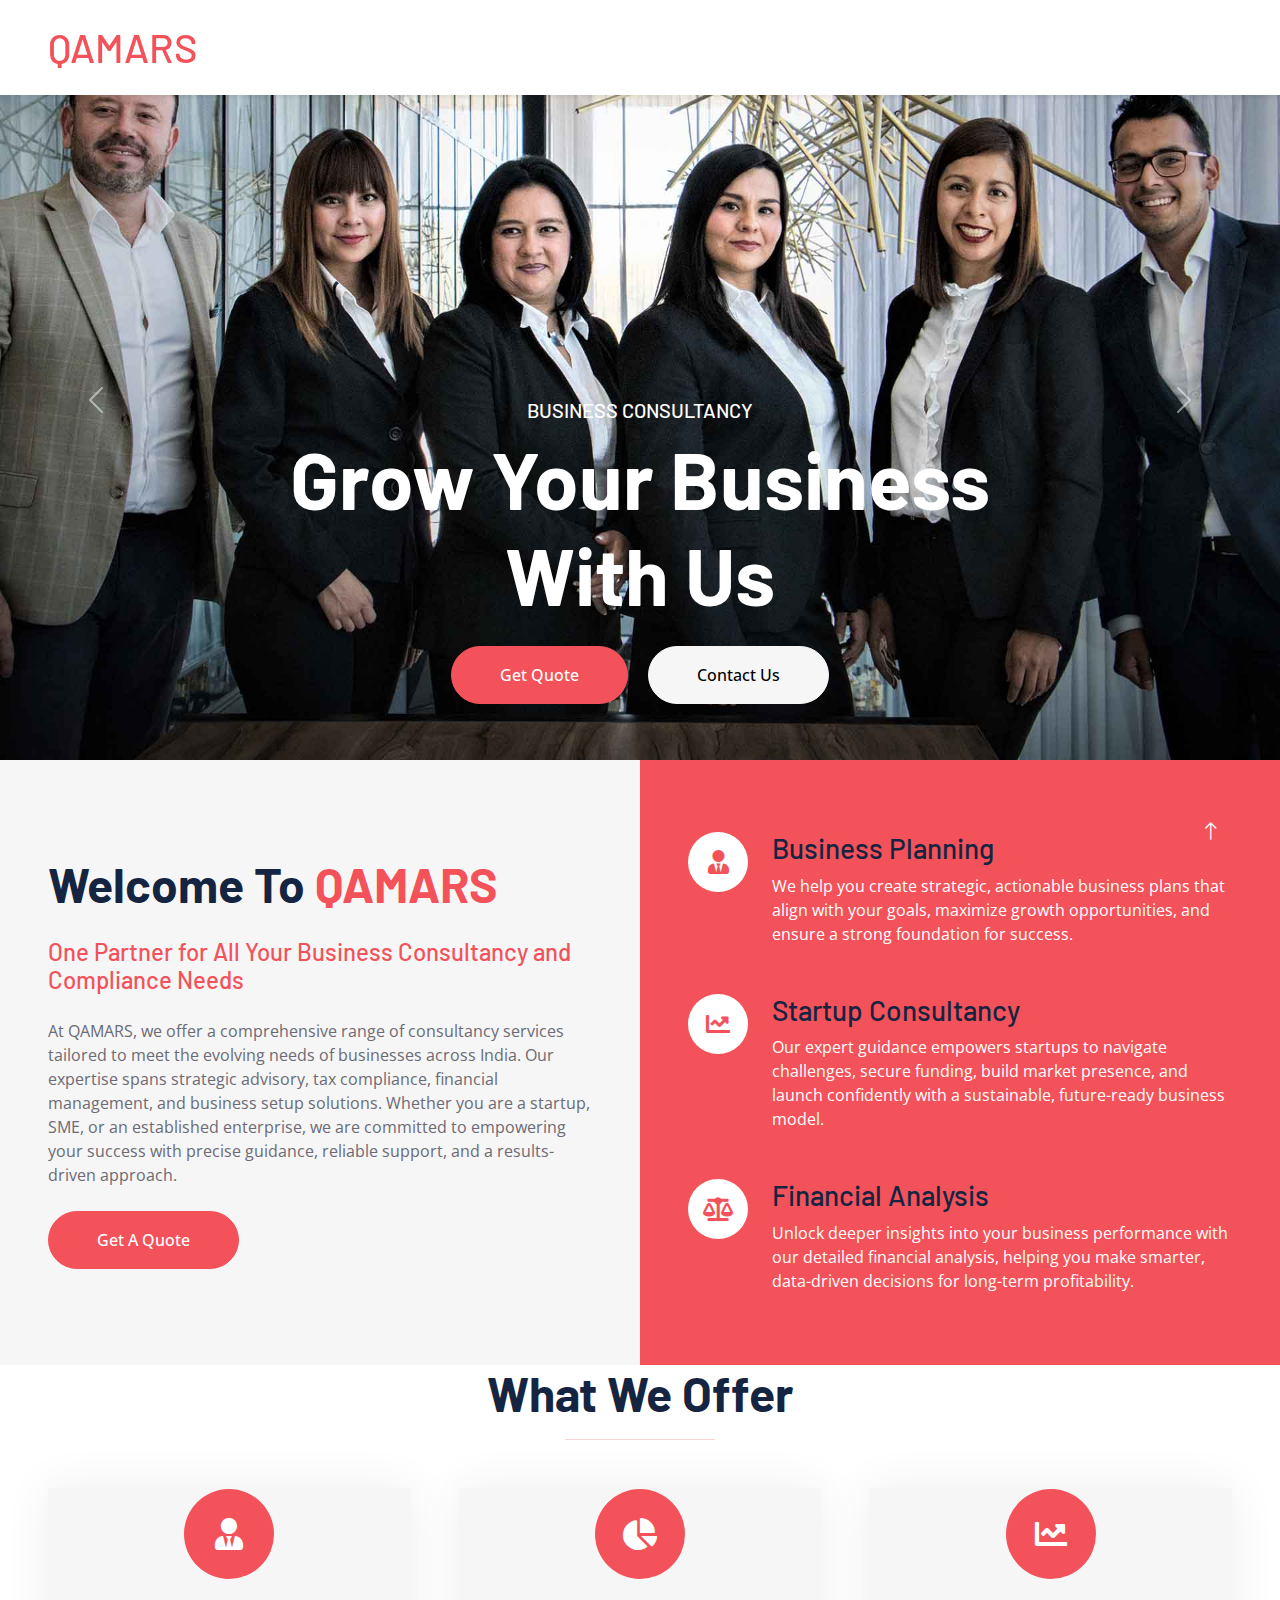
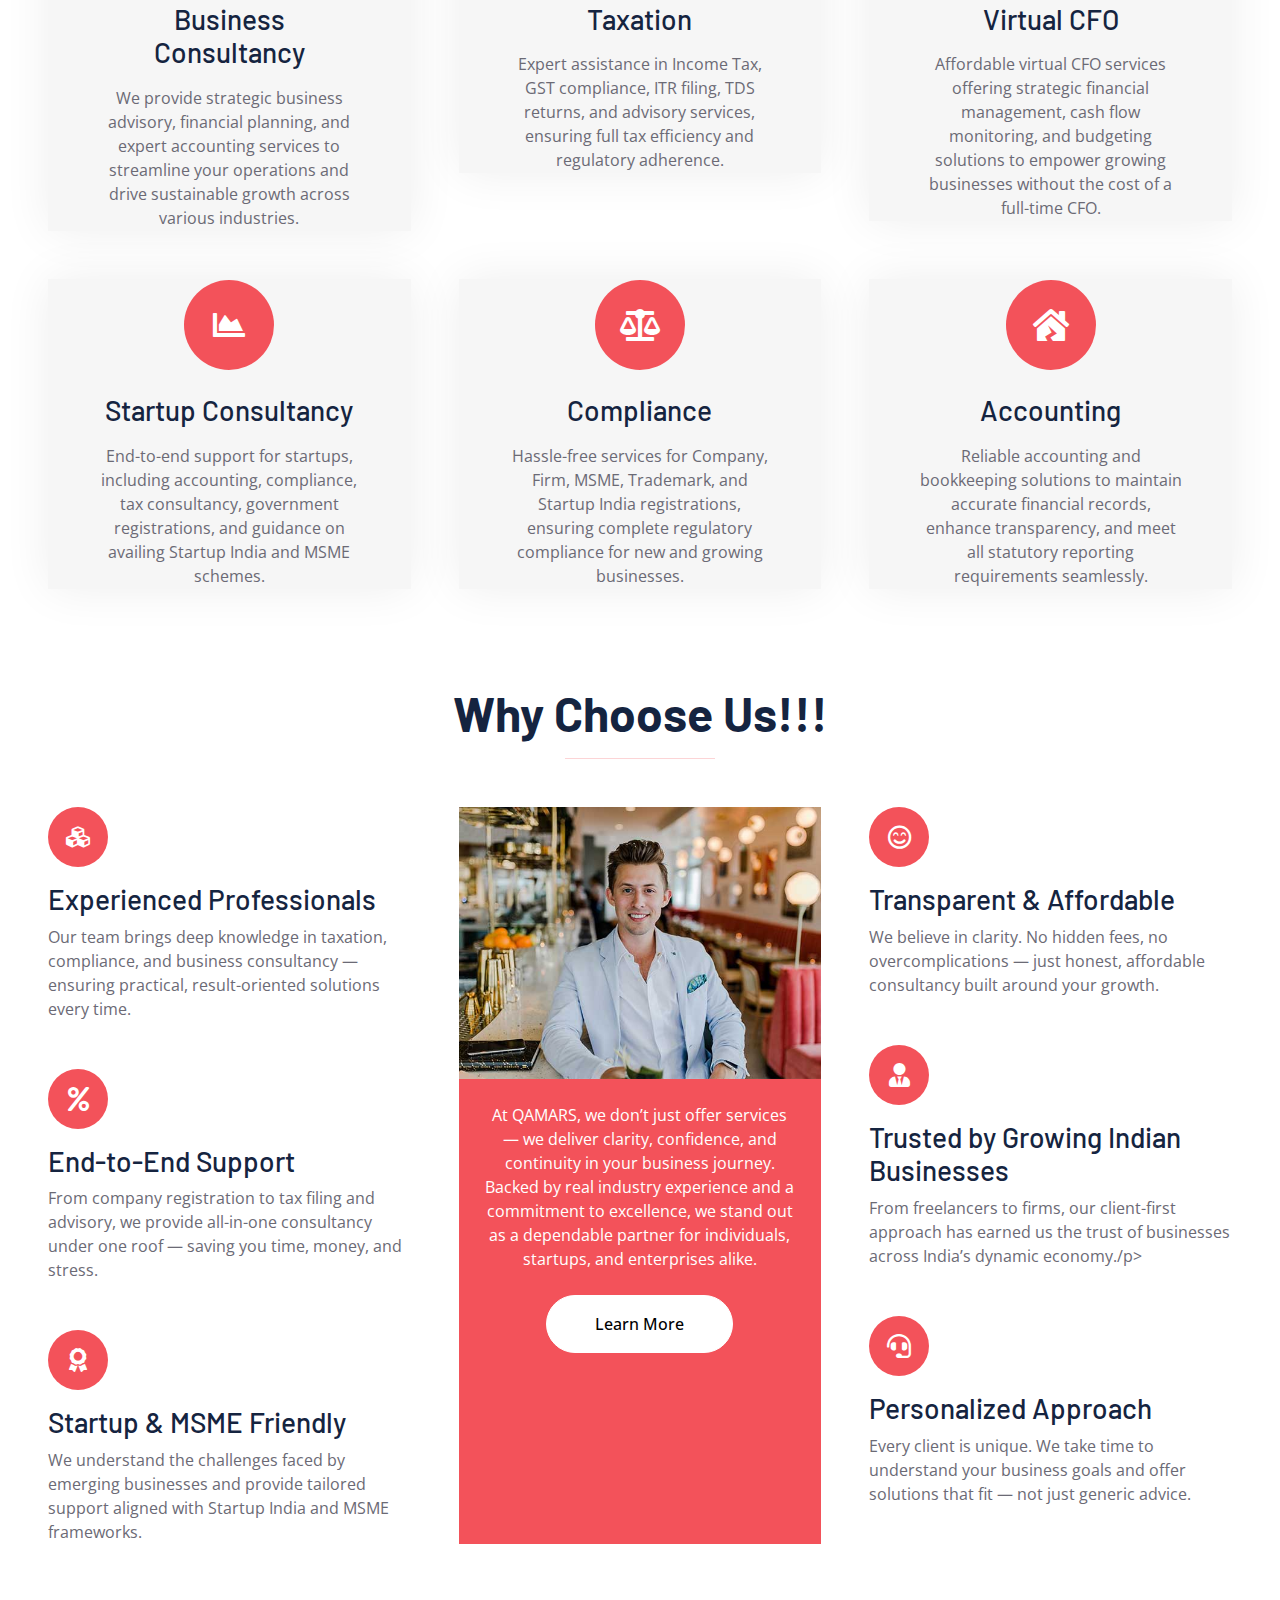
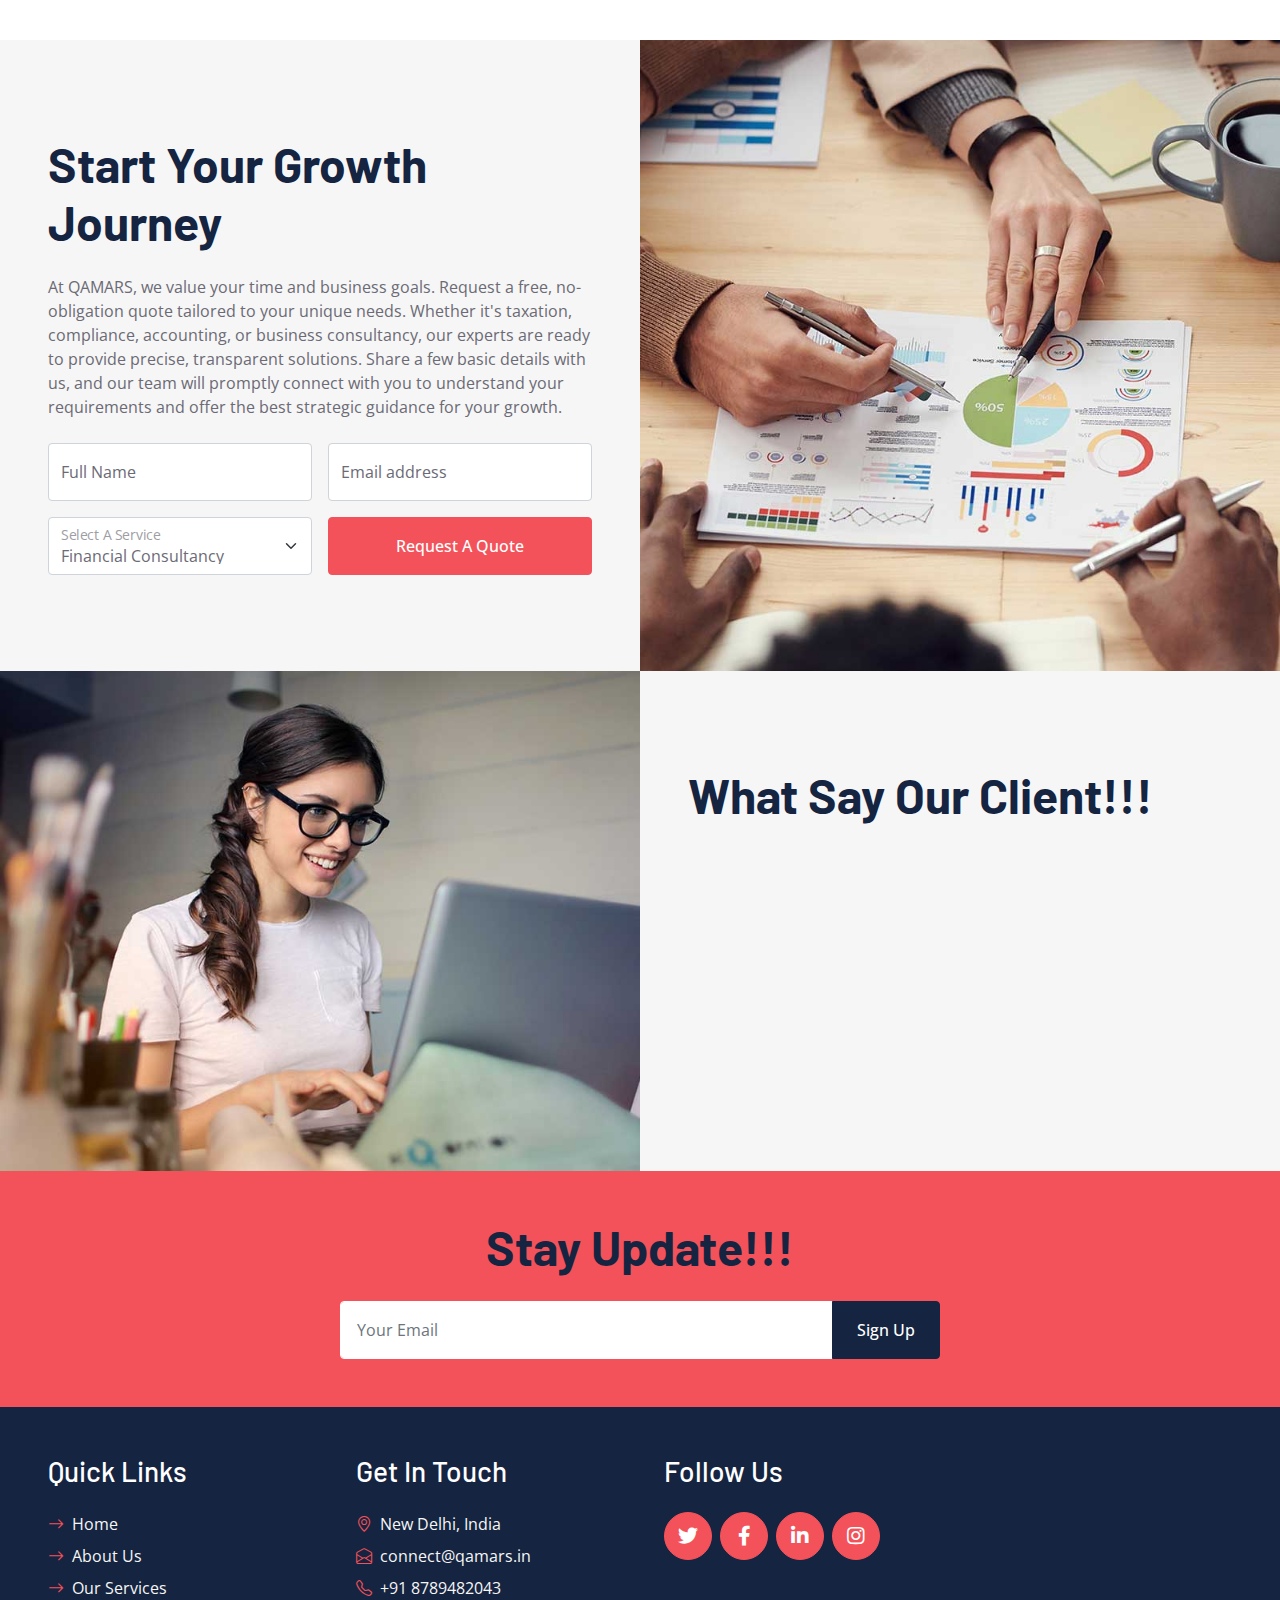
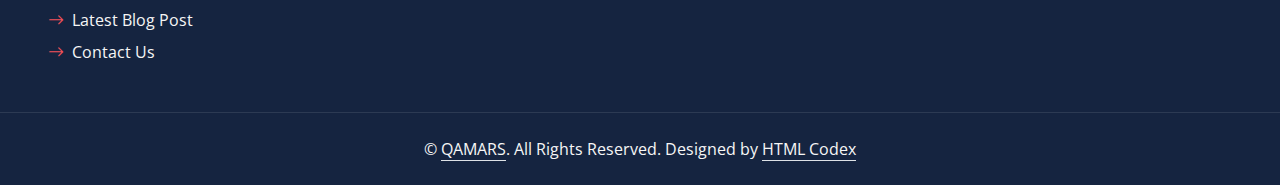
<file: index.html>
<!DOCTYPE html>
<html lang="en">

<head>
    <meta charset="utf-8">
    <title>QAMARS</title>
    <meta content="width=device-width, initial-scale=1.0" name="viewport">
    <meta content="Free HTML Templates" name="keywords">
    <meta content="Free HTML Templates" name="description">

    <!-- Favicon -->
    <link href="img/favicon.ico" rel="icon">

    <!-- Google Web Fonts -->
    <link rel="preconnect" href="https://fonts.googleapis.com">
    <link rel="preconnect" href="https://fonts.gstatic.com" crossorigin>
    <link href="https://fonts.googleapis.com/css2?family=Barlow:wght@500;600;700&family=Open+Sans:wght@400;600&display=swap" rel="stylesheet"> 

    <!-- Icon Font Stylesheet -->
    <link href="https://cdnjs.cloudflare.com/ajax/libs/font-awesome/5.10.0/css/all.min.css" rel="stylesheet">
    <link href="https://cdn.jsdelivr.net/npm/bootstrap-icons@1.4.1/font/bootstrap-icons.css" rel="stylesheet">

    <!-- Libraries Stylesheet -->
    <link href="lib/owlcarousel/assets/owl.carousel.min.css" rel="stylesheet">

    <!-- Customized Bootstrap Stylesheet -->
    <link href="css/bootstrap.min.css" rel="stylesheet">

    <!-- Template Stylesheet -->
    <link href="css/style.css" rel="stylesheet">
</head>

<div>
    <!-- Topbar Start -->
    <div class="container-fluid bg-secondary ps-5 pe-0 d-none d-lg-block">
        <div class="row gx-0">
            <div class="col-md-6 text-center text-lg-start mb-2 mb-lg-0">
                <div class="d-inline-flex align-items-center">
                    <a class="text-body py-2 pe-3 border-end" href=""><small>FAQs</small></a>
                    <a class="text-body py-2 px-3 border-end" href=""><small>Support</small></a>
                    <a class="text-body py-2 px-3 border-end" href=""><small>Privacy</small></a>
                    <a class="text-body py-2 px-3 border-end" href=""><small>Policy</small></a>
                    <a class="text-body py-2 ps-3" href=""><small>Career</small></a>
                </div>
            </div>
            <div class="col-md-6 text-center text-lg-end">
                <div class="position-relative d-inline-flex align-items-center bg-primary text-white top-shape px-5">
                    <div class="me-3 pe-3 border-end py-2">
                        <p class="m-0"><i class="fa fa-envelope-open me-2"></i>connect@qamars.in</p>
                    </div>
                    <div class="py-2">
                        <p class="m-0"><i class="fa fa-phone-alt me-2"></i>+91 8789482043</p>
                    </div>
                </div>
            </div>
        </div>
    </div>
    <!-- Topbar End -->


    <!-- Navbar Start -->
    <nav class="navbar navbar-expand-lg bg-white navbar-light shadow-sm px-5 py-3 py-lg-0">
        <a href="index.html" class="navbar-brand p-0">
            <h1 class="m-0 text-uppercase text-primary">QAMARS</h1>
        </a>
        <button class="navbar-toggler" type="button" data-bs-toggle="collapse" data-bs-target="#navbarCollapse">
            <span class="navbar-toggler-icon"></span>
        </button>
        <div class="collapse navbar-collapse" id="navbarCollapse">
            <div class="navbar-nav ms-auto py-0 me-n3">
                <a href="index.html" class="nav-item nav-link active">Home</a>
                <a href="about.html" class="nav-item nav-link">About</a>
                <a href="service.html" class="nav-item nav-link">Service</a>
                <div class="nav-item dropdown">
                    <a href="#" class="nav-link dropdown-toggle" data-bs-toggle="dropdown">Pages</a>
                    <div class="dropdown-menu m-0">
                        <a href="blog.html" class="dropdown-item">Blog Grid</a>
                        <a href="detail.html" class="dropdown-item">Blog Detail</a>
                        <a href="feature.html" class="dropdown-item">Features</a>
                        <a href="quote.html" class="dropdown-item">Quote Form</a>
                        <a href="team.html" class="dropdown-item">The Team</a>
                        <a href="testimonial.html" class="dropdown-item">Testimonial</a>
                    </div>
                </div>
                <a href="contact.html" class="nav-item nav-link">Contact</a>
            </div>
        </div>
    </nav>
    <!-- Navbar End -->


    <!-- Carousel Start -->
    <div class="container-fluid p-0">
        <div id="header-carousel" class="carousel slide carousel-fade" data-bs-ride="carousel">
            <div class="carousel-inner">
                <div class="carousel-item active">
                    <img class="w-100" src="img/carousel-1.jpg" alt="Image">
                    <div class="carousel-caption d-flex flex-column align-items-center justify-content-center">
                        <div class="p-3" style="max-width: 900px;">
                            <h5 class="text-white text-uppercase">Business Consultancy</h5>
                            <h1 class="display-1 text-white mb-md-4">Grow Your Business With Us</h1>
                            <a href="" class="btn btn-primary py-md-3 px-md-5 me-3 rounded-pill">Get Quote</a>
                            <a href="" class="btn btn-secondary py-md-3 px-md-5 rounded-pill">Contact Us</a>
                        </div>
                    </div>
                </div>
                <div class="carousel-item">
                    <img class="w-100" src="img/carousel-2.jpg" alt="Image">
                    <div class="carousel-caption d-flex flex-column align-items-center justify-content-center">
                        <div class="p-3" style="max-width: 900px;">
                            <h5 class="text-white text-uppercase">Business Consultancy</h5>
                            <h1 class="display-1 text-white mb-md-4">Join Us To Reach The Top Level</h1>
                            <a href="" class="btn btn-primary py-md-3 px-md-5 me-3 rounded-pill">Get Quote</a>
                            <a href="" class="btn btn-secondary py-md-3 px-md-5 rounded-pill">Contact Us</a>
                        </div>
                    </div>
                </div>
            </div>
            <button class="carousel-control-prev" type="button" data-bs-target="#header-carousel"
                data-bs-slide="prev">
                <span class="carousel-control-prev-icon" aria-hidden="true"></span>
                <span class="visually-hidden">Previous</span>
            </button>
            <button class="carousel-control-next" type="button" data-bs-target="#header-carousel"
                data-bs-slide="next">
                <span class="carousel-control-next-icon" aria-hidden="true"></span>
                <span class="visually-hidden">Next</span>
            </button>
        </div>
    </div>
    <!-- Carousel End -->


    <!-- About Start -->
    <div class="container-fluid bg-secondary p-0">
        <div class="row g-0">
            <div class="col-lg-6 py-6 px-5">
                <h1 class="display-5 mb-4">Welcome To <span class="text-primary">QAMARS</span></h1>
                <h4 class="text-primary mb-4">One Partner for All Your Business Consultancy and Compliance Needs</h4>
                <p class="mb-4">At QAMARS, we offer a comprehensive range of consultancy services tailored to meet the evolving needs of businesses across India. Our expertise spans strategic advisory, tax compliance, financial management, and business setup solutions. Whether you are a startup, SME, or an established enterprise, we are committed to empowering your success with precise guidance, reliable support, and a results-driven approach.</p>
                <a href="" class="btn btn-primary py-md-3 px-md-5 rounded-pill">Get A Quote</a>
            </div>
            <div class="col-lg-6">
                <div class="h-100 d-flex flex-column justify-content-center bg-primary p-5">
                    <div class="d-flex text-white mb-5">
                        <div class="d-flex flex-shrink-0 align-items-center justify-content-center bg-white text-primary rounded-circle mx-auto mb-4" style="width: 60px; height: 60px;">
                            <i class="fa fa-user-tie fs-4"></i>
                        </div>
                        <div class="ps-4">
                            <h3>Business Planning</h3>
                            <p class="mb-0">We help you create strategic, actionable business plans that align with your goals, maximize growth opportunities, and ensure a strong foundation for success.</p>
                        </div>
                    </div>
                    <div class="d-flex text-white mb-5">
                        <div class="d-flex flex-shrink-0 align-items-center justify-content-center bg-white text-primary rounded-circle mx-auto mb-4" style="width: 60px; height: 60px;">
                            <i class="fa fa-chart-line fs-4"></i>
                        </div>
                        <div class="ps-4">
                            <h3>Startup Consultancy</h3>
                            <p class="mb-0">Our expert guidance empowers startups to navigate challenges, secure funding, build market presence, and launch confidently with a sustainable, future-ready business model.</p>
                        </div>
                    </div>
                    <div class="d-flex text-white">
                        <div class="d-flex flex-shrink-0 align-items-center justify-content-center bg-white text-primary rounded-circle mx-auto mb-4" style="width: 60px; height: 60px;">
                            <i class="fa fa-balance-scale fs-4"></i>
                        </div>
                        <div class="ps-4">
                            <h3>Financial Analysis</h3>
                            <p class="mb-0">Unlock deeper insights into your business performance with our detailed financial analysis, helping you make smarter, data-driven decisions for long-term profitability.</p>
                        </div>
                    </div>
                </div>
            </div>
        </div>
    </div>
    <!-- About End -->
    

    <!-- Services Start -->
    <div class="container-fluid pt-6 px-5">
        <div class="text-center mx-auto mb-5" style="max-width: 600px;">
            <h1 class="display-5 mb-0">What We Offer</h1>
            <hr class="w-25 mx-auto bg-primary">
        </div>
        <div class="row g-5">
            <div class="col-lg-4 col-md-6">
                <div class="service-item bg-secondary text-center px-5">
                    <div class="d-flex align-items-center justify-content-center bg-primary text-white rounded-circle mx-auto mb-4" style="width: 90px; height: 90px;">
                        <i class="fa fa-user-tie fa-2x"></i>
                    </div>
                    <h3 class="mb-3">Business Consultancy</h3>
                    <p class="mb-0">We provide strategic business advisory, financial planning, and expert accounting services to streamline your operations and drive sustainable growth across various industries.</p>
                </div>
            </div>
            <div class="col-lg-4 col-md-6">
                <div class="service-item bg-secondary text-center px-5">
                    <div class="d-flex align-items-center justify-content-center bg-primary text-white rounded-circle mx-auto mb-4" style="width: 90px; height: 90px;">
                        <i class="fa fa-chart-pie fa-2x"></i>
                    </div>
                    <h3 class="mb-3">Taxation</h3>
                    <p class="mb-0">Expert assistance in Income Tax, GST compliance, ITR filing, TDS returns, and advisory services, ensuring full tax efficiency and regulatory adherence.</p>
                </div>
            </div>
            <div class="col-lg-4 col-md-6">
                <div class="service-item bg-secondary text-center px-5">
                    <div class="d-flex align-items-center justify-content-center bg-primary text-white rounded-circle mx-auto mb-4" style="width: 90px; height: 90px;">
                        <i class="fa fa-chart-line fa-2x"></i>
                    </div>
                    <h3 class="mb-3">Virtual CFO</h3>
                    <p class="mb-0">Affordable virtual CFO services offering strategic financial management, cash flow monitoring, and budgeting solutions to empower growing businesses without the cost of a full-time CFO.</p>
                </div>
            </div>
            <div class="col-lg-4 col-md-6">
                <div class="service-item bg-secondary text-center px-5">
                    <div class="d-flex align-items-center justify-content-center bg-primary text-white rounded-circle mx-auto mb-4" style="width: 90px; height: 90px;">
                        <i class="fa fa-chart-area fa-2x"></i>
                    </div>
                    <h3 class="mb-3">Startup Consultancy</h3>
                    <p class="mb-0">End-to-end support for startups, including accounting, compliance, tax consultancy, government registrations, and guidance on availing Startup India and MSME schemes.</p>
                </div>
            </div>
            <div class="col-lg-4 col-md-6">
                <div class="service-item bg-secondary text-center px-5">
                    <div class="d-flex align-items-center justify-content-center bg-primary text-white rounded-circle mx-auto mb-4" style="width: 90px; height: 90px;">
                        <i class="fa fa-balance-scale fa-2x"></i>
                    </div>
                    <h3 class="mb-3">Compliance</h3>
                    <p class="mb-0">Hassle-free services for Company, Firm, MSME, Trademark, and Startup India registrations, ensuring complete regulatory compliance for new and growing businesses.</p>
                </div>
            </div>
            <div class="col-lg-4 col-md-6">
                <div class="service-item bg-secondary text-center px-5">
                    <div class="d-flex align-items-center justify-content-center bg-primary text-white rounded-circle mx-auto mb-4" style="width: 90px; height: 90px;">
                        <i class="fa fa-house-damage fa-2x"></i>
                    </div>
                    <h3 class="mb-3">Accounting</h3>
                    <p class="mb-0">Reliable accounting and bookkeeping solutions to maintain accurate financial records, enhance transparency, and meet all statutory reporting requirements seamlessly.</p>
                </div>
            </div>
        </div>
    </div>
    <!-- Services End -->


    <!-- Features Start -->
    <div class="container-fluid py-6 px-5">
        <div class="text-center mx-auto mb-5" style="max-width: 600px;">
            <h1 class="display-5 mb-0">Why Choose Us!!!</h1>
            <hr class="w-25 mx-auto bg-primary">
        </div>
        <div class="row g-5">
            <div class="col-lg-4">
                <div class="row g-5">
                    <div class="col-12">
                        <div class="bg-primary rounded-circle d-flex align-items-center justify-content-center mb-3" style="width: 60px; height: 60px;">
                            <i class="fa fa-cubes fs-4 text-white"></i>
                        </div>
                        <h3>Experienced Professionals</h3>
                        <p class="mb-0">Our team brings deep knowledge in taxation, compliance, and business consultancy — ensuring practical, result-oriented solutions every time.</p>
                    </div>
                    <div class="col-12">
                        <div class="bg-primary rounded-circle d-flex align-items-center justify-content-center mb-3" style="width: 60px; height: 60px;">
                            <i class="fa fa-percent fs-4 text-white"></i>
                        </div>
                        <h3>End-to-End Support</h3>
                        <p class="mb-0">From company registration to tax filing and advisory, we provide all-in-one consultancy under one roof — saving you time, money, and stress.</p>
                    </div>
                    <div class="col-12">
                        <div class="bg-primary rounded-circle d-flex align-items-center justify-content-center mb-3" style="width: 60px; height: 60px;">
                            <i class="fa fa-award fs-4 text-white"></i>
                        </div>
                        <h3>Startup & MSME Friendly</h3>
                        <p class="mb-0">We understand the challenges faced by emerging businesses and provide tailored support aligned with Startup India and MSME frameworks.</p>
                    </div>
                </div>
            </div>
            <div class="col-lg-4">
                <div class="d-block bg-primary h-100 text-center">
                    <img class="img-fluid" src="img/feature.jpg" alt="">
                    <div class="p-4">
                        <p class="text-white mb-4">At QAMARS, we don’t just offer services — we deliver clarity, confidence, and continuity in your business journey. Backed by real industry experience and a commitment to excellence, we stand out as a dependable partner for individuals, startups, and enterprises alike.</p>
                        <a href="" class="btn btn-light py-md-3 px-md-5 rounded-pill mb-2">Learn More</a>
                    </div>
                </div>
            </div>
            <div class="col-lg-4">
                <div class="row g-5">
                    <div class="col-12">
                        <div class="bg-primary rounded-circle d-flex align-items-center justify-content-center mb-3" style="width: 60px; height: 60px;">
                            <i class="far fa-smile-beam fs-4 text-white"></i>
                        </div>
                        <h3>Transparent & Affordable</h3>
                        <p class="mb-0">We believe in clarity. No hidden fees, no overcomplications — just honest, affordable consultancy built around your growth.</p>
                    </div>
                    <div class="col-12">
                        <div class="bg-primary rounded-circle d-flex align-items-center justify-content-center mb-3" style="width: 60px; height: 60px;">
                            <i class="fa fa-user-tie fs-4 text-white"></i>
                        </div>
                        <h3>Trusted by Growing Indian Businesses</h3>
                        <p class="mb-0">From freelancers to firms, our client-first approach has earned us the trust of businesses across India’s dynamic economy./p>
                    </div>
                    <div class="col-12">
                        <div class="bg-primary rounded-circle d-flex align-items-center justify-content-center mb-3" style="width: 60px; height: 60px;">
                            <i class="fa fa-headset fs-4 text-white"></i>
                        </div>
                        <h3>Personalized Approach</h3>
                        <p class="mb-0">Every client is unique. We take time to understand your business goals and offer solutions that fit — not just generic advice.</p>
                    </div>
                </div>
            </div>
        </div>
    </div>
    <!-- Features Start -->


    <!-- Quote Start -->
    <div class="container-fluid bg-secondary px-0">
        <div class="row g-0">
            <div class="col-lg-6 py-6 px-5">
                <h1 class="display-5 mb-4">Start Your Growth Journey</h1>
                <p class="mb-4">At QAMARS, we value your time and business goals. Request a free, no-obligation quote tailored to your unique needs. Whether it's taxation, compliance, accounting, or business consultancy, our experts are ready to provide precise, transparent solutions. Share a few basic details with us, and our team will promptly connect with you to understand your requirements and offer the best strategic guidance for your growth.</p>
                <form>
                    <div class="row gx-3">
                        <div class="col-6">
                            <div class="form-floating">
                                <input type="text" class="form-control" id="form-floating-1" placeholder="John Doe">
                                <label for="form-floating-1">Full Name</label>
                            </div>
                        </div>
                        <div class="col-6">
                            <div class="form-floating mb-3">
                                <input type="email" class="form-control" id="form-floating-2" placeholder="name@example.com">
                                <label for="form-floating-2">Email address</label>
                            </div>
                        </div>
                        <div class="col-6">
                            <div class="form-floating">
                                <select class="form-select" id="floatingSelect" aria-label="Financial Consultancy">
                                    <option selected>Financial Consultancy</option>
                                    <option value="1">Strategy Consultancy</option>
                                    <option value="2">Tax Consultancy</option>
                                </select>
                                <label for="floatingSelect">Select A Service</label>
                            </div>
                        </div>
                        <div class="col-6">
                            <button class="btn btn-primary w-100 h-100" type="submit">Request A Quote</button>
                        </div>
                    </div>
                </form>
            </div>
            <div class="col-lg-6" style="min-height: 400px;">
                <div class="position-relative h-100">
                    <img class="position-absolute w-100 h-100" src="img/quote.jpg" style="object-fit: cover;">
                </div>
            </div>
        </div>
    </div>
    <!-- Quote End -->


    <!-- Testimonial Start -->
    <div class="container-fluid bg-secondary p-0">
        <div class="row g-0">
            <div class="col-lg-6" style="min-height: 500px;">
                <div class="position-relative h-100">
                    <img class="position-absolute w-100 h-100" src="img/testimonial.jpg" style="object-fit: cover;">
                </div>
            </div>
            <div class="col-lg-6 py-6 px-5">
                <h1 class="display-5 mb-4">What Say Our Client!!!</h1>
                <div class="owl-carousel testimonial-carousel">
                    <div class="testimonial-item">
                        <p class="fs-4 fw-normal mb-4"><i class="fa fa-quote-left text-primary me-3"></i></p>
                        <div class="d-flex align-items-center">
                            <img class="img-fluid rounded-circle" src="img/testimonial-1.jpg" alt="">
                            <div class="ps-4">
                                <h3>Client Name</h3>
                                <span class="text-uppercase">Profession</span>
                            </div>
                        </div>
                    </div>
                    <div class="testimonial-item">
                        <p class="fs-4 fw-normal mb-4"><i class="fa fa-quote-left text-primary me-3"></i></p>
                        <div class="d-flex align-items-center">
                            <img class="img-fluid rounded-circle" src="img/testimonial-2.jpg" alt="">
                            <div class="ps-4">
                                <h3>Client Name</h3>
                                <span class="text-uppercase">Profession</span>
                            </div>
                        </div>
                    </div>
                </div>
            </div>
        </div>
    </div>
    <!-- Testimonial End -->



    <!-- Footer Start -->
    <div class="container-fluid bg-primary text-secondary p-5">
        <div class="row g-5">
            <div class="col-12 text-center">
                <h1 class="display-5 mb-4">Stay Update!!!</h1>
                <form class="mx-auto" style="max-width: 600px;">
                    <div class="input-group">
                        <input type="text" class="form-control border-white p-3" placeholder="Your Email">
                        <button class="btn btn-dark px-4">Sign Up</button>
                    </div>
                </form>
            </div>
        </div>
    </div>
    <div class="container-fluid bg-dark text-secondary p-5">
        <div class="row g-5">
            <div class="col-lg-3 col-md-6">
                <h3 class="text-white mb-4">Quick Links</h3>
                <div class="d-flex flex-column justify-content-start">
                    <a class="text-secondary mb-2" href="#"><i class="bi bi-arrow-right text-primary me-2"></i>Home</a>
                    <a class="text-secondary mb-2" href="#"><i class="bi bi-arrow-right text-primary me-2"></i>About Us</a>
                    <a class="text-secondary mb-2" href="#"><i class="bi bi-arrow-right text-primary me-2"></i>Our Services</a>
                    <a class="text-secondary mb-2" href="#"><i class="bi bi-arrow-right text-primary me-2"></i>Latest Blog Post</a>
                    <a class="text-secondary" href="#"><i class="bi bi-arrow-right text-primary me-2"></i>Contact Us</a>
               
                </div>
            </div>
            <div class="col-lg-3 col-md-6">
                <h3 class="text-white mb-4">Get In Touch</h3>
                <p class="mb-2"><i class="bi bi-geo-alt text-primary me-2"></i>New Delhi, India</p>
                <p class="mb-2"><i class="bi bi-envelope-open text-primary me-2"></i>connect@qamars.in</p>
                <p class="mb-0"><i class="bi bi-telephone text-primary me-2"></i>+91 8789482043</p>
            </div>
            <div class="col-lg-3 col-md-6">
                <h3 class="text-white mb-4">Follow Us</h3>
                <div class="d-flex">
                    <a class="btn btn-lg btn-primary btn-lg-square rounded-circle me-2" href="#"><i class="fab fa-twitter fw-normal"></i></a>
                    <a class="btn btn-lg btn-primary btn-lg-square rounded-circle me-2" href="#"><i class="fab fa-facebook-f fw-normal"></i></a>
                    <a class="btn btn-lg btn-primary btn-lg-square rounded-circle me-2" href="#"><i class="fab fa-linkedin-in fw-normal"></i></a>
                    <a class="btn btn-lg btn-primary btn-lg-square rounded-circle" href="#"><i class="fab fa-instagram fw-normal"></i></a>
                </div>
            </div>
        </div>
    </div>
    <div class="container-fluid bg-dark text-secondary text-center border-top py-4 px-5" style="border-color: rgba(256, 256, 256, .1) !important;">
        <p class="m-0">&copy; <a class="text-secondary border-bottom" href="#">QAMARS</a>. All Rights Reserved. Designed by <a class="text-secondary border-bottom" href="https://htmlcodex.com">HTML Codex</a></p>
    </div>
    <!-- Footer End -->


    <!-- Back to Top -->
    <a href="#" class="btn btn-lg btn-primary btn-lg-square rounded-circle back-to-top"><i class="bi bi-arrow-up"></i></a>


    <!-- JavaScript Libraries -->
    <script src="https://code.jquery.com/jquery-3.4.1.min.js"></script>
    <script src="https://cdn.jsdelivr.net/npm/bootstrap@5.0.0/dist/js/bootstrap.bundle.min.js"></script>
    <script src="lib/easing/easing.min.js"></script>
    <script src="lib/waypoints/waypoints.min.js"></script>
    <script src="lib/owlcarousel/owl.carousel.min.js"></script>

    <!-- Template Javascript -->
    <script src="js/main.js"></script>
</body>

</html>
</file>
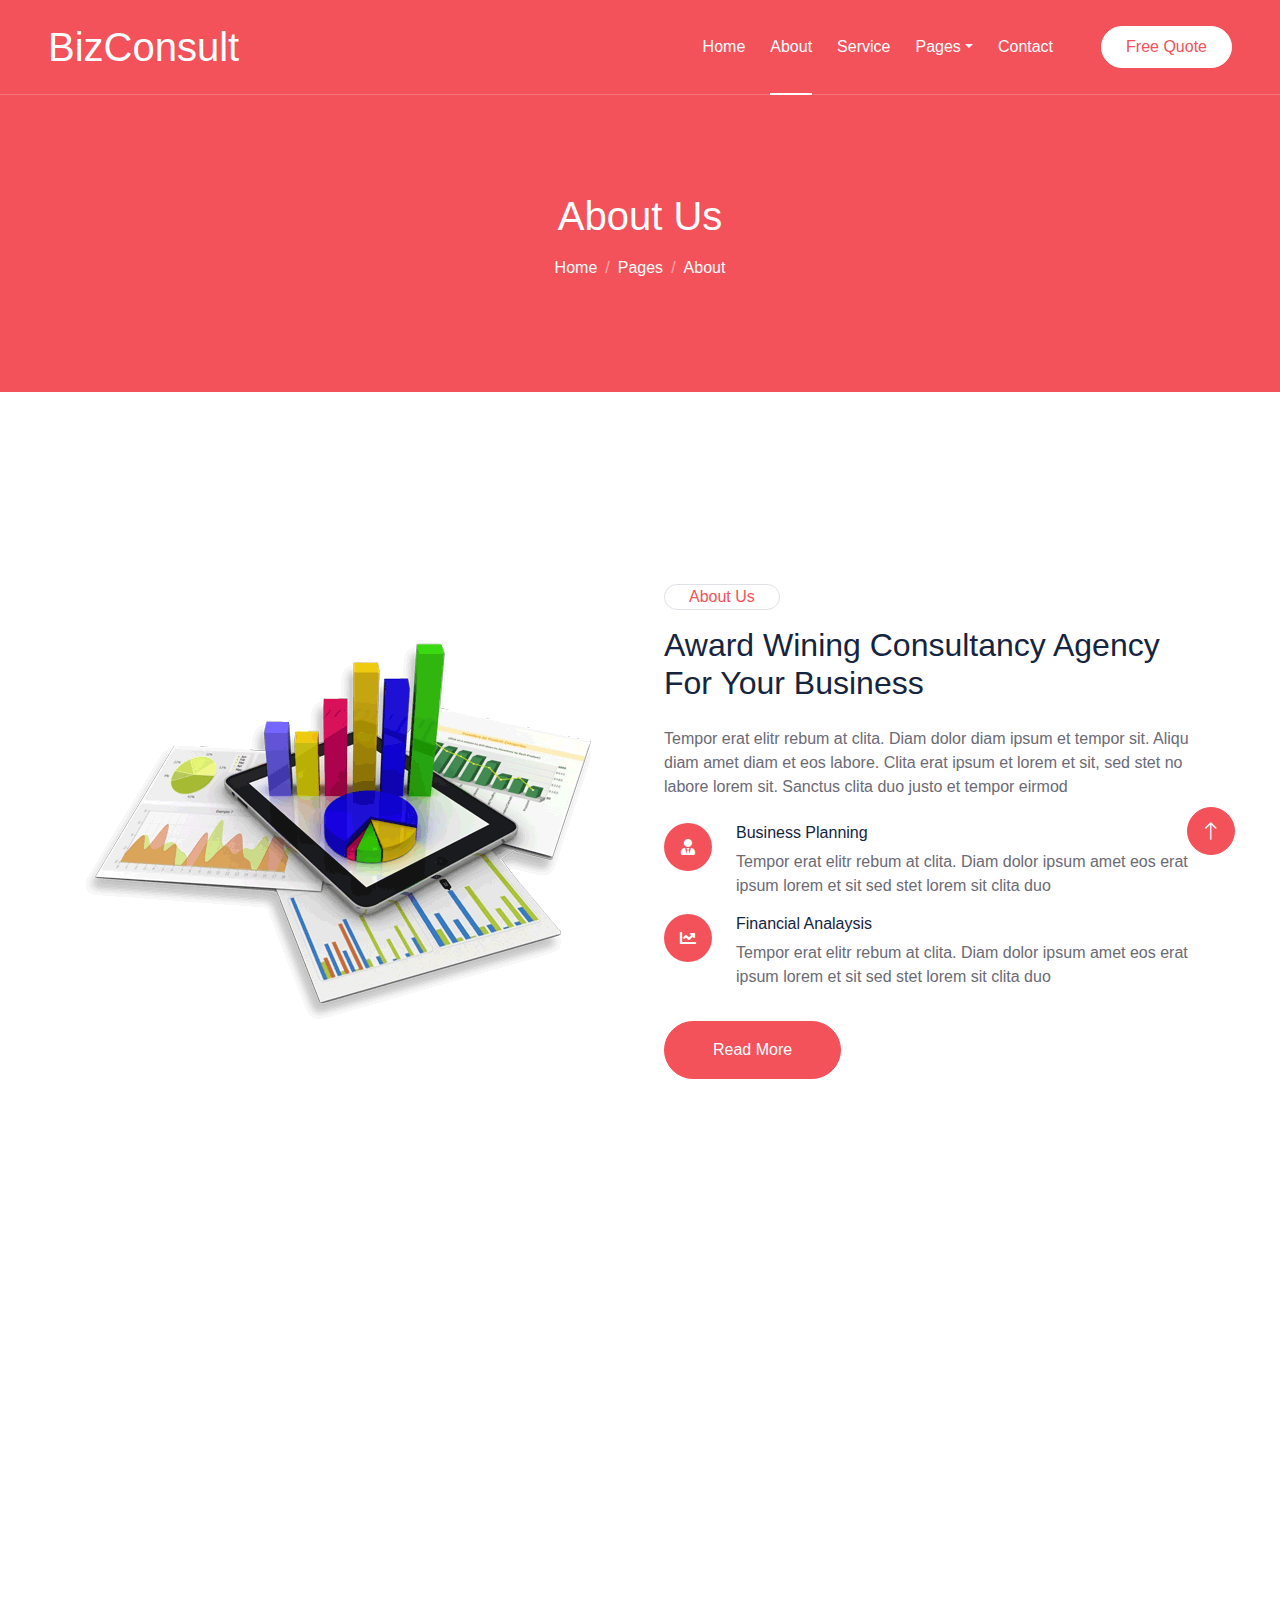
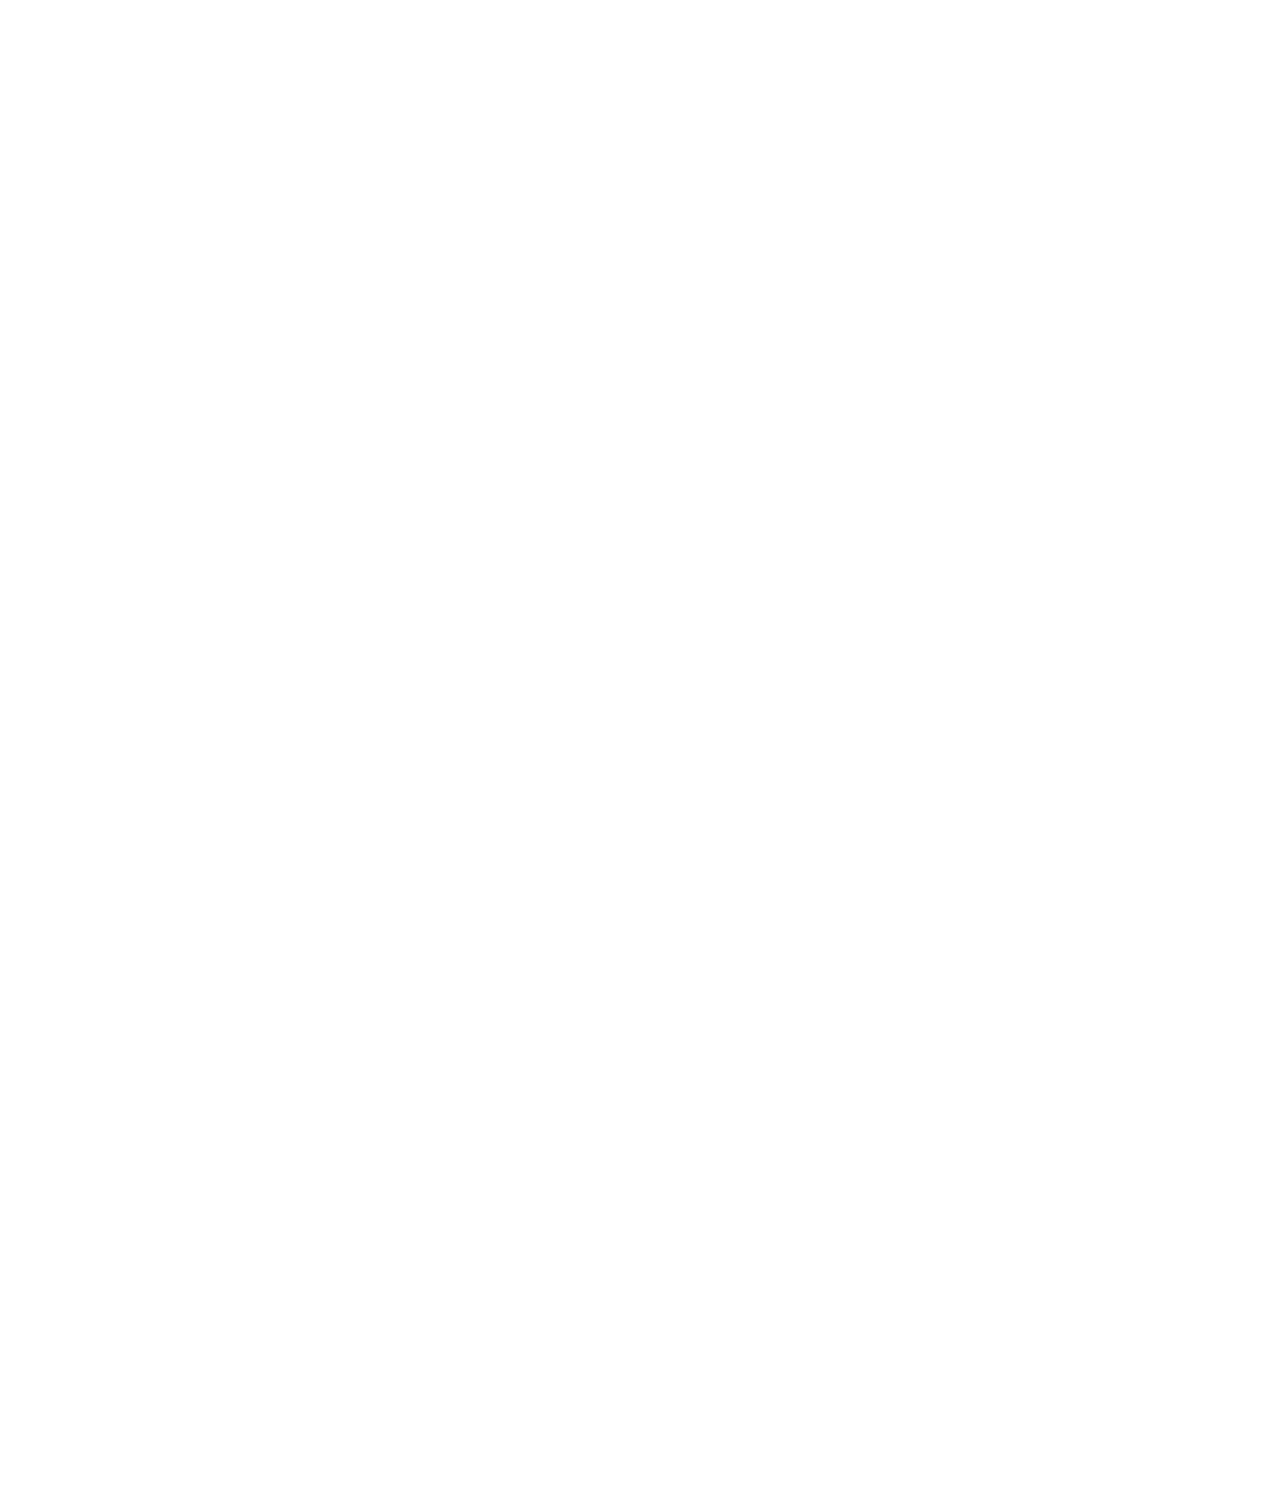
<file: about.html>
<!DOCTYPE html>
<html lang="en">

<head>
    <meta charset="utf-8">
    <title>BizConsult - Consulting HTML Template</title>
    <meta content="width=device-width, initial-scale=1.0" name="viewport">
    <meta content="" name="keywords">
    <meta content="" name="description">

    <!-- Favicon -->
    <link href="img/favicon.ico" rel="icon">

    <!-- Google Web Fonts -->
    <link rel="preconnect" href="https://fonts.googleapis.com">
    <link rel="preconnect" href="https://fonts.gstatic.com" crossorigin>
    <link href="https://fonts.googleapis.com/css2?family=Heebo:wght@400;500;600&family=Inter:wght@700;800&display=swap" rel="stylesheet"> 

    <!-- Icon Font Stylesheet -->
    <link href="https://cdnjs.cloudflare.com/ajax/libs/font-awesome/5.10.0/css/all.min.css" rel="stylesheet">
    <link href="https://cdn.jsdelivr.net/npm/bootstrap-icons@1.4.1/font/bootstrap-icons.css" rel="stylesheet">

    <!-- Libraries Stylesheet -->
    <link href="lib/animate/animate.min.css" rel="stylesheet">
    <link href="lib/owlcarousel/assets/owl.carousel.min.css" rel="stylesheet">

    <!-- Customized Bootstrap Stylesheet -->
    <link href="css/bootstrap.min.css" rel="stylesheet">

    <!-- Template Stylesheet -->
    <link href="css/style.css" rel="stylesheet">
</head>

<body>
    <div class="container-xxl bg-white p-0">
        <!-- Spinner Start -->
        <div id="spinner" class="show bg-white position-fixed translate-middle w-100 vh-100 top-50 start-50 d-flex align-items-center justify-content-center">
            <div class="spinner-border text-primary" style="width: 3rem; height: 3rem;" role="status">
                <span class="sr-only">Loading...</span>
            </div>
        </div>
        <!-- Spinner End -->


        <!-- Navbar & Hero Start -->
        <div class="container-xxl position-relative p-0">
            <nav class="navbar navbar-expand-lg navbar-light px-4 px-lg-5 py-3 py-lg-0">
                <a href="index.html" class="navbar-brand p-0">
                    <h1 class="m-0">BizConsult</h1>
                    <!-- <img src="img/logo.png" alt="Logo"> -->
                </a>
                <button class="navbar-toggler" type="button" data-bs-toggle="collapse" data-bs-target="#navbarCollapse">
                    <span class="fa fa-bars"></span>
                </button>
                <div class="collapse navbar-collapse" id="navbarCollapse">
                    <div class="navbar-nav ms-auto py-0">
                        <a href="index.html" class="nav-item nav-link">Home</a>
                        <a href="about.html" class="nav-item nav-link active">About</a>
                        <a href="service.html" class="nav-item nav-link">Service</a>
                        <div class="nav-item dropdown">
                            <a href="#" class="nav-link dropdown-toggle" data-bs-toggle="dropdown">Pages</a>
                            <div class="dropdown-menu m-0">
                                <a href="feature.html" class="dropdown-item">Features</a>
                                <a href="quote.html" class="dropdown-item">Free Quote</a>
                                <a href="team.html" class="dropdown-item">Our Team</a>
                                <a href="testimonial.html" class="dropdown-item">Testimonial</a>
                                <a href="404.html" class="dropdown-item">404 Page</a>
                            </div>
                        </div>
                        <a href="contact.html" class="nav-item nav-link">Contact</a>
                    </div>
                    <a href="" class="btn btn-light rounded-pill text-primary py-2 px-4 ms-lg-5">Free Quote</a>
                </div>
            </nav>

            <div class="container-xxl bg-primary page-header">
                <div class="container text-center">
                    <h1 class="text-white animated zoomIn mb-3">About Us</h1>
                    <nav aria-label="breadcrumb">
                        <ol class="breadcrumb justify-content-center">
                            <li class="breadcrumb-item"><a class="text-white" href="#">Home</a></li>
                            <li class="breadcrumb-item"><a class="text-white" href="#">Pages</a></li>
                            <li class="breadcrumb-item text-white active" aria-current="page">About</li>
                        </ol>
                    </nav>
                </div>
            </div>
        </div>
        <!-- Navbar & Hero End -->


        <!-- About Start -->
        <div class="container-xxl py-6">
            <div class="container">
                <div class="row g-5 align-items-center">
                    <div class="col-lg-6 wow zoomIn" data-wow-delay="0.1s">
                        <img class="img-fluid" src="img/about.png">
                    </div>
                    <div class="col-lg-6 wow fadeInUp" data-wow-delay="0.1s">
                        <div class="d-inline-block border rounded-pill text-primary px-4 mb-3">About Us</div>
                        <h2 class="mb-4">Award Wining Consultancy Agency For Your Business</h2>
                        <p class="mb-4">Tempor erat elitr rebum at clita. Diam dolor diam ipsum et tempor sit. Aliqu diam amet diam et eos labore. Clita erat ipsum et lorem et sit, sed stet no labore lorem sit. Sanctus clita duo justo et tempor eirmod</p>
                        <div class="row g-3 mb-4">
                            <div class="col-12 d-flex">
                                <div class="flex-shrink-0 btn-lg-square rounded-circle bg-primary">
                                    <i class="fa fa-user-tie text-white"></i>
                                </div>
                                <div class="ms-4">
                                    <h6>Business Planning</h6>
                                    <span>Tempor erat elitr rebum at clita. Diam dolor ipsum amet eos erat ipsum lorem et sit sed stet lorem sit clita duo</span>
                                </div>
                            </div>
                            <div class="col-12 d-flex">
                                <div class="flex-shrink-0 btn-lg-square rounded-circle bg-primary">
                                    <i class="fa fa-chart-line text-white"></i>
                                </div>
                                <div class="ms-4">
                                    <h6>Financial Analaysis</h6>
                                    <span>Tempor erat elitr rebum at clita. Diam dolor ipsum amet eos erat ipsum lorem et sit sed stet lorem sit clita duo</span>
                                </div>
                            </div>
                        </div>
                        <a class="btn btn-primary rounded-pill py-3 px-5 mt-2" href="">Read More</a>
                    </div>
                </div>
            </div>
        </div>
        <!-- About End -->


        <!-- Features Start -->
        <div class="container-xxl py-6">
            <div class="container">
                <div class="row g-5">
                    <div class="col-lg-5 wow fadeInUp" data-wow-delay="0.1s">
                        <div class="d-inline-block border rounded-pill text-primary px-4 mb-3">Features</div>
                        <h2 class="mb-4">Why People Choose Us? We Are Trusted & Award Wining Agency</h2>
                        <p>Clita nonumy sanctus nonumy et clita tempor, et sea amet ut et sadipscing rebum amet takimata amet, sed accusam eos eos dolores dolore et. Et ea ea dolor rebum invidunt clita eos. Sea accusam stet stet ipsum, sit ipsum et ipsum kasd</p>
                        <p>Et ea ea dolor rebum invidunt clita eos. Sea accusam stet stet ipsum, sit ipsum et ipsum kasd</p>
                        <a class="btn btn-primary rounded-pill py-3 px-5 mt-2" href="">Read More</a>
                    </div>
                    <div class="col-lg-7">
                        <div class="row g-5">
                            <div class="col-sm-6 wow fadeIn" data-wow-delay="0.1s">
                                <div class="d-flex align-items-center mb-3">
                                    <div class="flex-shrink-0 btn-square bg-primary rounded-circle me-3">
                                        <i class="fa fa-cubes text-white"></i>
                                    </div>
                                    <h6 class="mb-0">Best In Industry</h6>
                                </div>
                                <span>Magna sea eos sit dolor, ipsum amet ipsum lorem diam eos diam dolor</span>
                            </div>
                            <div class="col-sm-6 wow fadeIn" data-wow-delay="0.2s">
                                <div class="d-flex align-items-center mb-3">
                                    <div class="flex-shrink-0 btn-square bg-primary rounded-circle me-3">
                                        <i class="fa fa-percent text-white"></i>
                                    </div>
                                    <h6 class="mb-0">99% Success Rate</h6>
                                </div>
                                <span>Magna sea eos sit dolor, ipsum amet ipsum lorem diam eos diam dolor</span>
                            </div>
                            <div class="col-sm-6 wow fadeIn" data-wow-delay="0.3s">
                                <div class="d-flex align-items-center mb-3">
                                    <div class="flex-shrink-0 btn-square bg-primary rounded-circle me-3">
                                        <i class="fa fa-award text-white"></i>
                                    </div>
                                    <h6 class="mb-0">Award Winning</h6>
                                </div>
                                <span>Magna sea eos sit dolor, ipsum amet ipsum lorem diam eos diam dolor</span>
                            </div>
                            <div class="col-sm-6 wow fadeIn" data-wow-delay="0.4s">
                                <div class="d-flex align-items-center mb-3">
                                    <div class="flex-shrink-0 btn-square bg-primary rounded-circle me-3">
                                        <i class="fa fa-smile-beam text-white"></i>
                                    </div>
                                    <h6 class="mb-0">100% Happy Client</h6>
                                </div>
                                <span>Magna sea eos sit dolor, ipsum amet ipsum lorem diam eos diam dolor</span>
                            </div>
                            <div class="col-sm-6 wow fadeIn" data-wow-delay="0.5s">
                                <div class="d-flex align-items-center mb-3">
                                    <div class="flex-shrink-0 btn-square bg-primary rounded-circle me-3">
                                        <i class="fa fa-user-tie text-white"></i>
                                    </div>
                                    <h6 class="mb-0">Professional Advisors</h6>
                                </div>
                                <span>Magna sea eos sit dolor, ipsum amet ipsum lorem diam eos diam dolor</span>
                            </div>
                            <div class="col-sm-6 wow fadeIn" data-wow-delay="0.6s">
                                <div class="d-flex align-items-center mb-3">
                                    <div class="flex-shrink-0 btn-square bg-primary rounded-circle me-3">
                                        <i class="fa fa-headset text-white"></i>
                                    </div>
                                    <h6 class="mb-0">24/7 Customer Support</h6>
                                </div>
                                <span>Magna sea eos sit dolor, ipsum amet ipsum lorem diam eos diam dolor</span>
                            </div>
                        </div>
                    </div>
                </div>
            </div>
        </div>
        <!-- Features End -->


        <!-- Team Start -->
        <div class="container-xxl py-6">
            <div class="container">
                <div class="mx-auto text-center wow fadeInUp" data-wow-delay="0.1s" style="max-width: 600px;">
                    <div class="d-inline-block border rounded-pill text-primary px-4 mb-3">Our Team</div>
                    <h2 class="mb-5">Meet Our Team Members</h2>
                </div>
                <div class="row g-4">
                    <div class="col-lg-3 col-md-6 wow fadeInUp" data-wow-delay="0.1s">
                        <div class="team-item">
                            <h5>Full Name</h5>
                            <p class="mb-4">Designation</p>
                            <img class="img-fluid rounded-circle w-100 mb-4" src="img/team-1.jpg" alt="">
                            <div class="d-flex justify-content-center">
                                <a class="btn btn-square text-primary bg-white m-1" href=""><i class="fab fa-facebook-f"></i></a>
                                <a class="btn btn-square text-primary bg-white m-1" href=""><i class="fab fa-twitter"></i></a>
                                <a class="btn btn-square text-primary bg-white m-1" href=""><i class="fab fa-linkedin-in"></i></a>
                            </div>
                        </div>
                    </div>
                    <div class="col-lg-3 col-md-6 wow fadeInUp" data-wow-delay="0.3s">
                        <div class="team-item">
                            <h5>Full Name</h5>
                            <p class="mb-4">Designation</p>
                            <img class="img-fluid rounded-circle w-100 mb-4" src="img/team-2.jpg" alt="">
                            <div class="d-flex justify-content-center">
                                <a class="btn btn-square text-primary bg-white m-1" href=""><i class="fab fa-facebook-f"></i></a>
                                <a class="btn btn-square text-primary bg-white m-1" href=""><i class="fab fa-twitter"></i></a>
                                <a class="btn btn-square text-primary bg-white m-1" href=""><i class="fab fa-linkedin-in"></i></a>
                            </div>
                        </div>
                    </div>
                    <div class="col-lg-3 col-md-6 wow fadeInUp" data-wow-delay="0.5s">
                        <div class="team-item">
                            <h5>Full Name</h5>
                            <p class="mb-4">Designation</p>
                            <img class="img-fluid rounded-circle w-100 mb-4" src="img/team-3.jpg" alt="">
                            <div class="d-flex justify-content-center">
                                <a class="btn btn-square text-primary bg-white m-1" href=""><i class="fab fa-facebook-f"></i></a>
                                <a class="btn btn-square text-primary bg-white m-1" href=""><i class="fab fa-twitter"></i></a>
                                <a class="btn btn-square text-primary bg-white m-1" href=""><i class="fab fa-linkedin-in"></i></a>
                            </div>
                        </div>
                    </div>
                    <div class="col-lg-3 col-md-6 wow fadeInUp" data-wow-delay="0.7s">
                        <div class="team-item">
                            <h5>Full Name</h5>
                            <p class="mb-4">Designation</p>
                            <img class="img-fluid rounded-circle w-100 mb-4" src="img/team-4.jpg" alt="">
                            <div class="d-flex justify-content-center">
                                <a class="btn btn-square text-primary bg-white m-1" href=""><i class="fab fa-facebook-f"></i></a>
                                <a class="btn btn-square text-primary bg-white m-1" href=""><i class="fab fa-twitter"></i></a>
                                <a class="btn btn-square text-primary bg-white m-1" href=""><i class="fab fa-linkedin-in"></i></a>
                            </div>
                        </div>
                    </div>
                </div>
            </div>
        </div>
        <!-- Team End -->
        

        <!-- Footer Start -->
        <div class="container-fluid bg-dark text-light footer pt-5 wow fadeIn" data-wow-delay="0.1s" style="margin-top: 6rem;">
            <div class="container py-5">
                <div class="row g-5">
                    <div class="col-md-6 col-lg-3">
                        <h5 class="text-white mb-4">Get In Touch</h5>
                        <p><i class="fa fa-map-marker-alt me-3"></i>123 Street, New York, USA</p>
                        <p><i class="fa fa-phone-alt me-3"></i>+012 345 67890</p>
                        <p><i class="fa fa-envelope me-3"></i>info@example.com</p>
                        <div class="d-flex pt-2">
                            <a class="btn btn-outline-light btn-social" href=""><i class="fab fa-twitter"></i></a>
                            <a class="btn btn-outline-light btn-social" href=""><i class="fab fa-facebook-f"></i></a>
                            <a class="btn btn-outline-light btn-social" href=""><i class="fab fa-youtube"></i></a>
                            <a class="btn btn-outline-light btn-social" href=""><i class="fab fa-instagram"></i></a>
                            <a class="btn btn-outline-light btn-social" href=""><i class="fab fa-linkedin-in"></i></a>
                        </div>
                    </div>
                    <div class="col-md-6 col-lg-3">
                        <h5 class="text-white mb-4">Quick Link</h5>
                        <a class="btn btn-link" href="">About Us</a>
                        <a class="btn btn-link" href="">Contact Us</a>
                        <a class="btn btn-link" href="">Privacy Policy</a>
                        <a class="btn btn-link" href="">Terms & Condition</a>
                        <a class="btn btn-link" href="">Career</a>
                    </div>
                    <div class="col-md-6 col-lg-3">
                        <h5 class="text-white mb-4">Popular Link</h5>
                        <a class="btn btn-link" href="">About Us</a>
                        <a class="btn btn-link" href="">Contact Us</a>
                        <a class="btn btn-link" href="">Privacy Policy</a>
                        <a class="btn btn-link" href="">Terms & Condition</a>
                        <a class="btn btn-link" href="">Career</a>
                    </div>
                    <div class="col-md-6 col-lg-3">
                        <h5 class="text-white mb-4">Newsletter</h5>
                        <p>Lorem ipsum dolor sit amet elit. Phasellus nec pretium mi. Curabitur facilisis ornare velit non vulpu</p>
                        <div class="position-relative w-100 mt-3">
                            <input class="form-control border-0 rounded-pill w-100 ps-4 pe-5" type="text" placeholder="Your Email" style="height: 48px;">
                            <button type="button" class="btn shadow-none position-absolute top-0 end-0 mt-1 me-2"><i class="fa fa-paper-plane text-primary fs-4"></i></button>
                        </div>
                    </div>
                </div>
            </div>
            <div class="container">
                <div class="copyright">
                    <div class="row">
                        <div class="col-md-6 text-center text-md-start mb-3 mb-md-0">
                            &copy; <a class="border-bottom" href="#">Your Site Name</a>, All Right Reserved. 
							
							<!--/*** This template is free as long as you keep the footer author’s credit link/attribution link/backlink. If you'd like to use the template without the footer author’s credit link/attribution link/backlink, you can purchase the Credit Removal License from "https://htmlcodex.com/credit-removal". Thank you for your support. ***/-->
							Designed By <a class="border-bottom" href="https://htmlcodex.com">HTML Codex</a>
                        </div>
                        <div class="col-md-6 text-center text-md-end">
                            <div class="footer-menu">
                                <a href="">Home</a>
                                <a href="">Cookies</a>
                                <a href="">Help</a>
                                <a href="">FQAs</a>
                            </div>
                        </div>
                    </div>
                </div>
            </div>
        </div>
        <!-- Footer End -->


        <!-- Back to Top -->
        <a href="#" class="btn btn-lg btn-primary btn-lg-square back-to-top"><i class="bi bi-arrow-up"></i></a>
    </div>

    <!-- JavaScript Libraries -->
    <script src="https://code.jquery.com/jquery-3.4.1.min.js"></script>
    <script src="https://cdn.jsdelivr.net/npm/bootstrap@5.0.0/dist/js/bootstrap.bundle.min.js"></script>
    <script src="lib/wow/wow.min.js"></script>
    <script src="lib/easing/easing.min.js"></script>
    <script src="lib/waypoints/waypoints.min.js"></script>
    <script src="lib/owlcarousel/owl.carousel.min.js"></script>

    <!-- Template Javascript -->
    <script src="js/main.js"></script>
</body>

</html>
</file>
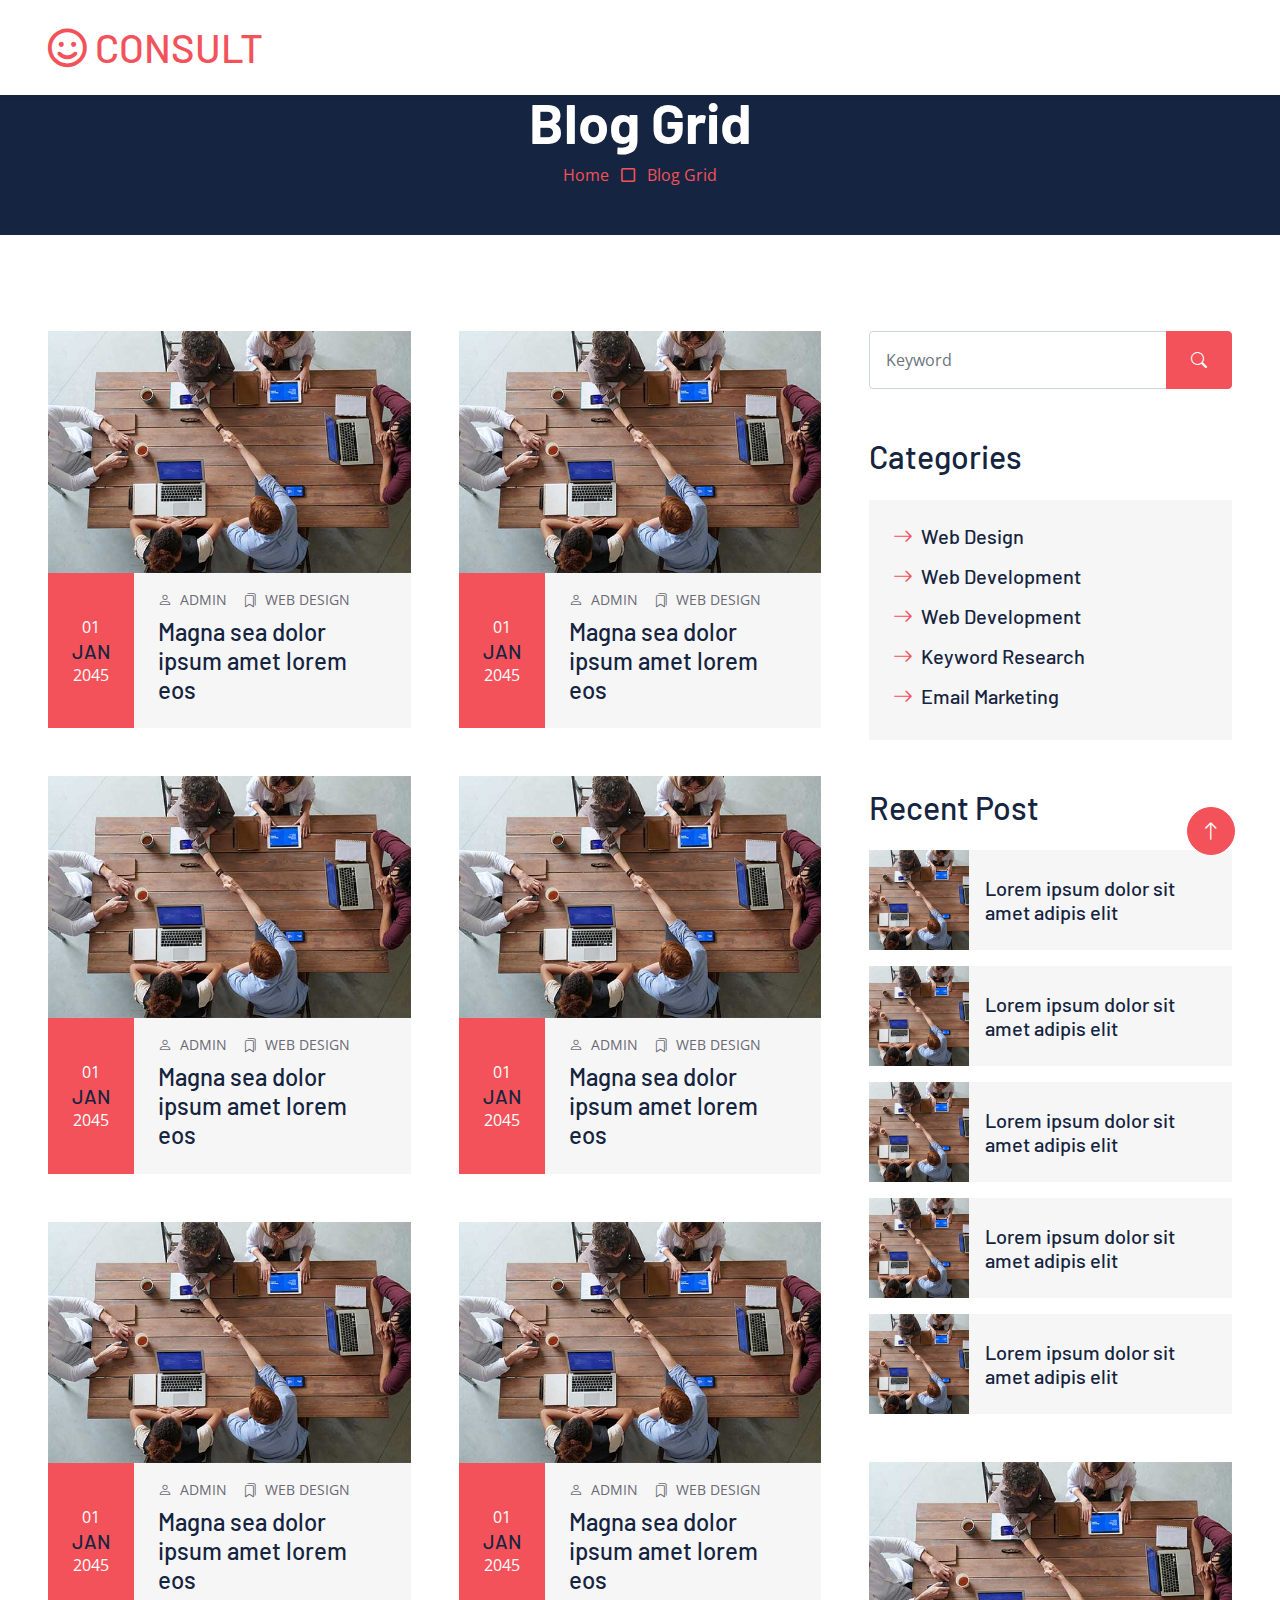
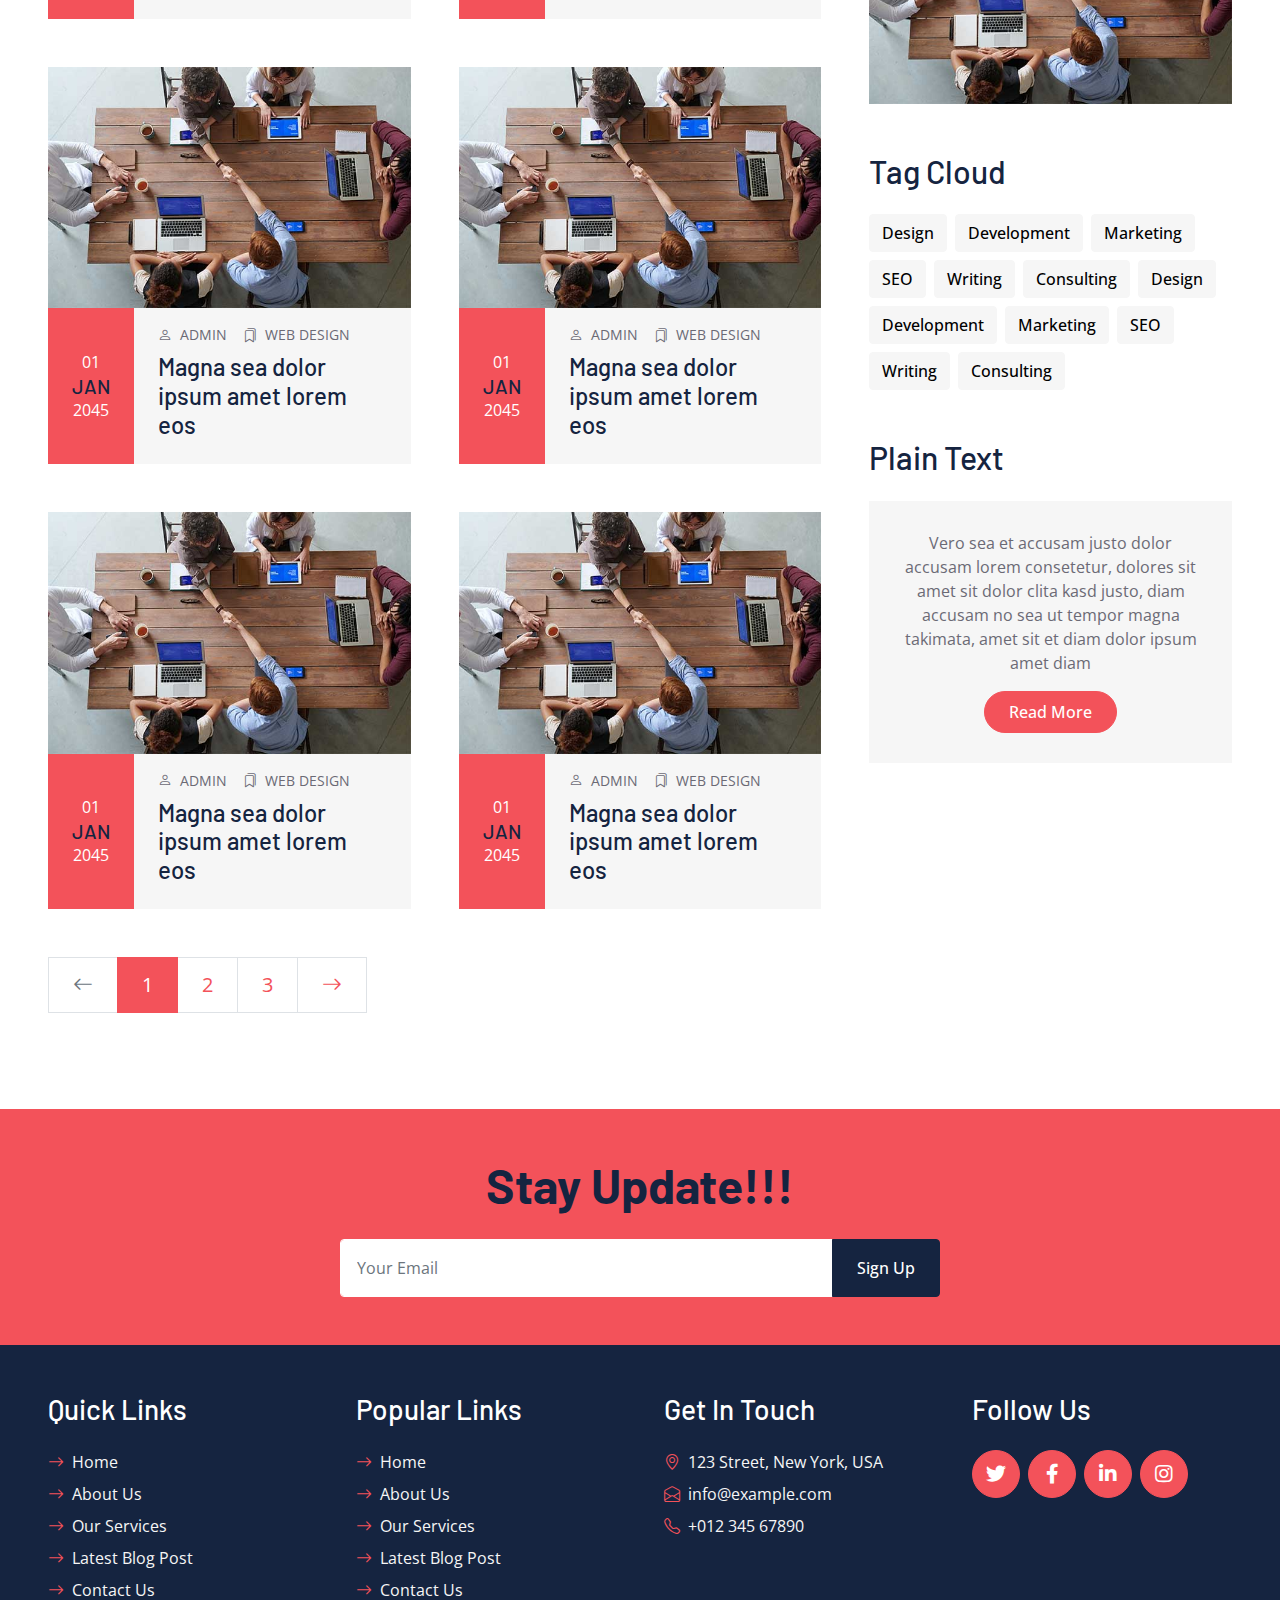
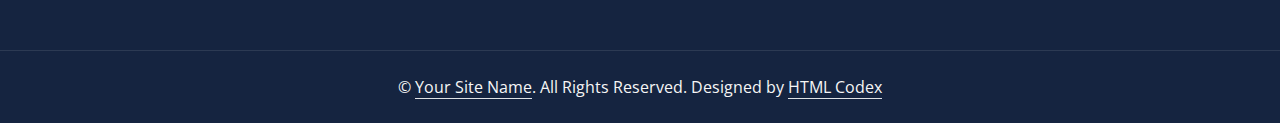
<file: blog.html>
<!DOCTYPE html>
<html lang="en">

<head>
    <meta charset="utf-8">
    <title>CONSULT - Consultancy Website Template</title>
    <meta content="width=device-width, initial-scale=1.0" name="viewport">
    <meta content="Free HTML Templates" name="keywords">
    <meta content="Free HTML Templates" name="description">

    <!-- Favicon -->
    <link href="img/favicon.ico" rel="icon">

    <!-- Google Web Fonts -->
    <link rel="preconnect" href="https://fonts.googleapis.com">
    <link rel="preconnect" href="https://fonts.gstatic.com" crossorigin>
    <link href="https://fonts.googleapis.com/css2?family=Barlow:wght@500;600;700&family=Open+Sans:wght@400;600&display=swap" rel="stylesheet"> 

    <!-- Icon Font Stylesheet -->
    <link href="https://cdnjs.cloudflare.com/ajax/libs/font-awesome/5.10.0/css/all.min.css" rel="stylesheet">
    <link href="https://cdn.jsdelivr.net/npm/bootstrap-icons@1.4.1/font/bootstrap-icons.css" rel="stylesheet">

    <!-- Libraries Stylesheet -->
    <link href="lib/owlcarousel/assets/owl.carousel.min.css" rel="stylesheet">

    <!-- Customized Bootstrap Stylesheet -->
    <link href="css/bootstrap.min.css" rel="stylesheet">

    <!-- Template Stylesheet -->
    <link href="css/style.css" rel="stylesheet">
</head>

<div>
    <!-- Topbar Start -->
    <div class="container-fluid bg-secondary ps-5 pe-0 d-none d-lg-block">
        <div class="row gx-0">
            <div class="col-md-6 text-center text-lg-start mb-2 mb-lg-0">
                <div class="d-inline-flex align-items-center">
                    <a class="text-body py-2 pe-3 border-end" href=""><small>FAQs</small></a>
                    <a class="text-body py-2 px-3 border-end" href=""><small>Support</small></a>
                    <a class="text-body py-2 px-3 border-end" href=""><small>Privacy</small></a>
                    <a class="text-body py-2 px-3 border-end" href=""><small>Policy</small></a>
                    <a class="text-body py-2 ps-3" href=""><small>Career</small></a>
                </div>
            </div>
            <div class="col-md-6 text-center text-lg-end">
                <div class="position-relative d-inline-flex align-items-center bg-primary text-white top-shape px-5">
                    <div class="me-3 pe-3 border-end py-2">
                        <p class="m-0"><i class="fa fa-envelope-open me-2"></i>info@example.com</p>
                    </div>
                    <div class="py-2">
                        <p class="m-0"><i class="fa fa-phone-alt me-2"></i>+012 345 6789</p>
                    </div>
                </div>
            </div>
        </div>
    </div>
    <!-- Topbar End -->


    <!-- Navbar Start -->
    <nav class="navbar navbar-expand-lg bg-white navbar-light shadow-sm px-5 py-3 py-lg-0">
        <a href="index.html" class="navbar-brand p-0">
            <h1 class="m-0 text-uppercase text-primary"><i class="far fa-smile text-primary me-2"></i>consult</h1>
        </a>
        <button class="navbar-toggler" type="button" data-bs-toggle="collapse" data-bs-target="#navbarCollapse">
            <span class="navbar-toggler-icon"></span>
        </button>
        <div class="collapse navbar-collapse" id="navbarCollapse">
            <div class="navbar-nav ms-auto py-0 me-n3">
                <a href="index.html" class="nav-item nav-link">Home</a>
                <a href="about.html" class="nav-item nav-link">About</a>
                <a href="service.html" class="nav-item nav-link">Service</a>
                <div class="nav-item dropdown">
                    <a href="#" class="nav-link dropdown-toggle active" data-bs-toggle="dropdown">Pages</a>
                    <div class="dropdown-menu m-0">
                        <a href="blog.html" class="dropdown-item active">Blog Grid</a>
                        <a href="detail.html" class="dropdown-item">Blog Detail</a>
                        <a href="feature.html" class="dropdown-item">Features</a>
                        <a href="quote.html" class="dropdown-item">Quote Form</a>
                        <a href="team.html" class="dropdown-item">The Team</a>
                        <a href="testimonial.html" class="dropdown-item">Testimonial</a>
                    </div>
                </div>
                <a href="contact.html" class="nav-item nav-link">Contact</a>
            </div>
        </div>
    </nav>
    <!-- Navbar End -->


    <!-- Page Header Start -->
    <div class="container-fluid bg-dark p-5">
        <div class="row">
            <div class="col-12 text-center">
                <h1 class="display-4 text-white">Blog Grid</h1>
                <a href="">Home</a>
                <i class="far fa-square text-primary px-2"></i>
                <a href="">Blog Grid</a>
            </div>
        </div>
    </div>
    <!-- Page Header End -->


    <!-- Blog Start -->
    <div class="container-fluid py-6 px-5">
        <div class="row g-5">
            <!-- Blog list Start -->
            <div class="col-lg-8">
                <div class="row g-5">
                    <div class="col-xl-6 col-lg-12 col-md-6">
                        <div class="blog-item">
                            <div class="position-relative overflow-hidden">
                                <img class="img-fluid" src="img/blog-1.jpg" alt="">
                            </div>
                            <div class="bg-secondary d-flex">
                                <div class="flex-shrink-0 d-flex flex-column justify-content-center text-center bg-primary text-white px-4">
                                    <span>01</span>
                                    <h5 class="text-uppercase m-0">Jan</h5>
                                    <span>2045</span>
                                </div>
                                <div class="d-flex flex-column justify-content-center py-3 px-4">
                                    <div class="d-flex mb-2">
                                        <small class="text-uppercase me-3"><i class="bi bi-person me-2"></i>Admin</small>
                                        <small class="text-uppercase me-3"><i class="bi bi-bookmarks me-2"></i>Web Design</small>
                                    </div>
                                    <a class="h4" href="">Magna sea dolor ipsum amet lorem eos</a>
                                </div>
                            </div>
                        </div>
                    </div>
                    <div class="col-xl-6 col-lg-12 col-md-6">
                        <div class="blog-item">
                            <div class="position-relative overflow-hidden">
                                <img class="img-fluid" src="img/blog-1.jpg" alt="">
                            </div>
                            <div class="bg-secondary d-flex">
                                <div class="flex-shrink-0 d-flex flex-column justify-content-center text-center bg-primary text-white px-4">
                                    <span>01</span>
                                    <h5 class="text-uppercase m-0">Jan</h5>
                                    <span>2045</span>
                                </div>
                                <div class="d-flex flex-column justify-content-center py-3 px-4">
                                    <div class="d-flex mb-2">
                                        <small class="text-uppercase me-3"><i class="bi bi-person me-2"></i>Admin</small>
                                        <small class="text-uppercase me-3"><i class="bi bi-bookmarks me-2"></i>Web Design</small>
                                    </div>
                                    <a class="h4" href="">Magna sea dolor ipsum amet lorem eos</a>
                                </div>
                            </div>
                        </div>
                    </div>
                    <div class="col-xl-6 col-lg-12 col-md-6">
                        <div class="blog-item">
                            <div class="position-relative overflow-hidden">
                                <img class="img-fluid" src="img/blog-1.jpg" alt="">
                            </div>
                            <div class="bg-secondary d-flex">
                                <div class="flex-shrink-0 d-flex flex-column justify-content-center text-center bg-primary text-white px-4">
                                    <span>01</span>
                                    <h5 class="text-uppercase m-0">Jan</h5>
                                    <span>2045</span>
                                </div>
                                <div class="d-flex flex-column justify-content-center py-3 px-4">
                                    <div class="d-flex mb-2">
                                        <small class="text-uppercase me-3"><i class="bi bi-person me-2"></i>Admin</small>
                                        <small class="text-uppercase me-3"><i class="bi bi-bookmarks me-2"></i>Web Design</small>
                                    </div>
                                    <a class="h4" href="">Magna sea dolor ipsum amet lorem eos</a>
                                </div>
                            </div>
                        </div>
                    </div>
                    <div class="col-xl-6 col-lg-12 col-md-6">
                        <div class="blog-item">
                            <div class="position-relative overflow-hidden">
                                <img class="img-fluid" src="img/blog-1.jpg" alt="">
                            </div>
                            <div class="bg-secondary d-flex">
                                <div class="flex-shrink-0 d-flex flex-column justify-content-center text-center bg-primary text-white px-4">
                                    <span>01</span>
                                    <h5 class="text-uppercase m-0">Jan</h5>
                                    <span>2045</span>
                                </div>
                                <div class="d-flex flex-column justify-content-center py-3 px-4">
                                    <div class="d-flex mb-2">
                                        <small class="text-uppercase me-3"><i class="bi bi-person me-2"></i>Admin</small>
                                        <small class="text-uppercase me-3"><i class="bi bi-bookmarks me-2"></i>Web Design</small>
                                    </div>
                                    <a class="h4" href="">Magna sea dolor ipsum amet lorem eos</a>
                                </div>
                            </div>
                        </div>
                    </div>
                    <div class="col-xl-6 col-lg-12 col-md-6">
                        <div class="blog-item">
                            <div class="position-relative overflow-hidden">
                                <img class="img-fluid" src="img/blog-1.jpg" alt="">
                            </div>
                            <div class="bg-secondary d-flex">
                                <div class="flex-shrink-0 d-flex flex-column justify-content-center text-center bg-primary text-white px-4">
                                    <span>01</span>
                                    <h5 class="text-uppercase m-0">Jan</h5>
                                    <span>2045</span>
                                </div>
                                <div class="d-flex flex-column justify-content-center py-3 px-4">
                                    <div class="d-flex mb-2">
                                        <small class="text-uppercase me-3"><i class="bi bi-person me-2"></i>Admin</small>
                                        <small class="text-uppercase me-3"><i class="bi bi-bookmarks me-2"></i>Web Design</small>
                                    </div>
                                    <a class="h4" href="">Magna sea dolor ipsum amet lorem eos</a>
                                </div>
                            </div>
                        </div>
                    </div>
                    <div class="col-xl-6 col-lg-12 col-md-6">
                        <div class="blog-item">
                            <div class="position-relative overflow-hidden">
                                <img class="img-fluid" src="img/blog-1.jpg" alt="">
                            </div>
                            <div class="bg-secondary d-flex">
                                <div class="flex-shrink-0 d-flex flex-column justify-content-center text-center bg-primary text-white px-4">
                                    <span>01</span>
                                    <h5 class="text-uppercase m-0">Jan</h5>
                                    <span>2045</span>
                                </div>
                                <div class="d-flex flex-column justify-content-center py-3 px-4">
                                    <div class="d-flex mb-2">
                                        <small class="text-uppercase me-3"><i class="bi bi-person me-2"></i>Admin</small>
                                        <small class="text-uppercase me-3"><i class="bi bi-bookmarks me-2"></i>Web Design</small>
                                    </div>
                                    <a class="h4" href="">Magna sea dolor ipsum amet lorem eos</a>
                                </div>
                            </div>
                        </div>
                    </div>
                    <div class="col-xl-6 col-lg-12 col-md-6">
                        <div class="blog-item">
                            <div class="position-relative overflow-hidden">
                                <img class="img-fluid" src="img/blog-1.jpg" alt="">
                            </div>
                            <div class="bg-secondary d-flex">
                                <div class="flex-shrink-0 d-flex flex-column justify-content-center text-center bg-primary text-white px-4">
                                    <span>01</span>
                                    <h5 class="text-uppercase m-0">Jan</h5>
                                    <span>2045</span>
                                </div>
                                <div class="d-flex flex-column justify-content-center py-3 px-4">
                                    <div class="d-flex mb-2">
                                        <small class="text-uppercase me-3"><i class="bi bi-person me-2"></i>Admin</small>
                                        <small class="text-uppercase me-3"><i class="bi bi-bookmarks me-2"></i>Web Design</small>
                                    </div>
                                    <a class="h4" href="">Magna sea dolor ipsum amet lorem eos</a>
                                </div>
                            </div>
                        </div>
                    </div>
                    <div class="col-xl-6 col-lg-12 col-md-6">
                        <div class="blog-item">
                            <div class="position-relative overflow-hidden">
                                <img class="img-fluid" src="img/blog-1.jpg" alt="">
                            </div>
                            <div class="bg-secondary d-flex">
                                <div class="flex-shrink-0 d-flex flex-column justify-content-center text-center bg-primary text-white px-4">
                                    <span>01</span>
                                    <h5 class="text-uppercase m-0">Jan</h5>
                                    <span>2045</span>
                                </div>
                                <div class="d-flex flex-column justify-content-center py-3 px-4">
                                    <div class="d-flex mb-2">
                                        <small class="text-uppercase me-3"><i class="bi bi-person me-2"></i>Admin</small>
                                        <small class="text-uppercase me-3"><i class="bi bi-bookmarks me-2"></i>Web Design</small>
                                    </div>
                                    <a class="h4" href="">Magna sea dolor ipsum amet lorem eos</a>
                                </div>
                            </div>
                        </div>
                    </div>
                    <div class="col-xl-6 col-lg-12 col-md-6">
                        <div class="blog-item">
                            <div class="position-relative overflow-hidden">
                                <img class="img-fluid" src="img/blog-1.jpg" alt="">
                            </div>
                            <div class="bg-secondary d-flex">
                                <div class="flex-shrink-0 d-flex flex-column justify-content-center text-center bg-primary text-white px-4">
                                    <span>01</span>
                                    <h5 class="text-uppercase m-0">Jan</h5>
                                    <span>2045</span>
                                </div>
                                <div class="d-flex flex-column justify-content-center py-3 px-4">
                                    <div class="d-flex mb-2">
                                        <small class="text-uppercase me-3"><i class="bi bi-person me-2"></i>Admin</small>
                                        <small class="text-uppercase me-3"><i class="bi bi-bookmarks me-2"></i>Web Design</small>
                                    </div>
                                    <a class="h4" href="">Magna sea dolor ipsum amet lorem eos</a>
                                </div>
                            </div>
                        </div>
                    </div>
                    <div class="col-xl-6 col-lg-12 col-md-6">
                        <div class="blog-item">
                            <div class="position-relative overflow-hidden">
                                <img class="img-fluid" src="img/blog-1.jpg" alt="">
                            </div>
                            <div class="bg-secondary d-flex">
                                <div class="flex-shrink-0 d-flex flex-column justify-content-center text-center bg-primary text-white px-4">
                                    <span>01</span>
                                    <h5 class="text-uppercase m-0">Jan</h5>
                                    <span>2045</span>
                                </div>
                                <div class="d-flex flex-column justify-content-center py-3 px-4">
                                    <div class="d-flex mb-2">
                                        <small class="text-uppercase me-3"><i class="bi bi-person me-2"></i>Admin</small>
                                        <small class="text-uppercase me-3"><i class="bi bi-bookmarks me-2"></i>Web Design</small>
                                    </div>
                                    <a class="h4" href="">Magna sea dolor ipsum amet lorem eos</a>
                                </div>
                            </div>
                        </div>
                    </div>
                    <div class="col-12">
                        <nav aria-label="Page navigation">
                          <ul class="pagination pagination-lg m-0">
                            <li class="page-item disabled">
                              <a class="page-link rounded-0" href="#" aria-label="Previous">
                                <span aria-hidden="true"><i class="bi bi-arrow-left"></i></span>
                              </a>
                            </li>
                            <li class="page-item active"><a class="page-link" href="#">1</a></li>
                            <li class="page-item"><a class="page-link" href="#">2</a></li>
                            <li class="page-item"><a class="page-link" href="#">3</a></li>
                            <li class="page-item">
                              <a class="page-link rounded-0" href="#" aria-label="Next">
                                <span aria-hidden="true"><i class="bi bi-arrow-right"></i></span>
                              </a>
                            </li>
                          </ul>
                        </nav>
                    </div>
                </div>
            </div>
            <!-- Blog list End -->

            <!-- Sidebar Start -->
            <div class="col-lg-4">
                <!-- Search Form Start -->
                <div class="mb-5">
                    <div class="input-group">
                        <input type="text" class="form-control p-3" placeholder="Keyword">
                        <button class="btn btn-primary px-4"><i class="bi bi-search"></i></button>
                    </div>
                </div>
                <!-- Search Form End -->

                <!-- Category Start -->
                <div class="mb-5">
                    <h2 class="mb-4">Categories</h2>
                    <div class="d-flex flex-column justify-content-start bg-secondary p-4">
                        <a class="h5 mb-3" href="#"><i class="bi bi-arrow-right text-primary me-2"></i>Web Design</a>
                        <a class="h5 mb-3" href="#"><i class="bi bi-arrow-right text-primary me-2"></i>Web Development</a>
                        <a class="h5 mb-3" href="#"><i class="bi bi-arrow-right text-primary me-2"></i>Web Development</a>
                        <a class="h5 mb-3" href="#"><i class="bi bi-arrow-right text-primary me-2"></i>Keyword Research</a>
                        <a class="h5" href="#"><i class="bi bi-arrow-right text-primary me-2"></i>Email Marketing</a>
                    </div>
                </div>
                <!-- Category End -->

                <!-- Recent Post Start -->
                <div class="mb-5">
                    <h2 class="mb-4">Recent Post</h2>
                    <div class="d-flex mb-3">
                        <img class="img-fluid" src="img/blog-1.jpg" style="width: 100px; height: 100px; object-fit: cover;" alt="">
                        <a href="" class="h5 d-flex align-items-center bg-secondary px-3 mb-0">Lorem ipsum dolor sit amet adipis elit
                        </a>
                    </div>
                    <div class="d-flex mb-3">
                        <img class="img-fluid" src="img/blog-1.jpg" style="width: 100px; height: 100px; object-fit: cover;" alt="">
                        <a href="" class="h5 d-flex align-items-center bg-secondary px-3 mb-0">Lorem ipsum dolor sit amet adipis elit
                        </a>
                    </div>
                    <div class="d-flex mb-3">
                        <img class="img-fluid" src="img/blog-1.jpg" style="width: 100px; height: 100px; object-fit: cover;" alt="">
                        <a href="" class="h5 d-flex align-items-center bg-secondary px-3 mb-0">Lorem ipsum dolor sit amet adipis elit
                        </a>
                    </div>
                    <div class="d-flex mb-3">
                        <img class="img-fluid" src="img/blog-1.jpg" style="width: 100px; height: 100px; object-fit: cover;" alt="">
                        <a href="" class="h5 d-flex align-items-center bg-secondary px-3 mb-0">Lorem ipsum dolor sit amet adipis elit
                        </a>
                    </div>
                    <div class="d-flex">
                        <img class="img-fluid" src="img/blog-1.jpg" style="width: 100px; height: 100px; object-fit: cover;" alt="">
                        <a href="" class="h5 d-flex align-items-center bg-secondary px-3 mb-0">Lorem ipsum dolor sit amet adipis elit
                        </a>
                    </div>
                </div>
                <!-- Recent Post End -->

                <!-- Image Start -->
                <div class="mb-5">
                    <img src="img/blog-1.jpg" alt="" class="img-fluid">
                </div>
                <!-- Image End -->

                <!-- Tags Start -->
                <div class="mb-5">
                    <h2 class="mb-4">Tag Cloud</h2>
                    <div class="d-flex flex-wrap m-n1">
                        <a href="" class="btn btn-secondary m-1">Design</a>
                        <a href="" class="btn btn-secondary m-1">Development</a>
                        <a href="" class="btn btn-secondary m-1">Marketing</a>
                        <a href="" class="btn btn-secondary m-1">SEO</a>
                        <a href="" class="btn btn-secondary m-1">Writing</a>
                        <a href="" class="btn btn-secondary m-1">Consulting</a>
                        <a href="" class="btn btn-secondary m-1">Design</a>
                        <a href="" class="btn btn-secondary m-1">Development</a>
                        <a href="" class="btn btn-secondary m-1">Marketing</a>
                        <a href="" class="btn btn-secondary m-1">SEO</a>
                        <a href="" class="btn btn-secondary m-1">Writing</a>
                        <a href="" class="btn btn-secondary m-1">Consulting</a>
                    </div>
                </div>
                <!-- Tags End -->

                <!-- Plain Text Start -->
                <div>
                    <h2 class="mb-4">Plain Text</h2>
                    <div class="bg-secondary text-center" style="padding: 30px;">
                        <p>Vero sea et accusam justo dolor accusam lorem consetetur, dolores sit amet sit dolor clita kasd justo, diam accusam no sea ut tempor magna takimata, amet sit et diam dolor ipsum amet diam</p>
                        <a href="" class="btn btn-primary rounded-pill py-2 px-4">Read More</a>
                    </div>
                </div>
                <!-- Plain Text End -->
            </div>
            <!-- Sidebar End -->
        </div>
    </div>
    <!-- Blog End -->


    <!-- Footer Start -->
    <div class="container-fluid bg-primary text-secondary p-5">
        <div class="row g-5">
            <div class="col-12 text-center">
                <h1 class="display-5 mb-4">Stay Update!!!</h1>
                <form class="mx-auto" style="max-width: 600px;">
                    <div class="input-group">
                        <input type="text" class="form-control border-white p-3" placeholder="Your Email">
                        <button class="btn btn-dark px-4">Sign Up</button>
                    </div>
                </form>
            </div>
        </div>
    </div>
    <div class="container-fluid bg-dark text-secondary p-5">
        <div class="row g-5">
            <div class="col-lg-3 col-md-6">
                <h3 class="text-white mb-4">Quick Links</h3>
                <div class="d-flex flex-column justify-content-start">
                    <a class="text-secondary mb-2" href="#"><i class="bi bi-arrow-right text-primary me-2"></i>Home</a>
                    <a class="text-secondary mb-2" href="#"><i class="bi bi-arrow-right text-primary me-2"></i>About Us</a>
                    <a class="text-secondary mb-2" href="#"><i class="bi bi-arrow-right text-primary me-2"></i>Our Services</a>
                    <a class="text-secondary mb-2" href="#"><i class="bi bi-arrow-right text-primary me-2"></i>Latest Blog Post</a>
                    <a class="text-secondary" href="#"><i class="bi bi-arrow-right text-primary me-2"></i>Contact Us</a>
                </div>
            </div>
            <div class="col-lg-3 col-md-6">
                <h3 class="text-white mb-4">Popular Links</h3>
                <div class="d-flex flex-column justify-content-start">
                    <a class="text-secondary mb-2" href="#"><i class="bi bi-arrow-right text-primary me-2"></i>Home</a>
                    <a class="text-secondary mb-2" href="#"><i class="bi bi-arrow-right text-primary me-2"></i>About Us</a>
                    <a class="text-secondary mb-2" href="#"><i class="bi bi-arrow-right text-primary me-2"></i>Our Services</a>
                    <a class="text-secondary mb-2" href="#"><i class="bi bi-arrow-right text-primary me-2"></i>Latest Blog Post</a>
                    <a class="text-secondary" href="#"><i class="bi bi-arrow-right text-primary me-2"></i>Contact Us</a>
                </div>
            </div>
            <div class="col-lg-3 col-md-6">
                <h3 class="text-white mb-4">Get In Touch</h3>
                <p class="mb-2"><i class="bi bi-geo-alt text-primary me-2"></i>123 Street, New York, USA</p>
                <p class="mb-2"><i class="bi bi-envelope-open text-primary me-2"></i>info@example.com</p>
                <p class="mb-0"><i class="bi bi-telephone text-primary me-2"></i>+012 345 67890</p>
            </div>
            <div class="col-lg-3 col-md-6">
                <h3 class="text-white mb-4">Follow Us</h3>
                <div class="d-flex">
                    <a class="btn btn-lg btn-primary btn-lg-square rounded-circle me-2" href="#"><i class="fab fa-twitter fw-normal"></i></a>
                    <a class="btn btn-lg btn-primary btn-lg-square rounded-circle me-2" href="#"><i class="fab fa-facebook-f fw-normal"></i></a>
                    <a class="btn btn-lg btn-primary btn-lg-square rounded-circle me-2" href="#"><i class="fab fa-linkedin-in fw-normal"></i></a>
                    <a class="btn btn-lg btn-primary btn-lg-square rounded-circle" href="#"><i class="fab fa-instagram fw-normal"></i></a>
                </div>
            </div>
        </div>
    </div>
    <div class="container-fluid bg-dark text-secondary text-center border-top py-4 px-5" style="border-color: rgba(256, 256, 256, .1) !important;">
        <p class="m-0">&copy; <a class="text-secondary border-bottom" href="#">Your Site Name</a>. All Rights Reserved. Designed by <a class="text-secondary border-bottom" href="https://htmlcodex.com">HTML Codex</a></p>
    </div>
    <!-- Footer End -->


    <!-- Back to Top -->
    <a href="#" class="btn btn-lg btn-primary btn-lg-square rounded-circle back-to-top"><i class="bi bi-arrow-up"></i></a>


    <!-- JavaScript Libraries -->
    <script src="https://code.jquery.com/jquery-3.4.1.min.js"></script>
    <script src="https://cdn.jsdelivr.net/npm/bootstrap@5.0.0/dist/js/bootstrap.bundle.min.js"></script>
    <script src="lib/easing/easing.min.js"></script>
    <script src="lib/waypoints/waypoints.min.js"></script>
    <script src="lib/owlcarousel/owl.carousel.min.js"></script>

    <!-- Template Javascript -->
    <script src="js/main.js"></script>
</body>

</html>
</file>
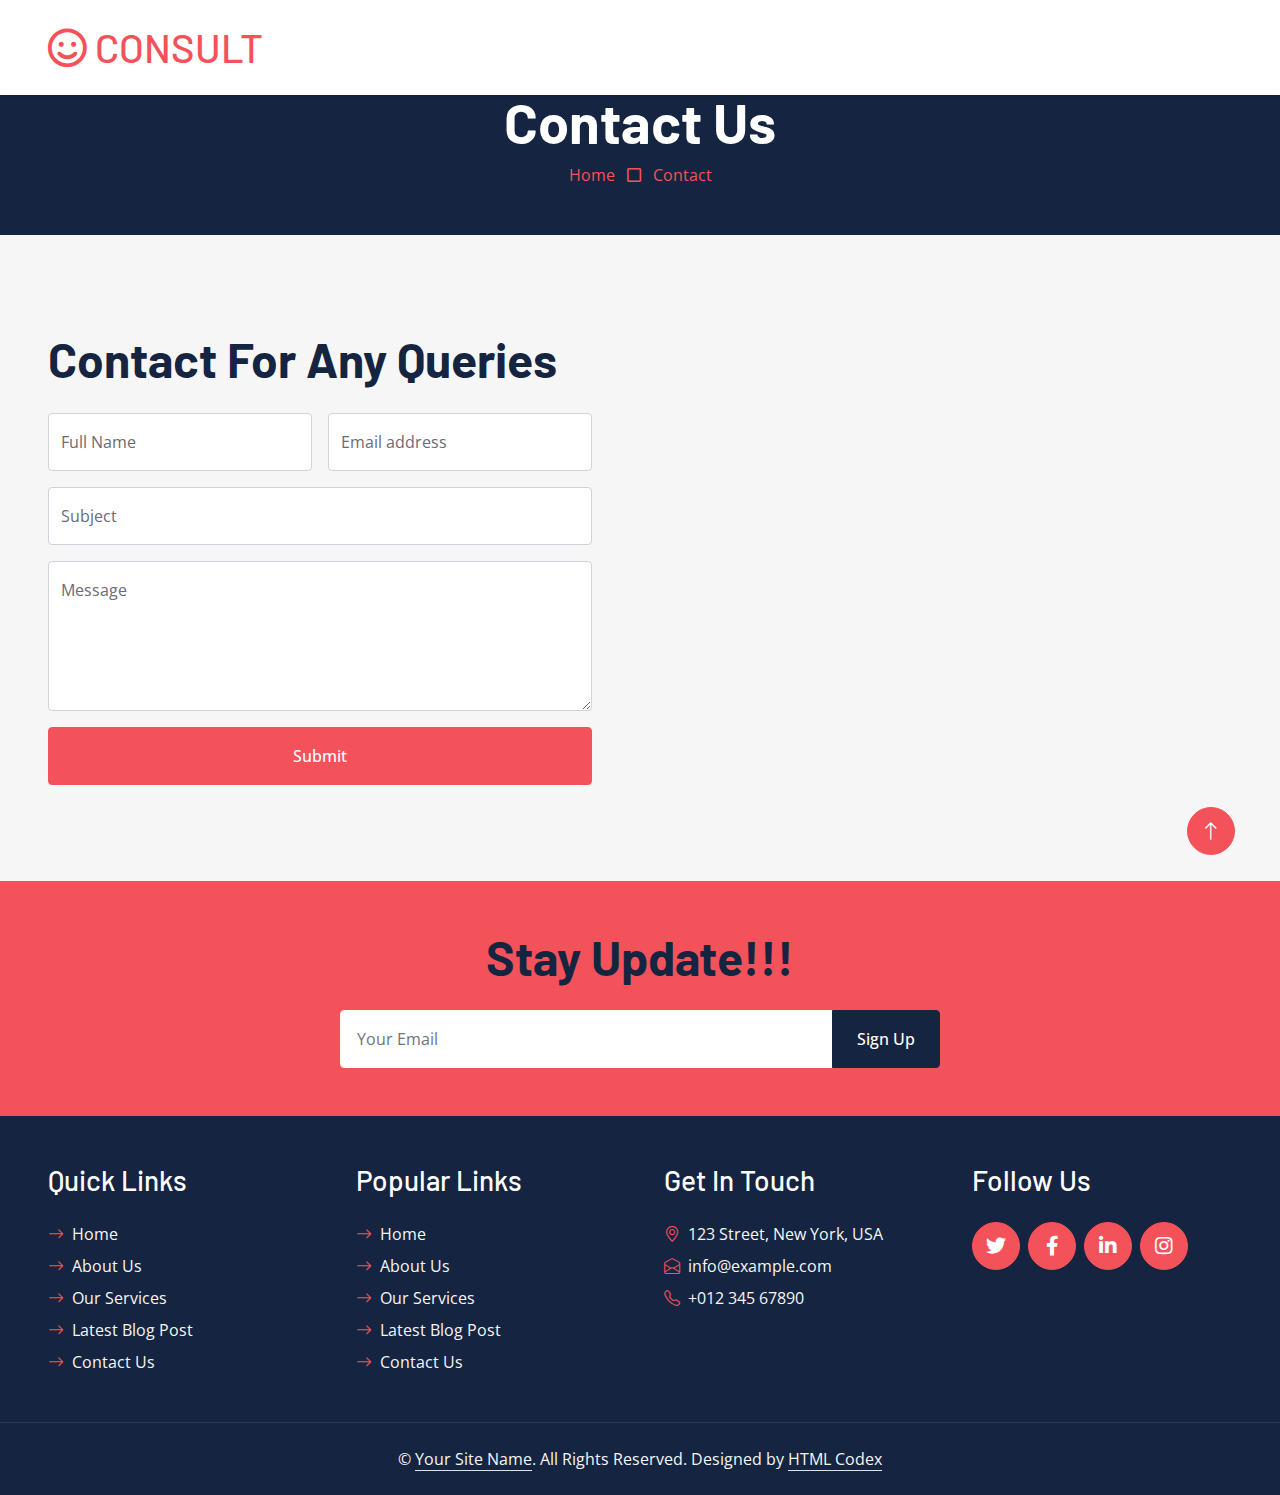
<file: contact.html>
<!DOCTYPE html>
<html lang="en">

<head>
    <meta charset="utf-8">
    <title>CONSULT - Consultancy Website Template</title>
    <meta content="width=device-width, initial-scale=1.0" name="viewport">
    <meta content="Free HTML Templates" name="keywords">
    <meta content="Free HTML Templates" name="description">

    <!-- Favicon -->
    <link href="img/favicon.ico" rel="icon">

    <!-- Google Web Fonts -->
    <link rel="preconnect" href="https://fonts.googleapis.com">
    <link rel="preconnect" href="https://fonts.gstatic.com" crossorigin>
    <link href="https://fonts.googleapis.com/css2?family=Barlow:wght@500;600;700&family=Open+Sans:wght@400;600&display=swap" rel="stylesheet"> 

    <!-- Icon Font Stylesheet -->
    <link href="https://cdnjs.cloudflare.com/ajax/libs/font-awesome/5.10.0/css/all.min.css" rel="stylesheet">
    <link href="https://cdn.jsdelivr.net/npm/bootstrap-icons@1.4.1/font/bootstrap-icons.css" rel="stylesheet">

    <!-- Libraries Stylesheet -->
    <link href="lib/owlcarousel/assets/owl.carousel.min.css" rel="stylesheet">

    <!-- Customized Bootstrap Stylesheet -->
    <link href="css/bootstrap.min.css" rel="stylesheet">

    <!-- Template Stylesheet -->
    <link href="css/style.css" rel="stylesheet">
</head>

<div>
    <!-- Topbar Start -->
    <div class="container-fluid bg-secondary ps-5 pe-0 d-none d-lg-block">
        <div class="row gx-0">
            <div class="col-md-6 text-center text-lg-start mb-2 mb-lg-0">
                <div class="d-inline-flex align-items-center">
                    <a class="text-body py-2 pe-3 border-end" href=""><small>FAQs</small></a>
                    <a class="text-body py-2 px-3 border-end" href=""><small>Support</small></a>
                    <a class="text-body py-2 px-3 border-end" href=""><small>Privacy</small></a>
                    <a class="text-body py-2 px-3 border-end" href=""><small>Policy</small></a>
                    <a class="text-body py-2 ps-3" href=""><small>Career</small></a>
                </div>
            </div>
            <div class="col-md-6 text-center text-lg-end">
                <div class="position-relative d-inline-flex align-items-center bg-primary text-white top-shape px-5">
                    <div class="me-3 pe-3 border-end py-2">
                        <p class="m-0"><i class="fa fa-envelope-open me-2"></i>info@example.com</p>
                    </div>
                    <div class="py-2">
                        <p class="m-0"><i class="fa fa-phone-alt me-2"></i>+012 345 6789</p>
                    </div>
                </div>
            </div>
        </div>
    </div>
    <!-- Topbar End -->


    <!-- Navbar Start -->
    <nav class="navbar navbar-expand-lg bg-white navbar-light shadow-sm px-5 py-3 py-lg-0">
        <a href="index.html" class="navbar-brand p-0">
            <h1 class="m-0 text-uppercase text-primary"><i class="far fa-smile text-primary me-2"></i>consult</h1>
        </a>
        <button class="navbar-toggler" type="button" data-bs-toggle="collapse" data-bs-target="#navbarCollapse">
            <span class="navbar-toggler-icon"></span>
        </button>
        <div class="collapse navbar-collapse" id="navbarCollapse">
            <div class="navbar-nav ms-auto py-0 me-n3">
                <a href="index.html" class="nav-item nav-link">Home</a>
                <a href="about.html" class="nav-item nav-link">About</a>
                <a href="service.html" class="nav-item nav-link">Service</a>
                <div class="nav-item dropdown">
                    <a href="#" class="nav-link dropdown-toggle" data-bs-toggle="dropdown">Pages</a>
                    <div class="dropdown-menu m-0">
                        <a href="blog.html" class="dropdown-item">Blog Grid</a>
                        <a href="detail.html" class="dropdown-item">Blog Detail</a>
                        <a href="feature.html" class="dropdown-item">Features</a>
                        <a href="quote.html" class="dropdown-item">Quote Form</a>
                        <a href="team.html" class="dropdown-item">The Team</a>
                        <a href="testimonial.html" class="dropdown-item">Testimonial</a>
                    </div>
                </div>
                <a href="contact.html" class="nav-item nav-link active">Contact</a>
            </div>
        </div>
    </nav>
    <!-- Navbar End -->


    <!-- Page Header Start -->
    <div class="container-fluid bg-dark p-5">
        <div class="row">
            <div class="col-12 text-center">
                <h1 class="display-4 text-white">Contact Us</h1>
                <a href="">Home</a>
                <i class="far fa-square text-primary px-2"></i>
                <a href="">Contact</a>
            </div>
        </div>
    </div>
    <!-- Page Header End -->


    <!-- Contact Start -->
    <div class="container-fluid bg-secondary px-0">
        <div class="row g-0">
            <div class="col-lg-6 py-6 px-5">
                <h1 class="display-5 mb-4">Contact For Any Queries</h1>
                <form>
                    <div class="row g-3">
                        <div class="col-6">
                            <div class="form-floating">
                                <input type="text" class="form-control" id="form-floating-1" placeholder="John Doe">
                                <label for="form-floating-1">Full Name</label>
                            </div>
                        </div>
                        <div class="col-6">
                            <div class="form-floating">
                                <input type="email" class="form-control" id="form-floating-2" placeholder="name@example.com">
                                <label for="form-floating-2">Email address</label>
                            </div>
                        </div>
                        <div class="col-12">
                            <div class="form-floating">
                                <input type="text" class="form-control" id="form-floating-3" placeholder="Subject">
                                <label for="form-floating-3">Subject</label>
                            </div>
                        </div>
                        <div class="col-12">
                            <div class="form-floating">
                                <textarea class="form-control" placeholder="Message" id="form-floating-4" style="height: 150px"></textarea>
                                <label for="form-floating-4">Message</label>
                              </div>
                        </div>
                        <div class="col-12">
                            <button class="btn btn-primary w-100 py-3" type="submit">Submit</button>
                        </div>
                    </div>
                </form>
            </div>
            <div class="col-lg-6" style="min-height: 400px;">
                <div class="position-relative h-100">
                    <iframe class="position-relative w-100 h-100"
                        src="https://www.google.com/maps/embed?pb=!1m18!1m12!1m3!1d3001156.4288297426!2d-78.01371936852176!3d42.72876761954724!2m3!1f0!2f0!3f0!3m2!1i1024!2i768!4f13.1!3m3!1m2!1s0x4ccc4bf0f123a5a9%3A0xddcfc6c1de189567!2sNew%20York%2C%20USA!5e0!3m2!1sen!2sbd!4v1603794290143!5m2!1sen!2sbd"
                        frameborder="0" style="border:0;" allowfullscreen="" aria-hidden="false" tabindex="0"></iframe>
                </div>
            </div>
        </div>
    </div>
    <!-- Contact End -->


    <!-- Footer Start -->
    <div class="container-fluid bg-primary text-secondary p-5">
        <div class="row g-5">
            <div class="col-12 text-center">
                <h1 class="display-5 mb-4">Stay Update!!!</h1>
                <form class="mx-auto" style="max-width: 600px;">
                    <div class="input-group">
                        <input type="text" class="form-control border-white p-3" placeholder="Your Email">
                        <button class="btn btn-dark px-4">Sign Up</button>
                    </div>
                </form>
            </div>
        </div>
    </div>
    <div class="container-fluid bg-dark text-secondary p-5">
        <div class="row g-5">
            <div class="col-lg-3 col-md-6">
                <h3 class="text-white mb-4">Quick Links</h3>
                <div class="d-flex flex-column justify-content-start">
                    <a class="text-secondary mb-2" href="#"><i class="bi bi-arrow-right text-primary me-2"></i>Home</a>
                    <a class="text-secondary mb-2" href="#"><i class="bi bi-arrow-right text-primary me-2"></i>About Us</a>
                    <a class="text-secondary mb-2" href="#"><i class="bi bi-arrow-right text-primary me-2"></i>Our Services</a>
                    <a class="text-secondary mb-2" href="#"><i class="bi bi-arrow-right text-primary me-2"></i>Latest Blog Post</a>
                    <a class="text-secondary" href="#"><i class="bi bi-arrow-right text-primary me-2"></i>Contact Us</a>
                </div>
            </div>
            <div class="col-lg-3 col-md-6">
                <h3 class="text-white mb-4">Popular Links</h3>
                <div class="d-flex flex-column justify-content-start">
                    <a class="text-secondary mb-2" href="#"><i class="bi bi-arrow-right text-primary me-2"></i>Home</a>
                    <a class="text-secondary mb-2" href="#"><i class="bi bi-arrow-right text-primary me-2"></i>About Us</a>
                    <a class="text-secondary mb-2" href="#"><i class="bi bi-arrow-right text-primary me-2"></i>Our Services</a>
                    <a class="text-secondary mb-2" href="#"><i class="bi bi-arrow-right text-primary me-2"></i>Latest Blog Post</a>
                    <a class="text-secondary" href="#"><i class="bi bi-arrow-right text-primary me-2"></i>Contact Us</a>
                </div>
            </div>
            <div class="col-lg-3 col-md-6">
                <h3 class="text-white mb-4">Get In Touch</h3>
                <p class="mb-2"><i class="bi bi-geo-alt text-primary me-2"></i>123 Street, New York, USA</p>
                <p class="mb-2"><i class="bi bi-envelope-open text-primary me-2"></i>info@example.com</p>
                <p class="mb-0"><i class="bi bi-telephone text-primary me-2"></i>+012 345 67890</p>
            </div>
            <div class="col-lg-3 col-md-6">
                <h3 class="text-white mb-4">Follow Us</h3>
                <div class="d-flex">
                    <a class="btn btn-lg btn-primary btn-lg-square rounded-circle me-2" href="#"><i class="fab fa-twitter fw-normal"></i></a>
                    <a class="btn btn-lg btn-primary btn-lg-square rounded-circle me-2" href="#"><i class="fab fa-facebook-f fw-normal"></i></a>
                    <a class="btn btn-lg btn-primary btn-lg-square rounded-circle me-2" href="#"><i class="fab fa-linkedin-in fw-normal"></i></a>
                    <a class="btn btn-lg btn-primary btn-lg-square rounded-circle" href="#"><i class="fab fa-instagram fw-normal"></i></a>
                </div>
            </div>
        </div>
    </div>
    <div class="container-fluid bg-dark text-secondary text-center border-top py-4 px-5" style="border-color: rgba(256, 256, 256, .1) !important;">
        <p class="m-0">&copy; <a class="text-secondary border-bottom" href="#">Your Site Name</a>. All Rights Reserved. Designed by <a class="text-secondary border-bottom" href="https://htmlcodex.com">HTML Codex</a></p>
    </div>
    <!-- Footer End -->


    <!-- Back to Top -->
    <a href="#" class="btn btn-lg btn-primary btn-lg-square rounded-circle back-to-top"><i class="bi bi-arrow-up"></i></a>


    <!-- JavaScript Libraries -->
    <script src="https://code.jquery.com/jquery-3.4.1.min.js"></script>
    <script src="https://cdn.jsdelivr.net/npm/bootstrap@5.0.0/dist/js/bootstrap.bundle.min.js"></script>
    <script src="lib/easing/easing.min.js"></script>
    <script src="lib/waypoints/waypoints.min.js"></script>
    <script src="lib/owlcarousel/owl.carousel.min.js"></script>

    <!-- Template Javascript -->
    <script src="js/main.js"></script>
</body>

</html>
</file>
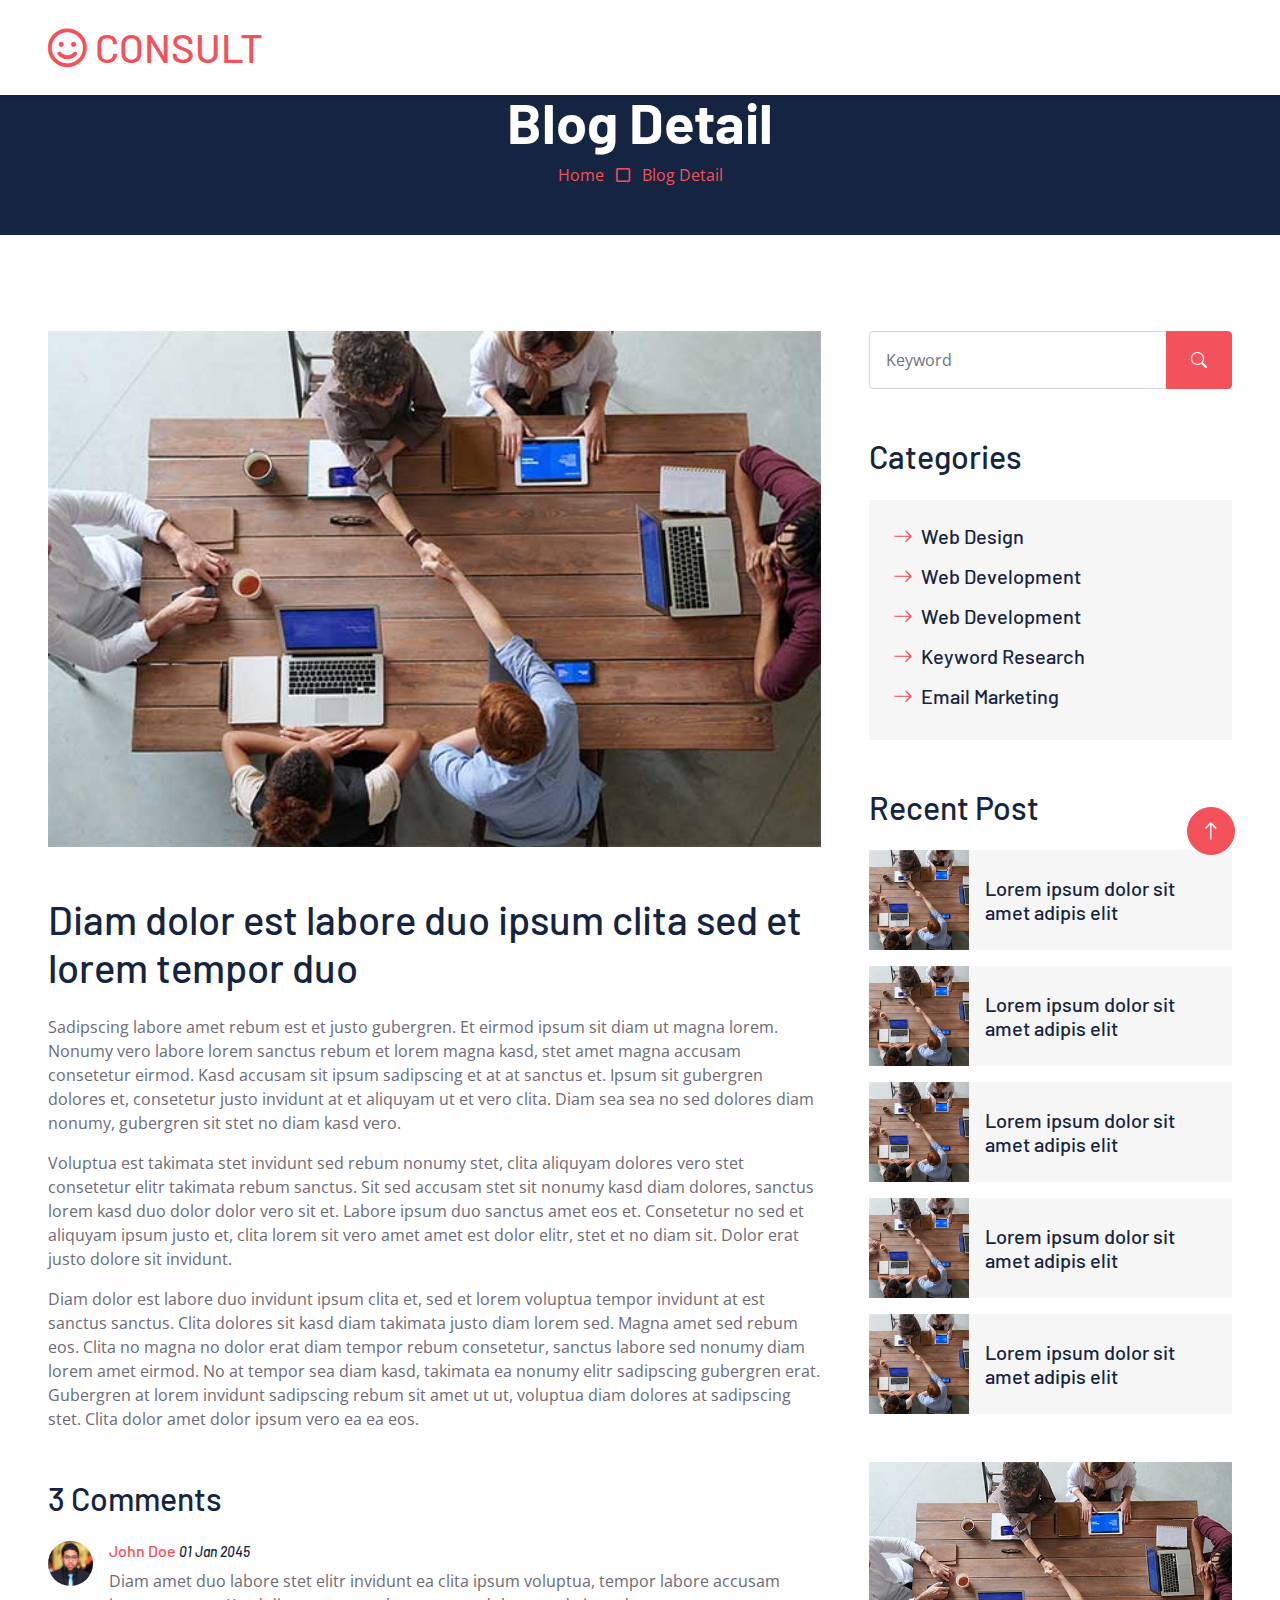
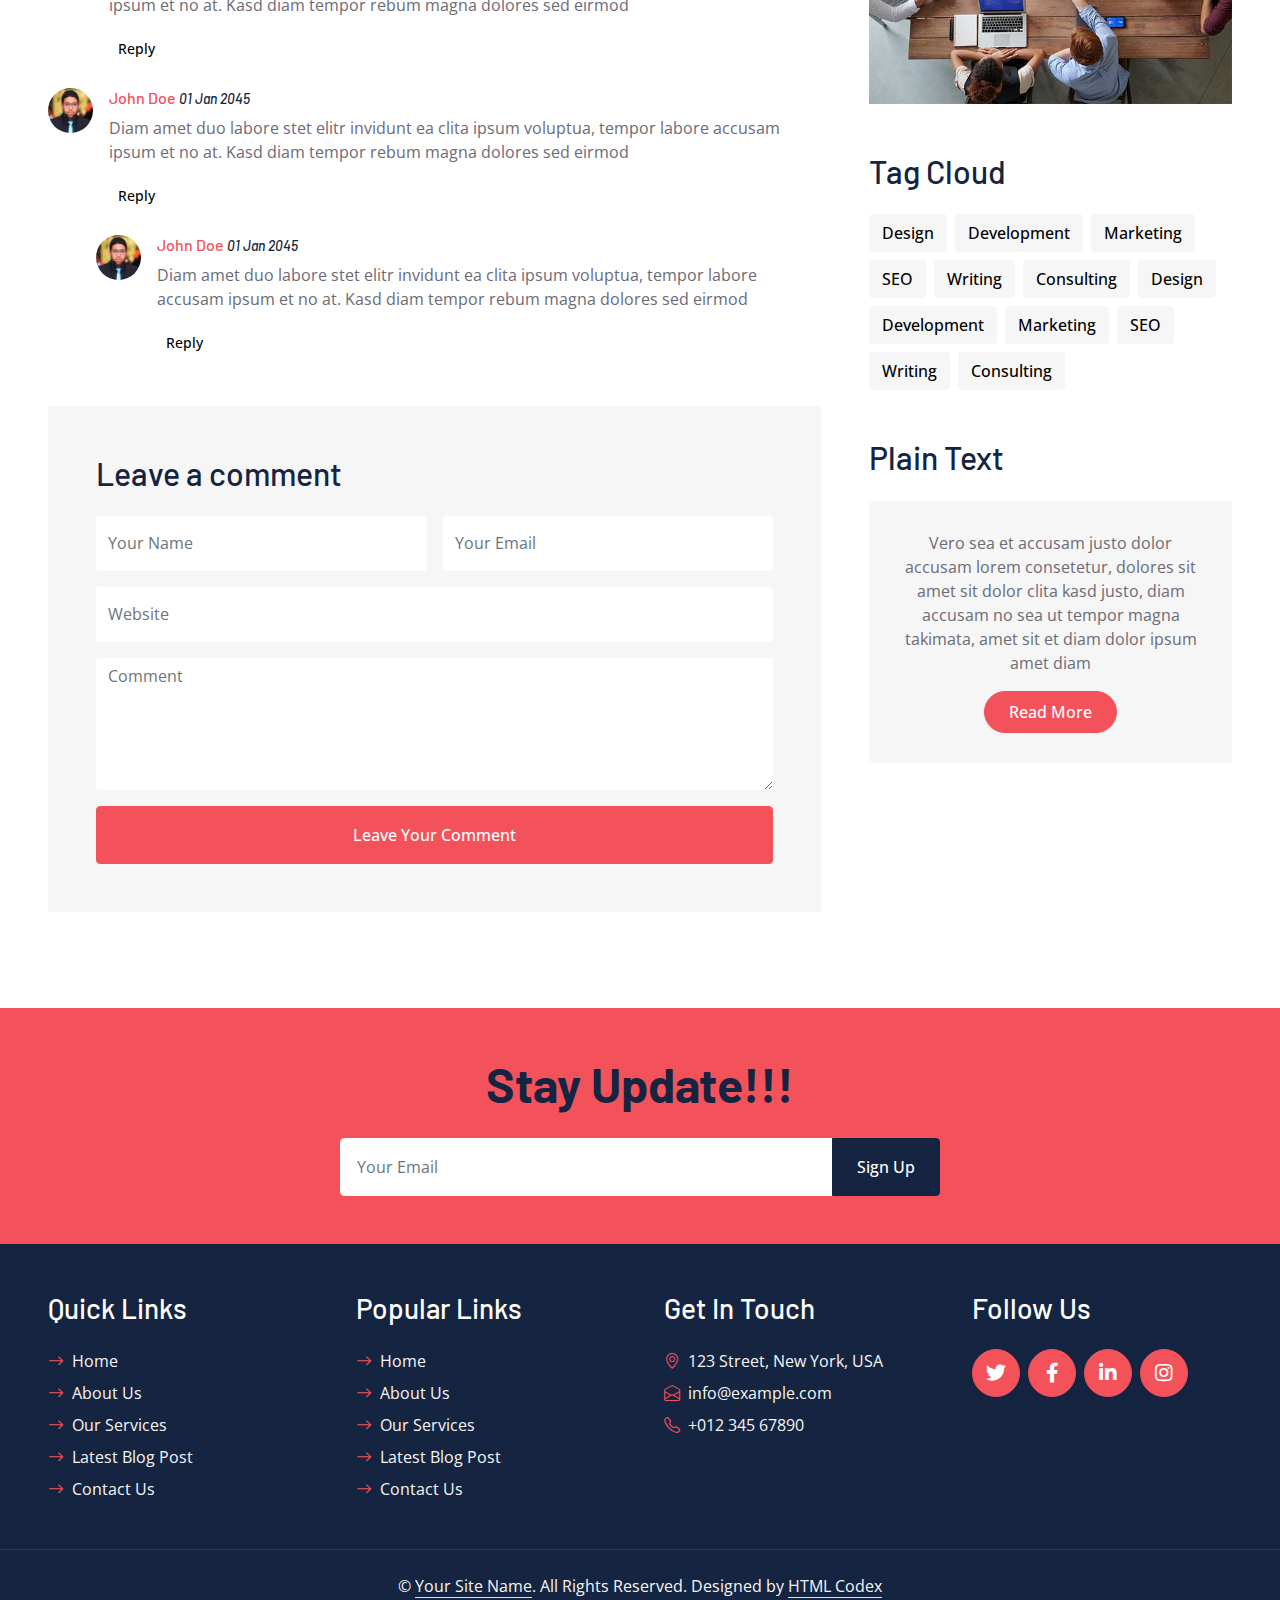
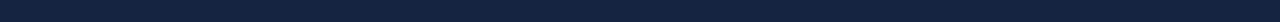
<file: detail.html>
<!DOCTYPE html>
<html lang="en">

<head>
    <meta charset="utf-8">
    <title>CONSULT - Consultancy Website Template</title>
    <meta content="width=device-width, initial-scale=1.0" name="viewport">
    <meta content="Free HTML Templates" name="keywords">
    <meta content="Free HTML Templates" name="description">

    <!-- Favicon -->
    <link href="img/favicon.ico" rel="icon">

    <!-- Google Web Fonts -->
    <link rel="preconnect" href="https://fonts.googleapis.com">
    <link rel="preconnect" href="https://fonts.gstatic.com" crossorigin>
    <link href="https://fonts.googleapis.com/css2?family=Barlow:wght@500;600;700&family=Open+Sans:wght@400;600&display=swap" rel="stylesheet"> 

    <!-- Icon Font Stylesheet -->
    <link href="https://cdnjs.cloudflare.com/ajax/libs/font-awesome/5.10.0/css/all.min.css" rel="stylesheet">
    <link href="https://cdn.jsdelivr.net/npm/bootstrap-icons@1.4.1/font/bootstrap-icons.css" rel="stylesheet">

    <!-- Libraries Stylesheet -->
    <link href="lib/owlcarousel/assets/owl.carousel.min.css" rel="stylesheet">

    <!-- Customized Bootstrap Stylesheet -->
    <link href="css/bootstrap.min.css" rel="stylesheet">

    <!-- Template Stylesheet -->
    <link href="css/style.css" rel="stylesheet">
</head>

<div>
    <!-- Topbar Start -->
    <div class="container-fluid bg-secondary ps-5 pe-0 d-none d-lg-block">
        <div class="row gx-0">
            <div class="col-md-6 text-center text-lg-start mb-2 mb-lg-0">
                <div class="d-inline-flex align-items-center">
                    <a class="text-body py-2 pe-3 border-end" href=""><small>FAQs</small></a>
                    <a class="text-body py-2 px-3 border-end" href=""><small>Support</small></a>
                    <a class="text-body py-2 px-3 border-end" href=""><small>Privacy</small></a>
                    <a class="text-body py-2 px-3 border-end" href=""><small>Policy</small></a>
                    <a class="text-body py-2 ps-3" href=""><small>Career</small></a>
                </div>
            </div>
            <div class="col-md-6 text-center text-lg-end">
                <div class="position-relative d-inline-flex align-items-center bg-primary text-white top-shape px-5">
                    <div class="me-3 pe-3 border-end py-2">
                        <p class="m-0"><i class="fa fa-envelope-open me-2"></i>info@example.com</p>
                    </div>
                    <div class="py-2">
                        <p class="m-0"><i class="fa fa-phone-alt me-2"></i>+012 345 6789</p>
                    </div>
                </div>
            </div>
        </div>
    </div>
    <!-- Topbar End -->


    <!-- Navbar Start -->
    <nav class="navbar navbar-expand-lg bg-white navbar-light shadow-sm px-5 py-3 py-lg-0">
        <a href="index.html" class="navbar-brand p-0">
            <h1 class="m-0 text-uppercase text-primary"><i class="far fa-smile text-primary me-2"></i>consult</h1>
        </a>
        <button class="navbar-toggler" type="button" data-bs-toggle="collapse" data-bs-target="#navbarCollapse">
            <span class="navbar-toggler-icon"></span>
        </button>
        <div class="collapse navbar-collapse" id="navbarCollapse">
            <div class="navbar-nav ms-auto py-0 me-n3">
                <a href="index.html" class="nav-item nav-link">Home</a>
                <a href="about.html" class="nav-item nav-link">About</a>
                <a href="service.html" class="nav-item nav-link">Service</a>
                <div class="nav-item dropdown">
                    <a href="#" class="nav-link dropdown-toggle active" data-bs-toggle="dropdown">Pages</a>
                    <div class="dropdown-menu m-0">
                        <a href="blog.html" class="dropdown-item">Blog Grid</a>
                        <a href="detail.html" class="dropdown-item active">Blog Detail</a>
                        <a href="feature.html" class="dropdown-item">Features</a>
                        <a href="quote.html" class="dropdown-item">Quote Form</a>
                        <a href="team.html" class="dropdown-item">The Team</a>
                        <a href="testimonial.html" class="dropdown-item">Testimonial</a>
                    </div>
                </div>
                <a href="contact.html" class="nav-item nav-link">Contact</a>
            </div>
        </div>
    </nav>
    <!-- Navbar End -->


    <!-- Page Header Start -->
    <div class="container-fluid bg-dark p-5">
        <div class="row">
            <div class="col-12 text-center">
                <h1 class="display-4 text-white">Blog Detail</h1>
                <a href="">Home</a>
                <i class="far fa-square text-primary px-2"></i>
                <a href="">Blog Detail</a>
            </div>
        </div>
    </div>
    <!-- Page Header End -->


    <!-- Blog Start -->
    <div class="container-fluid py-6 px-5">
        <div class="row g-5">
            <div class="col-lg-8">
                <!-- Blog Detail Start -->
                <div class="mb-5">
                    <img class="img-fluid w-100 mb-5" src="img/blog-1.jpg" alt="">
                    <h1 class="mb-4">Diam dolor est labore duo ipsum clita sed et lorem tempor duo</h1>
                    <p>Sadipscing labore amet rebum est et justo gubergren. Et eirmod ipsum sit diam ut
                        magna lorem. Nonumy vero labore lorem sanctus rebum et lorem magna kasd, stet
                        amet magna accusam consetetur eirmod. Kasd accusam sit ipsum sadipscing et at at
                        sanctus et. Ipsum sit gubergren dolores et, consetetur justo invidunt at et
                        aliquyam ut et vero clita. Diam sea sea no sed dolores diam nonumy, gubergren
                        sit stet no diam kasd vero.</p>
                    <p>Voluptua est takimata stet invidunt sed rebum nonumy stet, clita aliquyam dolores
                        vero stet consetetur elitr takimata rebum sanctus. Sit sed accusam stet sit
                        nonumy kasd diam dolores, sanctus lorem kasd duo dolor dolor vero sit et. Labore
                        ipsum duo sanctus amet eos et. Consetetur no sed et aliquyam ipsum justo et,
                        clita lorem sit vero amet amet est dolor elitr, stet et no diam sit. Dolor erat
                        justo dolore sit invidunt.</p>
                    <p>Diam dolor est labore duo invidunt ipsum clita et, sed et lorem voluptua tempor
                        invidunt at est sanctus sanctus. Clita dolores sit kasd diam takimata justo diam
                        lorem sed. Magna amet sed rebum eos. Clita no magna no dolor erat diam tempor
                        rebum consetetur, sanctus labore sed nonumy diam lorem amet eirmod. No at tempor
                        sea diam kasd, takimata ea nonumy elitr sadipscing gubergren erat. Gubergren at
                        lorem invidunt sadipscing rebum sit amet ut ut, voluptua diam dolores at
                        sadipscing stet. Clita dolor amet dolor ipsum vero ea ea eos.</p>
                </div>
                <!-- Blog Detail End -->

                <!-- Comment List Start -->
                <div class="mb-5">
                    <h2 class="mb-4">3 Comments</h2>
                    <div class="d-flex mb-4">
                        <img src="img/user.jpg" class="img-fluid rounded-circle" style="width: 45px; height: 45px;">
                        <div class="ps-3">
                            <h6><a href="">John Doe</a> <small><i>01 Jan 2045</i></small></h6>
                            <p>Diam amet duo labore stet elitr invidunt ea clita ipsum voluptua, tempor labore
                                accusam ipsum et no at. Kasd diam tempor rebum magna dolores sed eirmod</p>
                            <button class="btn btn-sm btn-light">Reply</button>
                        </div>
                    </div>
                    <div class="d-flex mb-4">
                        <img src="img/user.jpg" class="img-fluid rounded-circle" style="width: 45px; height: 45px;">
                        <div class="ps-3">
                            <h6><a href="">John Doe</a> <small><i>01 Jan 2045</i></small></h6>
                            <p>Diam amet duo labore stet elitr invidunt ea clita ipsum voluptua, tempor labore
                                accusam ipsum et no at. Kasd diam tempor rebum magna dolores sed eirmod</p>
                            <button class="btn btn-sm btn-light">Reply</button>
                        </div>
                    </div>
                    <div class="d-flex ms-5 mb-4">
                        <img src="img/user.jpg" class="img-fluid rounded-circle" style="width: 45px; height: 45px;">
                        <div class="ps-3">
                            <h6><a href="">John Doe</a> <small><i>01 Jan 2045</i></small></h6>
                            <p>Diam amet duo labore stet elitr invidunt ea clita ipsum voluptua, tempor labore
                                accusam ipsum et no at. Kasd diam tempor rebum magna dolores sed eirmod</p>
                            <button class="btn btn-sm btn-light">Reply</button>
                        </div>
                    </div>
                </div>
                <!-- Comment List End -->

                <!-- Comment Form Start -->
                <div class="bg-secondary p-5">
                    <h2 class="mb-4">Leave a comment</h2>
                    <form>
                        <div class="row g-3">
                            <div class="col-12 col-sm-6">
                                <input type="text" class="form-control bg-white border-0" placeholder="Your Name" style="height: 55px;">
                            </div>
                            <div class="col-12 col-sm-6">
                                <input type="email" class="form-control bg-white border-0" placeholder="Your Email" style="height: 55px;">
                            </div>
                            <div class="col-12">
                                <input type="text" class="form-control bg-white border-0" placeholder="Website" style="height: 55px;">
                            </div>
                            <div class="col-12">
                                <textarea class="form-control bg-white border-0" rows="5" placeholder="Comment"></textarea>
                            </div>
                            <div class="col-12">
                                <button class="btn btn-primary w-100 py-3" type="submit">Leave Your Comment</button>
                            </div>
                        </div>
                    </form>
                </div>
                <!-- Comment Form End -->
            </div>

            <!-- Sidebar Start -->
            <div class="col-lg-4">
                <!-- Search Form Start -->
                <div class="mb-5">
                    <div class="input-group">
                        <input type="text" class="form-control p-3" placeholder="Keyword">
                        <button class="btn btn-primary px-4"><i class="bi bi-search"></i></button>
                    </div>
                </div>
                <!-- Search Form End -->

                <!-- Category Start -->
                <div class="mb-5">
                    <h2 class="mb-4">Categories</h2>
                    <div class="d-flex flex-column justify-content-start bg-secondary p-4">
                        <a class="h5 mb-3" href="#"><i class="bi bi-arrow-right text-primary me-2"></i>Web Design</a>
                        <a class="h5 mb-3" href="#"><i class="bi bi-arrow-right text-primary me-2"></i>Web Development</a>
                        <a class="h5 mb-3" href="#"><i class="bi bi-arrow-right text-primary me-2"></i>Web Development</a>
                        <a class="h5 mb-3" href="#"><i class="bi bi-arrow-right text-primary me-2"></i>Keyword Research</a>
                        <a class="h5" href="#"><i class="bi bi-arrow-right text-primary me-2"></i>Email Marketing</a>
                    </div>
                </div>
                <!-- Category End -->

                <!-- Recent Post Start -->
                <div class="mb-5">
                    <h2 class="mb-4">Recent Post</h2>
                    <div class="d-flex mb-3">
                        <img class="img-fluid" src="img/blog-1.jpg" style="width: 100px; height: 100px; object-fit: cover;" alt="">
                        <a href="" class="h5 d-flex align-items-center bg-secondary px-3 mb-0">Lorem ipsum dolor sit amet adipis elit
                        </a>
                    </div>
                    <div class="d-flex mb-3">
                        <img class="img-fluid" src="img/blog-1.jpg" style="width: 100px; height: 100px; object-fit: cover;" alt="">
                        <a href="" class="h5 d-flex align-items-center bg-secondary px-3 mb-0">Lorem ipsum dolor sit amet adipis elit
                        </a>
                    </div>
                    <div class="d-flex mb-3">
                        <img class="img-fluid" src="img/blog-1.jpg" style="width: 100px; height: 100px; object-fit: cover;" alt="">
                        <a href="" class="h5 d-flex align-items-center bg-secondary px-3 mb-0">Lorem ipsum dolor sit amet adipis elit
                        </a>
                    </div>
                    <div class="d-flex mb-3">
                        <img class="img-fluid" src="img/blog-1.jpg" style="width: 100px; height: 100px; object-fit: cover;" alt="">
                        <a href="" class="h5 d-flex align-items-center bg-secondary px-3 mb-0">Lorem ipsum dolor sit amet adipis elit
                        </a>
                    </div>
                    <div class="d-flex">
                        <img class="img-fluid" src="img/blog-1.jpg" style="width: 100px; height: 100px; object-fit: cover;" alt="">
                        <a href="" class="h5 d-flex align-items-center bg-secondary px-3 mb-0">Lorem ipsum dolor sit amet adipis elit
                        </a>
                    </div>
                </div>
                <!-- Recent Post End -->

                <!-- Image Start -->
                <div class="mb-5">
                    <img src="img/blog-1.jpg" alt="" class="img-fluid">
                </div>
                <!-- Image End -->

                <!-- Tags Start -->
                <div class="mb-5">
                    <h2 class="mb-4">Tag Cloud</h2>
                    <div class="d-flex flex-wrap m-n1">
                        <a href="" class="btn btn-secondary m-1">Design</a>
                        <a href="" class="btn btn-secondary m-1">Development</a>
                        <a href="" class="btn btn-secondary m-1">Marketing</a>
                        <a href="" class="btn btn-secondary m-1">SEO</a>
                        <a href="" class="btn btn-secondary m-1">Writing</a>
                        <a href="" class="btn btn-secondary m-1">Consulting</a>
                        <a href="" class="btn btn-secondary m-1">Design</a>
                        <a href="" class="btn btn-secondary m-1">Development</a>
                        <a href="" class="btn btn-secondary m-1">Marketing</a>
                        <a href="" class="btn btn-secondary m-1">SEO</a>
                        <a href="" class="btn btn-secondary m-1">Writing</a>
                        <a href="" class="btn btn-secondary m-1">Consulting</a>
                    </div>
                </div>
                <!-- Tags End -->

                <!-- Plain Text Start -->
                <div>
                    <h2 class="mb-4">Plain Text</h2>
                    <div class="bg-secondary text-center" style="padding: 30px;">
                        <p>Vero sea et accusam justo dolor accusam lorem consetetur, dolores sit amet sit dolor clita kasd justo, diam accusam no sea ut tempor magna takimata, amet sit et diam dolor ipsum amet diam</p>
                        <a href="" class="btn btn-primary rounded-pill py-2 px-4">Read More</a>
                    </div>
                </div>
                <!-- Plain Text End -->
            </div>
            <!-- Sidebar End -->
        </div>
    </div>
    <!-- Blog End -->


    <!-- Footer Start -->
    <div class="container-fluid bg-primary text-secondary p-5">
        <div class="row g-5">
            <div class="col-12 text-center">
                <h1 class="display-5 mb-4">Stay Update!!!</h1>
                <form class="mx-auto" style="max-width: 600px;">
                    <div class="input-group">
                        <input type="text" class="form-control border-white p-3" placeholder="Your Email">
                        <button class="btn btn-dark px-4">Sign Up</button>
                    </div>
                </form>
            </div>
        </div>
    </div>
    <div class="container-fluid bg-dark text-secondary p-5">
        <div class="row g-5">
            <div class="col-lg-3 col-md-6">
                <h3 class="text-white mb-4">Quick Links</h3>
                <div class="d-flex flex-column justify-content-start">
                    <a class="text-secondary mb-2" href="#"><i class="bi bi-arrow-right text-primary me-2"></i>Home</a>
                    <a class="text-secondary mb-2" href="#"><i class="bi bi-arrow-right text-primary me-2"></i>About Us</a>
                    <a class="text-secondary mb-2" href="#"><i class="bi bi-arrow-right text-primary me-2"></i>Our Services</a>
                    <a class="text-secondary mb-2" href="#"><i class="bi bi-arrow-right text-primary me-2"></i>Latest Blog Post</a>
                    <a class="text-secondary" href="#"><i class="bi bi-arrow-right text-primary me-2"></i>Contact Us</a>
                </div>
            </div>
            <div class="col-lg-3 col-md-6">
                <h3 class="text-white mb-4">Popular Links</h3>
                <div class="d-flex flex-column justify-content-start">
                    <a class="text-secondary mb-2" href="#"><i class="bi bi-arrow-right text-primary me-2"></i>Home</a>
                    <a class="text-secondary mb-2" href="#"><i class="bi bi-arrow-right text-primary me-2"></i>About Us</a>
                    <a class="text-secondary mb-2" href="#"><i class="bi bi-arrow-right text-primary me-2"></i>Our Services</a>
                    <a class="text-secondary mb-2" href="#"><i class="bi bi-arrow-right text-primary me-2"></i>Latest Blog Post</a>
                    <a class="text-secondary" href="#"><i class="bi bi-arrow-right text-primary me-2"></i>Contact Us</a>
                </div>
            </div>
            <div class="col-lg-3 col-md-6">
                <h3 class="text-white mb-4">Get In Touch</h3>
                <p class="mb-2"><i class="bi bi-geo-alt text-primary me-2"></i>123 Street, New York, USA</p>
                <p class="mb-2"><i class="bi bi-envelope-open text-primary me-2"></i>info@example.com</p>
                <p class="mb-0"><i class="bi bi-telephone text-primary me-2"></i>+012 345 67890</p>
            </div>
            <div class="col-lg-3 col-md-6">
                <h3 class="text-white mb-4">Follow Us</h3>
                <div class="d-flex">
                    <a class="btn btn-lg btn-primary btn-lg-square rounded-circle me-2" href="#"><i class="fab fa-twitter fw-normal"></i></a>
                    <a class="btn btn-lg btn-primary btn-lg-square rounded-circle me-2" href="#"><i class="fab fa-facebook-f fw-normal"></i></a>
                    <a class="btn btn-lg btn-primary btn-lg-square rounded-circle me-2" href="#"><i class="fab fa-linkedin-in fw-normal"></i></a>
                    <a class="btn btn-lg btn-primary btn-lg-square rounded-circle" href="#"><i class="fab fa-instagram fw-normal"></i></a>
                </div>
            </div>
        </div>
    </div>
    <div class="container-fluid bg-dark text-secondary text-center border-top py-4 px-5" style="border-color: rgba(256, 256, 256, .1) !important;">
        <p class="m-0">&copy; <a class="text-secondary border-bottom" href="#">Your Site Name</a>. All Rights Reserved. Designed by <a class="text-secondary border-bottom" href="https://htmlcodex.com">HTML Codex</a></p>
    </div>
    <!-- Footer End -->


    <!-- Back to Top -->
    <a href="#" class="btn btn-lg btn-primary btn-lg-square rounded-circle back-to-top"><i class="bi bi-arrow-up"></i></a>


    <!-- JavaScript Libraries -->
    <script src="https://code.jquery.com/jquery-3.4.1.min.js"></script>
    <script src="https://cdn.jsdelivr.net/npm/bootstrap@5.0.0/dist/js/bootstrap.bundle.min.js"></script>
    <script src="lib/easing/easing.min.js"></script>
    <script src="lib/waypoints/waypoints.min.js"></script>
    <script src="lib/owlcarousel/owl.carousel.min.js"></script>

    <!-- Template Javascript -->
    <script src="js/main.js"></script>
</body>

</html>
</file>
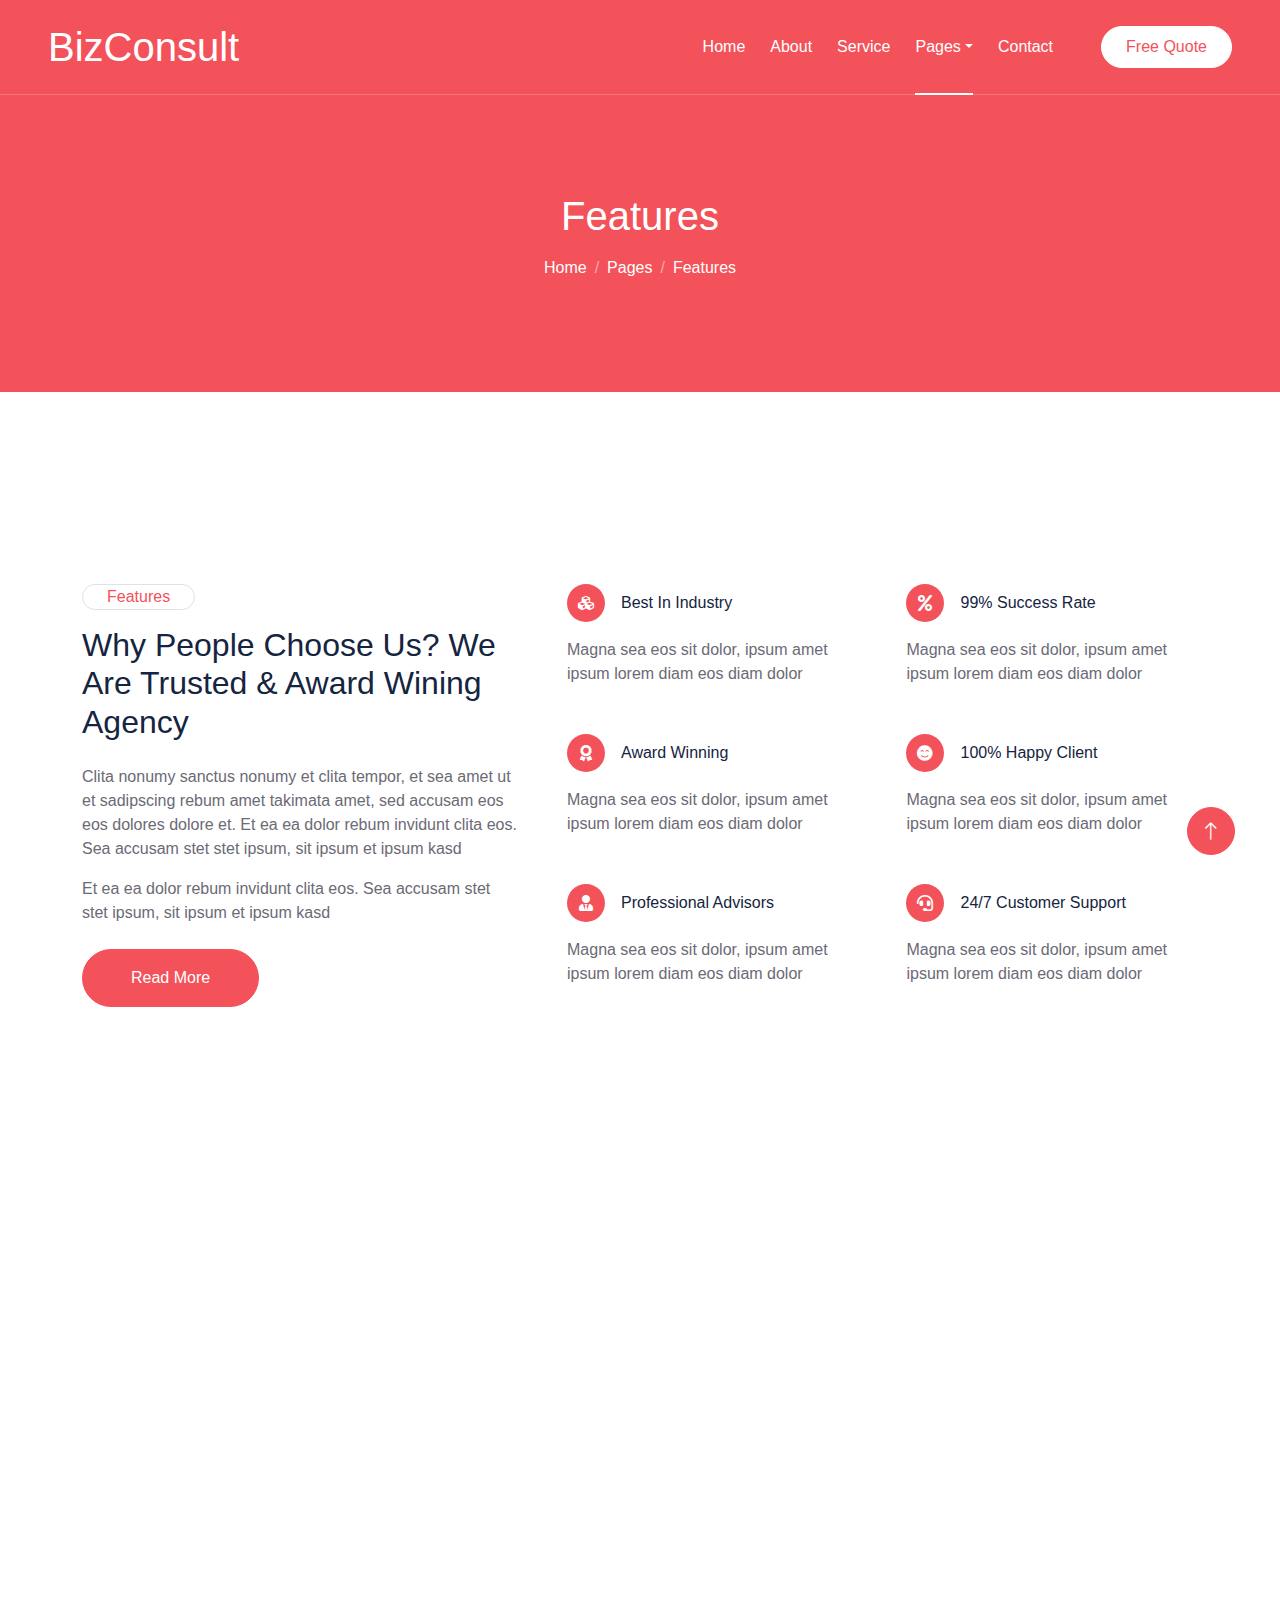
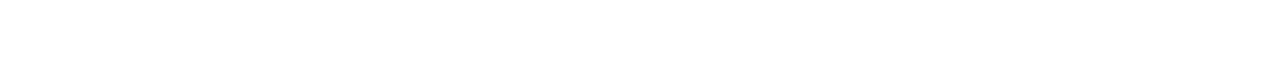
<file: feature.html>
<!DOCTYPE html>
<html lang="en">

<head>
    <meta charset="utf-8">
    <title>BizConsult - Consulting HTML Template</title>
    <meta content="width=device-width, initial-scale=1.0" name="viewport">
    <meta content="" name="keywords">
    <meta content="" name="description">

    <!-- Favicon -->
    <link href="img/favicon.ico" rel="icon">

    <!-- Google Web Fonts -->
    <link rel="preconnect" href="https://fonts.googleapis.com">
    <link rel="preconnect" href="https://fonts.gstatic.com" crossorigin>
    <link href="https://fonts.googleapis.com/css2?family=Heebo:wght@400;500;600&family=Inter:wght@700;800&display=swap" rel="stylesheet"> 

    <!-- Icon Font Stylesheet -->
    <link href="https://cdnjs.cloudflare.com/ajax/libs/font-awesome/5.10.0/css/all.min.css" rel="stylesheet">
    <link href="https://cdn.jsdelivr.net/npm/bootstrap-icons@1.4.1/font/bootstrap-icons.css" rel="stylesheet">

    <!-- Libraries Stylesheet -->
    <link href="lib/animate/animate.min.css" rel="stylesheet">
    <link href="lib/owlcarousel/assets/owl.carousel.min.css" rel="stylesheet">

    <!-- Customized Bootstrap Stylesheet -->
    <link href="css/bootstrap.min.css" rel="stylesheet">

    <!-- Template Stylesheet -->
    <link href="css/style.css" rel="stylesheet">
</head>

<body>
    <div class="container-xxl bg-white p-0">
        <!-- Spinner Start -->
        <div id="spinner" class="show bg-white position-fixed translate-middle w-100 vh-100 top-50 start-50 d-flex align-items-center justify-content-center">
            <div class="spinner-border text-primary" style="width: 3rem; height: 3rem;" role="status">
                <span class="sr-only">Loading...</span>
            </div>
        </div>
        <!-- Spinner End -->


        <!-- Navbar & Hero Start -->
        <div class="container-xxl position-relative p-0">
            <nav class="navbar navbar-expand-lg navbar-light px-4 px-lg-5 py-3 py-lg-0">
                <a href="index.html" class="navbar-brand p-0">
                    <h1 class="m-0">BizConsult</h1>
                    <!-- <img src="img/logo.png" alt="Logo"> -->
                </a>
                <button class="navbar-toggler" type="button" data-bs-toggle="collapse" data-bs-target="#navbarCollapse">
                    <span class="fa fa-bars"></span>
                </button>
                <div class="collapse navbar-collapse" id="navbarCollapse">
                    <div class="navbar-nav ms-auto py-0">
                        <a href="index.html" class="nav-item nav-link">Home</a>
                        <a href="about.html" class="nav-item nav-link">About</a>
                        <a href="service.html" class="nav-item nav-link">Service</a>
                        <div class="nav-item dropdown">
                            <a href="#" class="nav-link dropdown-toggle active" data-bs-toggle="dropdown">Pages</a>
                            <div class="dropdown-menu m-0">
                                <a href="feature.html" class="dropdown-item active">Features</a>
                                <a href="quote.html" class="dropdown-item">Free Quote</a>
                                <a href="team.html" class="dropdown-item">Our Team</a>
                                <a href="testimonial.html" class="dropdown-item">Testimonial</a>
                                <a href="404.html" class="dropdown-item">404 Page</a>
                            </div>
                        </div>
                        <a href="contact.html" class="nav-item nav-link">Contact</a>
                    </div>
                    <a href="" class="btn btn-light rounded-pill text-primary py-2 px-4 ms-lg-5">Free Quote</a>
                </div>
            </nav>

            <div class="container-xxl bg-primary page-header">
                <div class="container text-center">
                    <h1 class="text-white animated zoomIn mb-3">Features</h1>
                    <nav aria-label="breadcrumb">
                        <ol class="breadcrumb justify-content-center">
                            <li class="breadcrumb-item"><a class="text-white" href="#">Home</a></li>
                            <li class="breadcrumb-item"><a class="text-white" href="#">Pages</a></li>
                            <li class="breadcrumb-item text-white active" aria-current="page">Features</li>
                        </ol>
                    </nav>
                </div>
            </div>
        </div>
        <!-- Navbar & Hero End -->


        <!-- Features Start -->
        <div class="container-xxl py-6">
            <div class="container">
                <div class="row g-5">
                    <div class="col-lg-5 wow fadeInUp" data-wow-delay="0.1s">
                        <div class="d-inline-block border rounded-pill text-primary px-4 mb-3">Features</div>
                        <h2 class="mb-4">Why People Choose Us? We Are Trusted & Award Wining Agency</h2>
                        <p>Clita nonumy sanctus nonumy et clita tempor, et sea amet ut et sadipscing rebum amet takimata amet, sed accusam eos eos dolores dolore et. Et ea ea dolor rebum invidunt clita eos. Sea accusam stet stet ipsum, sit ipsum et ipsum kasd</p>
                        <p>Et ea ea dolor rebum invidunt clita eos. Sea accusam stet stet ipsum, sit ipsum et ipsum kasd</p>
                        <a class="btn btn-primary rounded-pill py-3 px-5 mt-2" href="">Read More</a>
                    </div>
                    <div class="col-lg-7">
                        <div class="row g-5">
                            <div class="col-sm-6 wow fadeIn" data-wow-delay="0.1s">
                                <div class="d-flex align-items-center mb-3">
                                    <div class="flex-shrink-0 btn-square bg-primary rounded-circle me-3">
                                        <i class="fa fa-cubes text-white"></i>
                                    </div>
                                    <h6 class="mb-0">Best In Industry</h6>
                                </div>
                                <span>Magna sea eos sit dolor, ipsum amet ipsum lorem diam eos diam dolor</span>
                            </div>
                            <div class="col-sm-6 wow fadeIn" data-wow-delay="0.2s">
                                <div class="d-flex align-items-center mb-3">
                                    <div class="flex-shrink-0 btn-square bg-primary rounded-circle me-3">
                                        <i class="fa fa-percent text-white"></i>
                                    </div>
                                    <h6 class="mb-0">99% Success Rate</h6>
                                </div>
                                <span>Magna sea eos sit dolor, ipsum amet ipsum lorem diam eos diam dolor</span>
                            </div>
                            <div class="col-sm-6 wow fadeIn" data-wow-delay="0.3s">
                                <div class="d-flex align-items-center mb-3">
                                    <div class="flex-shrink-0 btn-square bg-primary rounded-circle me-3">
                                        <i class="fa fa-award text-white"></i>
                                    </div>
                                    <h6 class="mb-0">Award Winning</h6>
                                </div>
                                <span>Magna sea eos sit dolor, ipsum amet ipsum lorem diam eos diam dolor</span>
                            </div>
                            <div class="col-sm-6 wow fadeIn" data-wow-delay="0.4s">
                                <div class="d-flex align-items-center mb-3">
                                    <div class="flex-shrink-0 btn-square bg-primary rounded-circle me-3">
                                        <i class="fa fa-smile-beam text-white"></i>
                                    </div>
                                    <h6 class="mb-0">100% Happy Client</h6>
                                </div>
                                <span>Magna sea eos sit dolor, ipsum amet ipsum lorem diam eos diam dolor</span>
                            </div>
                            <div class="col-sm-6 wow fadeIn" data-wow-delay="0.5s">
                                <div class="d-flex align-items-center mb-3">
                                    <div class="flex-shrink-0 btn-square bg-primary rounded-circle me-3">
                                        <i class="fa fa-user-tie text-white"></i>
                                    </div>
                                    <h6 class="mb-0">Professional Advisors</h6>
                                </div>
                                <span>Magna sea eos sit dolor, ipsum amet ipsum lorem diam eos diam dolor</span>
                            </div>
                            <div class="col-sm-6 wow fadeIn" data-wow-delay="0.6s">
                                <div class="d-flex align-items-center mb-3">
                                    <div class="flex-shrink-0 btn-square bg-primary rounded-circle me-3">
                                        <i class="fa fa-headset text-white"></i>
                                    </div>
                                    <h6 class="mb-0">24/7 Customer Support</h6>
                                </div>
                                <span>Magna sea eos sit dolor, ipsum amet ipsum lorem diam eos diam dolor</span>
                            </div>
                        </div>
                    </div>
                </div>
            </div>
        </div>
        <!-- Features End -->
        

        <!-- Footer Start -->
        <div class="container-fluid bg-dark text-light footer pt-5 wow fadeIn" data-wow-delay="0.1s" style="margin-top: 6rem;">
            <div class="container py-5">
                <div class="row g-5">
                    <div class="col-md-6 col-lg-3">
                        <h5 class="text-white mb-4">Get In Touch</h5>
                        <p><i class="fa fa-map-marker-alt me-3"></i>123 Street, New York, USA</p>
                        <p><i class="fa fa-phone-alt me-3"></i>+012 345 67890</p>
                        <p><i class="fa fa-envelope me-3"></i>info@example.com</p>
                        <div class="d-flex pt-2">
                            <a class="btn btn-outline-light btn-social" href=""><i class="fab fa-twitter"></i></a>
                            <a class="btn btn-outline-light btn-social" href=""><i class="fab fa-facebook-f"></i></a>
                            <a class="btn btn-outline-light btn-social" href=""><i class="fab fa-youtube"></i></a>
                            <a class="btn btn-outline-light btn-social" href=""><i class="fab fa-instagram"></i></a>
                            <a class="btn btn-outline-light btn-social" href=""><i class="fab fa-linkedin-in"></i></a>
                        </div>
                    </div>
                    <div class="col-md-6 col-lg-3">
                        <h5 class="text-white mb-4">Quick Link</h5>
                        <a class="btn btn-link" href="">About Us</a>
                        <a class="btn btn-link" href="">Contact Us</a>
                        <a class="btn btn-link" href="">Privacy Policy</a>
                        <a class="btn btn-link" href="">Terms & Condition</a>
                        <a class="btn btn-link" href="">Career</a>
                    </div>
                    <div class="col-md-6 col-lg-3">
                        <h5 class="text-white mb-4">Popular Link</h5>
                        <a class="btn btn-link" href="">About Us</a>
                        <a class="btn btn-link" href="">Contact Us</a>
                        <a class="btn btn-link" href="">Privacy Policy</a>
                        <a class="btn btn-link" href="">Terms & Condition</a>
                        <a class="btn btn-link" href="">Career</a>
                    </div>
                    <div class="col-md-6 col-lg-3">
                        <h5 class="text-white mb-4">Newsletter</h5>
                        <p>Lorem ipsum dolor sit amet elit. Phasellus nec pretium mi. Curabitur facilisis ornare velit non vulpu</p>
                        <div class="position-relative w-100 mt-3">
                            <input class="form-control border-0 rounded-pill w-100 ps-4 pe-5" type="text" placeholder="Your Email" style="height: 48px;">
                            <button type="button" class="btn shadow-none position-absolute top-0 end-0 mt-1 me-2"><i class="fa fa-paper-plane text-primary fs-4"></i></button>
                        </div>
                    </div>
                </div>
            </div>
            <div class="container">
                <div class="copyright">
                    <div class="row">
                        <div class="col-md-6 text-center text-md-start mb-3 mb-md-0">
                            &copy; <a class="border-bottom" href="#">Your Site Name</a>, All Right Reserved. 
							
							<!--/*** This template is free as long as you keep the footer author’s credit link/attribution link/backlink. If you'd like to use the template without the footer author’s credit link/attribution link/backlink, you can purchase the Credit Removal License from "https://htmlcodex.com/credit-removal". Thank you for your support. ***/-->
							Designed By <a class="border-bottom" href="https://htmlcodex.com">HTML Codex</a>
                            <br>Distributed By: <a class="border-bottom" href="https://themewagon.com" target="_blank">ThemeWagon</a>
                        </div>
                        <div class="col-md-6 text-center text-md-end">
                            <div class="footer-menu">
                                <a href="">Home</a>
                                <a href="">Cookies</a>
                                <a href="">Help</a>
                                <a href="">FQAs</a>
                            </div>
                        </div>
                    </div>
                </div>
            </div>
        </div>
        <!-- Footer End -->


        <!-- Back to Top -->
        <a href="#" class="btn btn-lg btn-primary btn-lg-square back-to-top"><i class="bi bi-arrow-up"></i></a>
    </div>

    <!-- JavaScript Libraries -->
    <script src="https://code.jquery.com/jquery-3.4.1.min.js"></script>
    <script src="https://cdn.jsdelivr.net/npm/bootstrap@5.0.0/dist/js/bootstrap.bundle.min.js"></script>
    <script src="lib/wow/wow.min.js"></script>
    <script src="lib/easing/easing.min.js"></script>
    <script src="lib/waypoints/waypoints.min.js"></script>
    <script src="lib/owlcarousel/owl.carousel.min.js"></script>

    <!-- Template Javascript -->
    <script src="js/main.js"></script>
</body>

</html>
</file>
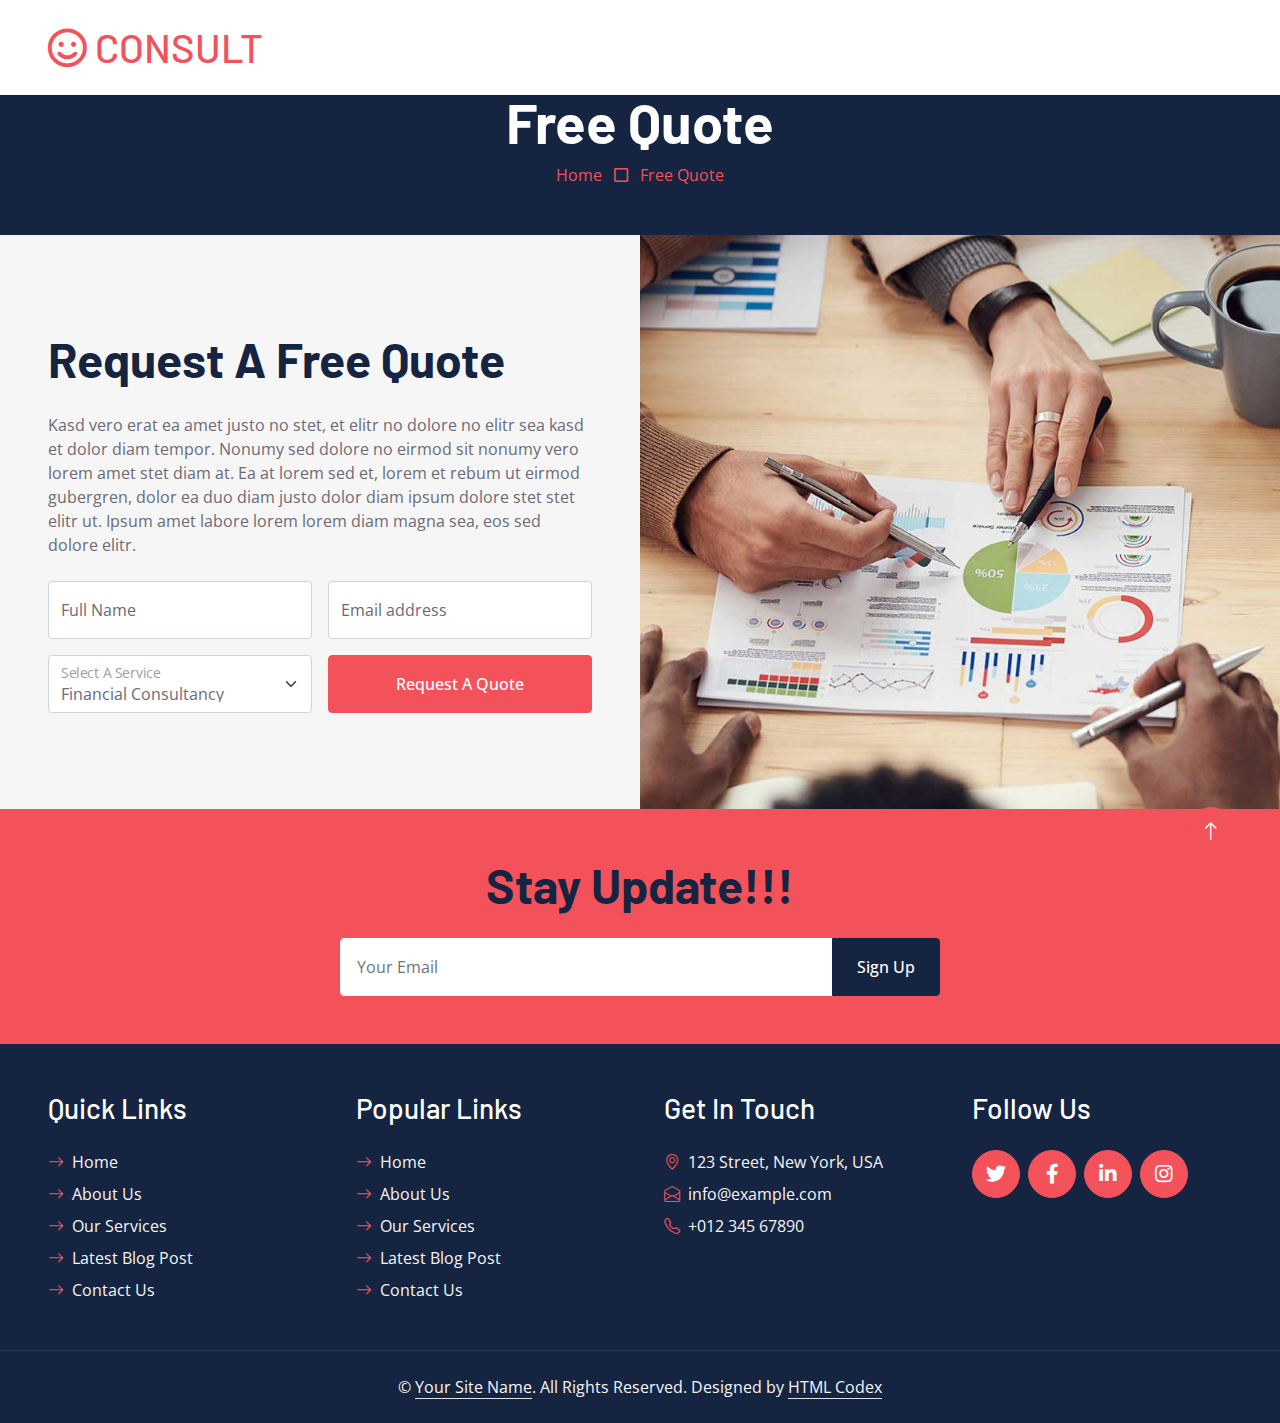
<file: quote.html>
<!DOCTYPE html>
<html lang="en">

<head>
    <meta charset="utf-8">
    <title>CONSULT - Consultancy Website Template</title>
    <meta content="width=device-width, initial-scale=1.0" name="viewport">
    <meta content="Free HTML Templates" name="keywords">
    <meta content="Free HTML Templates" name="description">

    <!-- Favicon -->
    <link href="img/favicon.ico" rel="icon">

    <!-- Google Web Fonts -->
    <link rel="preconnect" href="https://fonts.googleapis.com">
    <link rel="preconnect" href="https://fonts.gstatic.com" crossorigin>
    <link href="https://fonts.googleapis.com/css2?family=Barlow:wght@500;600;700&family=Open+Sans:wght@400;600&display=swap" rel="stylesheet"> 

    <!-- Icon Font Stylesheet -->
    <link href="https://cdnjs.cloudflare.com/ajax/libs/font-awesome/5.10.0/css/all.min.css" rel="stylesheet">
    <link href="https://cdn.jsdelivr.net/npm/bootstrap-icons@1.4.1/font/bootstrap-icons.css" rel="stylesheet">

    <!-- Libraries Stylesheet -->
    <link href="lib/owlcarousel/assets/owl.carousel.min.css" rel="stylesheet">

    <!-- Customized Bootstrap Stylesheet -->
    <link href="css/bootstrap.min.css" rel="stylesheet">

    <!-- Template Stylesheet -->
    <link href="css/style.css" rel="stylesheet">
</head>

<div>
    <!-- Topbar Start -->
    <div class="container-fluid bg-secondary ps-5 pe-0 d-none d-lg-block">
        <div class="row gx-0">
            <div class="col-md-6 text-center text-lg-start mb-2 mb-lg-0">
                <div class="d-inline-flex align-items-center">
                    <a class="text-body py-2 pe-3 border-end" href=""><small>FAQs</small></a>
                    <a class="text-body py-2 px-3 border-end" href=""><small>Support</small></a>
                    <a class="text-body py-2 px-3 border-end" href=""><small>Privacy</small></a>
                    <a class="text-body py-2 px-3 border-end" href=""><small>Policy</small></a>
                    <a class="text-body py-2 ps-3" href=""><small>Career</small></a>
                </div>
            </div>
            <div class="col-md-6 text-center text-lg-end">
                <div class="position-relative d-inline-flex align-items-center bg-primary text-white top-shape px-5">
                    <div class="me-3 pe-3 border-end py-2">
                        <p class="m-0"><i class="fa fa-envelope-open me-2"></i>info@example.com</p>
                    </div>
                    <div class="py-2">
                        <p class="m-0"><i class="fa fa-phone-alt me-2"></i>+012 345 6789</p>
                    </div>
                </div>
            </div>
        </div>
    </div>
    <!-- Topbar End -->


    <!-- Navbar Start -->
    <nav class="navbar navbar-expand-lg bg-white navbar-light shadow-sm px-5 py-3 py-lg-0">
        <a href="index.html" class="navbar-brand p-0">
            <h1 class="m-0 text-uppercase text-primary"><i class="far fa-smile text-primary me-2"></i>consult</h1>
        </a>
        <button class="navbar-toggler" type="button" data-bs-toggle="collapse" data-bs-target="#navbarCollapse">
            <span class="navbar-toggler-icon"></span>
        </button>
        <div class="collapse navbar-collapse" id="navbarCollapse">
            <div class="navbar-nav ms-auto py-0 me-n3">
                <a href="index.html" class="nav-item nav-link">Home</a>
                <a href="about.html" class="nav-item nav-link">About</a>
                <a href="service.html" class="nav-item nav-link">Service</a>
                <div class="nav-item dropdown">
                    <a href="#" class="nav-link dropdown-toggle active" data-bs-toggle="dropdown">Pages</a>
                    <div class="dropdown-menu m-0">
                        <a href="blog.html" class="dropdown-item">Blog Grid</a>
                        <a href="detail.html" class="dropdown-item">Blog Detail</a>
                        <a href="feature.html" class="dropdown-item">Features</a>
                        <a href="quote.html" class="dropdown-item active">Quote Form</a>
                        <a href="team.html" class="dropdown-item">The Team</a>
                        <a href="testimonial.html" class="dropdown-item">Testimonial</a>
                    </div>
                </div>
                <a href="contact.html" class="nav-item nav-link">Contact</a>
            </div>
        </div>
    </nav>
    <!-- Navbar End -->


    <!-- Page Header Start -->
    <div class="container-fluid bg-dark p-5">
        <div class="row">
            <div class="col-12 text-center">
                <h1 class="display-4 text-white">Free Quote</h1>
                <a href="">Home</a>
                <i class="far fa-square text-primary px-2"></i>
                <a href="">Free Quote</a>
            </div>
        </div>
    </div>
    <!-- Page Header End -->


    <!-- Quote Start -->
    <div class="container-fluid bg-secondary px-0">
        <div class="row g-0">
            <div class="col-lg-6 py-6 px-5">
                <h1 class="display-5 mb-4">Request A Free Quote</h1>
                <p class="mb-4">Kasd vero erat ea amet justo no stet, et elitr no dolore no elitr sea kasd et dolor diam tempor. Nonumy sed dolore no eirmod sit nonumy vero lorem amet stet diam at. Ea at lorem sed et, lorem et rebum ut eirmod gubergren, dolor ea duo diam justo dolor diam ipsum dolore stet stet elitr ut. Ipsum amet labore lorem lorem diam magna sea, eos sed dolore elitr.</p>
                <form>
                    <div class="row gx-3">
                        <div class="col-6">
                            <div class="form-floating">
                                <input type="text" class="form-control" id="form-floating-1" placeholder="John Doe">
                                <label for="form-floating-1">Full Name</label>
                            </div>
                        </div>
                        <div class="col-6">
                            <div class="form-floating mb-3">
                                <input type="email" class="form-control" id="form-floating-2" placeholder="name@example.com">
                                <label for="form-floating-2">Email address</label>
                            </div>
                        </div>
                        <div class="col-6">
                            <div class="form-floating">
                                <select class="form-select" id="floatingSelect" aria-label="Financial Consultancy">
                                    <option selected>Financial Consultancy</option>
                                    <option value="1">Strategy Consultancy</option>
                                    <option value="2">Tax Consultancy</option>
                                </select>
                                <label for="floatingSelect">Select A Service</label>
                            </div>
                        </div>
                        <div class="col-6">
                            <button class="btn btn-primary w-100 h-100" type="submit">Request A Quote</button>
                        </div>
                    </div>
                </form>
            </div>
            <div class="col-lg-6" style="min-height: 400px;">
                <div class="position-relative h-100">
                    <img class="position-absolute w-100 h-100" src="img/quote.jpg" style="object-fit: cover;">
                </div>
            </div>
        </div>
    </div>
    <!-- Quote End -->
    

    <!-- Footer Start -->
    <div class="container-fluid bg-primary text-secondary p-5">
        <div class="row g-5">
            <div class="col-12 text-center">
                <h1 class="display-5 mb-4">Stay Update!!!</h1>
                <form class="mx-auto" style="max-width: 600px;">
                    <div class="input-group">
                        <input type="text" class="form-control border-white p-3" placeholder="Your Email">
                        <button class="btn btn-dark px-4">Sign Up</button>
                    </div>
                </form>
            </div>
        </div>
    </div>
    <div class="container-fluid bg-dark text-secondary p-5">
        <div class="row g-5">
            <div class="col-lg-3 col-md-6">
                <h3 class="text-white mb-4">Quick Links</h3>
                <div class="d-flex flex-column justify-content-start">
                    <a class="text-secondary mb-2" href="#"><i class="bi bi-arrow-right text-primary me-2"></i>Home</a>
                    <a class="text-secondary mb-2" href="#"><i class="bi bi-arrow-right text-primary me-2"></i>About Us</a>
                    <a class="text-secondary mb-2" href="#"><i class="bi bi-arrow-right text-primary me-2"></i>Our Services</a>
                    <a class="text-secondary mb-2" href="#"><i class="bi bi-arrow-right text-primary me-2"></i>Latest Blog Post</a>
                    <a class="text-secondary" href="#"><i class="bi bi-arrow-right text-primary me-2"></i>Contact Us</a>
                </div>
            </div>
            <div class="col-lg-3 col-md-6">
                <h3 class="text-white mb-4">Popular Links</h3>
                <div class="d-flex flex-column justify-content-start">
                    <a class="text-secondary mb-2" href="#"><i class="bi bi-arrow-right text-primary me-2"></i>Home</a>
                    <a class="text-secondary mb-2" href="#"><i class="bi bi-arrow-right text-primary me-2"></i>About Us</a>
                    <a class="text-secondary mb-2" href="#"><i class="bi bi-arrow-right text-primary me-2"></i>Our Services</a>
                    <a class="text-secondary mb-2" href="#"><i class="bi bi-arrow-right text-primary me-2"></i>Latest Blog Post</a>
                    <a class="text-secondary" href="#"><i class="bi bi-arrow-right text-primary me-2"></i>Contact Us</a>
                </div>
            </div>
            <div class="col-lg-3 col-md-6">
                <h3 class="text-white mb-4">Get In Touch</h3>
                <p class="mb-2"><i class="bi bi-geo-alt text-primary me-2"></i>123 Street, New York, USA</p>
                <p class="mb-2"><i class="bi bi-envelope-open text-primary me-2"></i>info@example.com</p>
                <p class="mb-0"><i class="bi bi-telephone text-primary me-2"></i>+012 345 67890</p>
            </div>
            <div class="col-lg-3 col-md-6">
                <h3 class="text-white mb-4">Follow Us</h3>
                <div class="d-flex">
                    <a class="btn btn-lg btn-primary btn-lg-square rounded-circle me-2" href="#"><i class="fab fa-twitter fw-normal"></i></a>
                    <a class="btn btn-lg btn-primary btn-lg-square rounded-circle me-2" href="#"><i class="fab fa-facebook-f fw-normal"></i></a>
                    <a class="btn btn-lg btn-primary btn-lg-square rounded-circle me-2" href="#"><i class="fab fa-linkedin-in fw-normal"></i></a>
                    <a class="btn btn-lg btn-primary btn-lg-square rounded-circle" href="#"><i class="fab fa-instagram fw-normal"></i></a>
                </div>
            </div>
        </div>
    </div>
    <div class="container-fluid bg-dark text-secondary text-center border-top py-4 px-5" style="border-color: rgba(256, 256, 256, .1) !important;">
        <p class="m-0">&copy; <a class="text-secondary border-bottom" href="#">Your Site Name</a>. All Rights Reserved. Designed by <a class="text-secondary border-bottom" href="https://htmlcodex.com">HTML Codex</a></p>
    </div>
    <!-- Footer End -->


    <!-- Back to Top -->
    <a href="#" class="btn btn-lg btn-primary btn-lg-square rounded-circle back-to-top"><i class="bi bi-arrow-up"></i></a>


    <!-- JavaScript Libraries -->
    <script src="https://code.jquery.com/jquery-3.4.1.min.js"></script>
    <script src="https://cdn.jsdelivr.net/npm/bootstrap@5.0.0/dist/js/bootstrap.bundle.min.js"></script>
    <script src="lib/easing/easing.min.js"></script>
    <script src="lib/waypoints/waypoints.min.js"></script>
    <script src="lib/owlcarousel/owl.carousel.min.js"></script>

    <!-- Template Javascript -->
    <script src="js/main.js"></script>
</body>

</html>
</file>
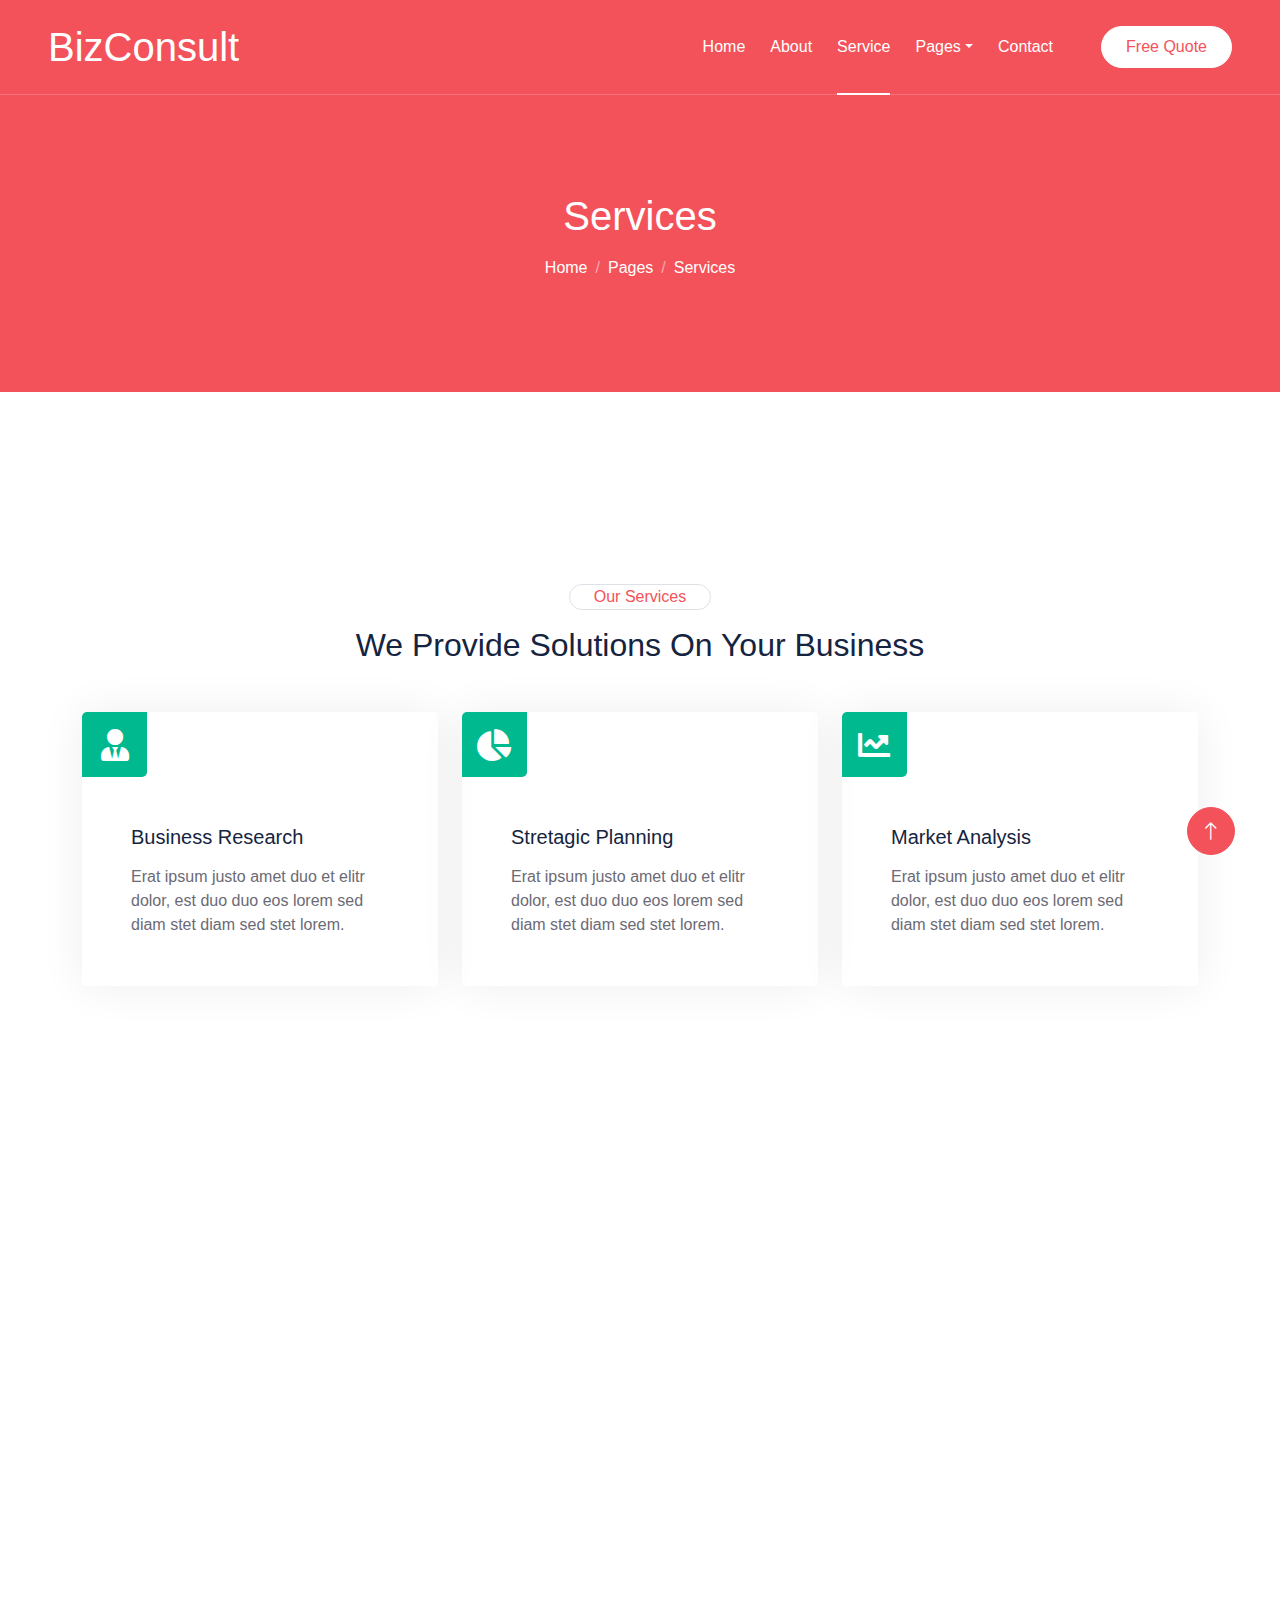
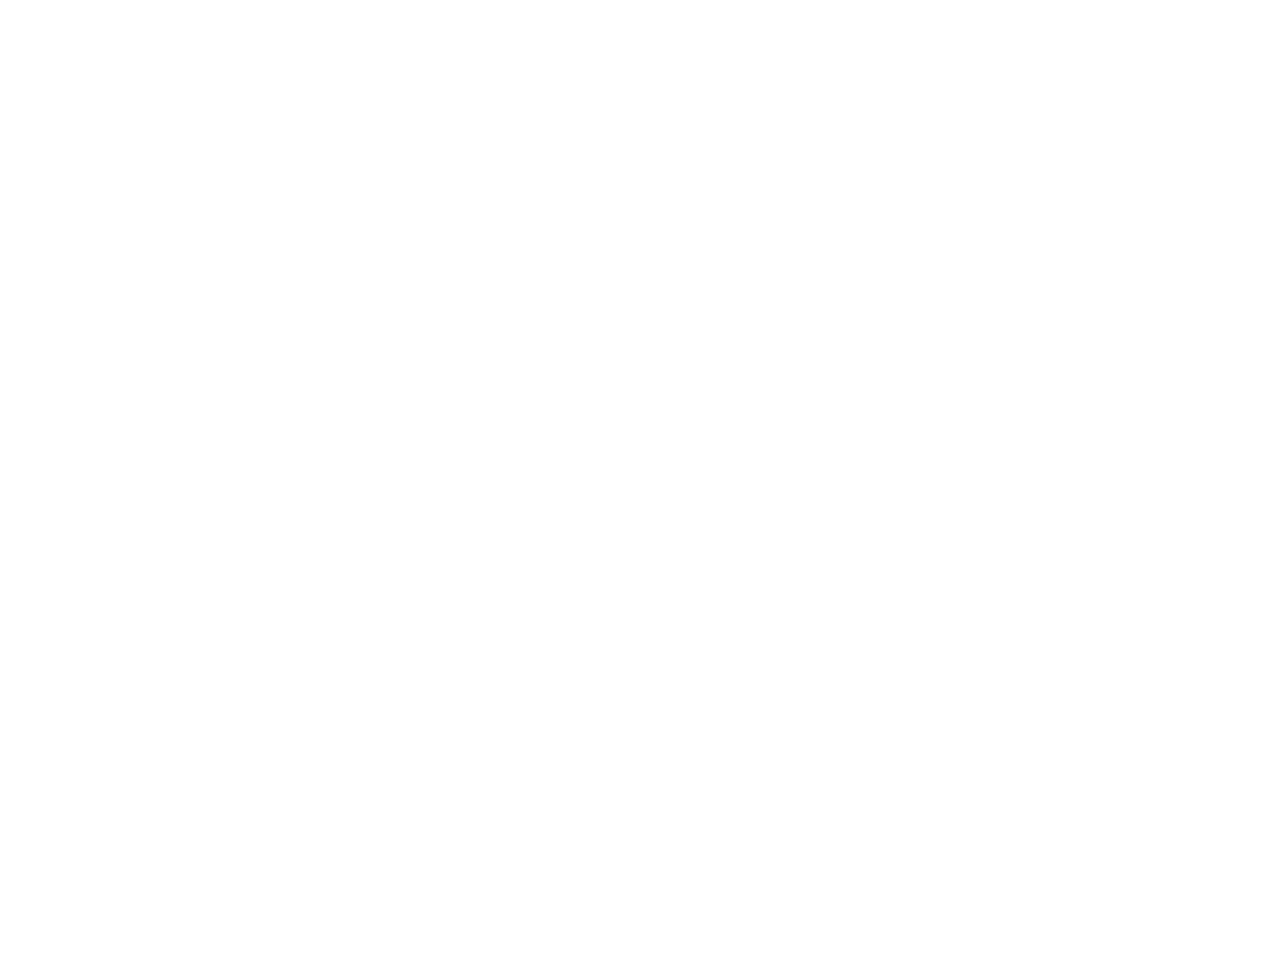
<file: service.html>
<!DOCTYPE html>
<html lang="en">

<head>
    <meta charset="utf-8">
    <title>BizConsult - Consulting HTML Template</title>
    <meta content="width=device-width, initial-scale=1.0" name="viewport">
    <meta content="" name="keywords">
    <meta content="" name="description">

    <!-- Favicon -->
    <link href="img/favicon.ico" rel="icon">

    <!-- Google Web Fonts -->
    <link rel="preconnect" href="https://fonts.googleapis.com">
    <link rel="preconnect" href="https://fonts.gstatic.com" crossorigin>
    <link href="https://fonts.googleapis.com/css2?family=Heebo:wght@400;500;600&family=Inter:wght@700;800&display=swap" rel="stylesheet"> 

    <!-- Icon Font Stylesheet -->
    <link href="https://cdnjs.cloudflare.com/ajax/libs/font-awesome/5.10.0/css/all.min.css" rel="stylesheet">
    <link href="https://cdn.jsdelivr.net/npm/bootstrap-icons@1.4.1/font/bootstrap-icons.css" rel="stylesheet">

    <!-- Libraries Stylesheet -->
    <link href="lib/animate/animate.min.css" rel="stylesheet">
    <link href="lib/owlcarousel/assets/owl.carousel.min.css" rel="stylesheet">

    <!-- Customized Bootstrap Stylesheet -->
    <link href="css/bootstrap.min.css" rel="stylesheet">

    <!-- Template Stylesheet -->
    <link href="css/style.css" rel="stylesheet">
</head>

<body>
    <div class="container-xxl bg-white p-0">
        <!-- Spinner Start -->
        <div id="spinner" class="show bg-white position-fixed translate-middle w-100 vh-100 top-50 start-50 d-flex align-items-center justify-content-center">
            <div class="spinner-border text-primary" style="width: 3rem; height: 3rem;" role="status">
                <span class="sr-only">Loading...</span>
            </div>
        </div>
        <!-- Spinner End -->


        <!-- Navbar & Hero Start -->
        <div class="container-xxl position-relative p-0">
            <nav class="navbar navbar-expand-lg navbar-light px-4 px-lg-5 py-3 py-lg-0">
                <a href="index.html" class="navbar-brand p-0">
                    <h1 class="m-0">BizConsult</h1>
                    <!-- <img src="img/logo.png" alt="Logo"> -->
                </a>
                <button class="navbar-toggler" type="button" data-bs-toggle="collapse" data-bs-target="#navbarCollapse">
                    <span class="fa fa-bars"></span>
                </button>
                <div class="collapse navbar-collapse" id="navbarCollapse">
                    <div class="navbar-nav ms-auto py-0">
                        <a href="index.html" class="nav-item nav-link">Home</a>
                        <a href="about.html" class="nav-item nav-link">About</a>
                        <a href="service.html" class="nav-item nav-link active">Service</a>
                        <div class="nav-item dropdown">
                            <a href="#" class="nav-link dropdown-toggle" data-bs-toggle="dropdown">Pages</a>
                            <div class="dropdown-menu m-0">
                                <a href="feature.html" class="dropdown-item">Features</a>
                                <a href="quote.html" class="dropdown-item">Free Quote</a>
                                <a href="team.html" class="dropdown-item">Our Team</a>
                                <a href="testimonial.html" class="dropdown-item">Testimonial</a>
                                <a href="404.html" class="dropdown-item">404 Page</a>
                            </div>
                        </div>
                        <a href="contact.html" class="nav-item nav-link">Contact</a>
                    </div>
                    <a href="" class="btn btn-light rounded-pill text-primary py-2 px-4 ms-lg-5">Free Quote</a>
                </div>
            </nav>

            <div class="container-xxl bg-primary page-header">
                <div class="container text-center">
                    <h1 class="text-white animated zoomIn mb-3">Services</h1>
                    <nav aria-label="breadcrumb">
                        <ol class="breadcrumb justify-content-center">
                            <li class="breadcrumb-item"><a class="text-white" href="#">Home</a></li>
                            <li class="breadcrumb-item"><a class="text-white" href="#">Pages</a></li>
                            <li class="breadcrumb-item text-white active" aria-current="page">Services</li>
                        </ol>
                    </nav>
                </div>
            </div>
        </div>
        <!-- Navbar & Hero End -->


        <!-- Service Start -->
        <div class="container-xxl py-6">
            <div class="container">
                <div class="mx-auto text-center wow fadeInUp" data-wow-delay="0.1s" style="max-width: 600px;">
                    <div class="d-inline-block border rounded-pill text-primary px-4 mb-3">Our Services</div>
                    <h2 class="mb-5">We Provide Solutions On Your Business</h2>
                </div>
                <div class="row g-4">
                    <div class="col-lg-4 col-md-6 wow fadeInUp" data-wow-delay="0.1s">
                        <div class="service-item rounded h-100">
                            <div class="d-flex justify-content-between">
                                <div class="service-icon">
                                    <i class="fa fa-user-tie fa-2x"></i>
                                </div>
                                <a class="service-btn" href="">
                                    <i class="fa fa-link fa-2x"></i>
                                </a>
                            </div>
                            <div class="p-5">
                                <h5 class="mb-3">Business Research</h5>
                                <span>Erat ipsum justo amet duo et elitr dolor, est duo duo eos lorem sed diam stet diam sed stet lorem.</span>
                            </div>
                        </div>
                    </div>
                    <div class="col-lg-4 col-md-6 wow fadeInUp" data-wow-delay="0.3s">
                        <div class="service-item rounded h-100">
                            <div class="d-flex justify-content-between">
                                <div class="service-icon">
                                    <i class="fa fa-chart-pie fa-2x"></i>
                                </div>
                                <a class="service-btn" href="">
                                    <i class="fa fa-link fa-2x"></i>
                                </a>
                            </div>
                            <div class="p-5">
                                <h5 class="mb-3">Stretagic Planning</h5>
                                <span>Erat ipsum justo amet duo et elitr dolor, est duo duo eos lorem sed diam stet diam sed stet lorem.</span>
                            </div>
                        </div>
                    </div>
                    <div class="col-lg-4 col-md-6 wow fadeInUp" data-wow-delay="0.6s">
                        <div class="service-item rounded h-100">
                            <div class="d-flex justify-content-between">
                                <div class="service-icon">
                                    <i class="fa fa-chart-line fa-2x"></i>
                                </div>
                                <a class="service-btn" href="">
                                    <i class="fa fa-link fa-2x"></i>
                                </a>
                            </div>
                            <div class="p-5">
                                <h5 class="mb-3">Market Analysis</h5>
                                <span>Erat ipsum justo amet duo et elitr dolor, est duo duo eos lorem sed diam stet diam sed stet lorem.</span>
                            </div>
                        </div>
                    </div>
                    <div class="col-lg-4 col-md-6 wow fadeInUp" data-wow-delay="0.1s">
                        <div class="service-item rounded h-100">
                            <div class="d-flex justify-content-between">
                                <div class="service-icon">
                                    <i class="fa fa-chart-area fa-2x"></i>
                                </div>
                                <a class="service-btn" href="">
                                    <i class="fa fa-link fa-2x"></i>
                                </a>
                            </div>
                            <div class="p-5">
                                <h5 class="mb-3">Financial Analaysis</h5>
                                <span>Erat ipsum justo amet duo et elitr dolor, est duo duo eos lorem sed diam stet diam sed stet lorem.</span>
                            </div>
                        </div>
                    </div>
                    <div class="col-lg-4 col-md-6 wow fadeInUp" data-wow-delay="0.3s">
                        <div class="service-item rounded h-100">
                            <div class="d-flex justify-content-between">
                                <div class="service-icon">
                                    <i class="fa fa-balance-scale fa-2x"></i>
                                </div>
                                <a class="service-btn" href="">
                                    <i class="fa fa-link fa-2x"></i>
                                </a>
                            </div>
                            <div class="p-5">
                                <h5 class="mb-3">legal Advisory</h5>
                                <span>Erat ipsum justo amet duo et elitr dolor, est duo duo eos lorem sed diam stet diam sed stet lorem.</span>
                            </div>
                        </div>
                    </div>
                    <div class="col-lg-4 col-md-6 wow fadeInUp" data-wow-delay="0.6s">
                        <div class="service-item rounded h-100">
                            <div class="d-flex justify-content-between">
                                <div class="service-icon">
                                    <i class="fa fa-house-damage fa-2x"></i>
                                </div>
                                <a class="service-btn" href="">
                                    <i class="fa fa-link fa-2x"></i>
                                </a>
                            </div>
                            <div class="p-5">
                                <h5 class="mb-3">Tax & Insurance</h5>
                                <span>Erat ipsum justo amet duo et elitr dolor, est duo duo eos lorem sed diam stet diam sed stet lorem.</span>
                            </div>
                        </div>
                    </div>
                </div>
            </div>
        </div>
        <!-- Service End -->


        <!-- Testimonial Start -->
        <div class="container-xxl py-6">
            <div class="container">
                <div class="mx-auto text-center wow fadeInUp" data-wow-delay="0.1s" style="max-width: 600px;">
                    <div class="d-inline-block border rounded-pill text-primary px-4 mb-3">Testimonial</div>
                    <h2 class="mb-5">What Our Clients Say!</h2>
                </div>
                <div class="owl-carousel testimonial-carousel wow fadeInUp" data-wow-delay="0.1s">
                    <div class="testimonial-item rounded p-4">
                        <i class="fa fa-quote-left fa-2x text-primary mb-3"></i>
                        <p>Dolor et eos labore, stet justo sed est sed. Diam sed sed dolor stet amet eirmod eos labore diam</p>
                        <div class="d-flex align-items-center">
                            <img class="img-fluid flex-shrink-0 rounded-circle" src="img/testimonial-1.jpg">
                            <div class="ps-3">
                                <h6 class="mb-1">Client Name</h6>
                                <small>Profession</small>
                            </div>
                        </div>
                    </div>
                    <div class="testimonial-item rounded p-4">
                        <i class="fa fa-quote-left fa-2x text-primary mb-3"></i>
                        <p>Dolor et eos labore, stet justo sed est sed. Diam sed sed dolor stet amet eirmod eos labore diam</p>
                        <div class="d-flex align-items-center">
                            <img class="img-fluid flex-shrink-0 rounded-circle" src="img/testimonial-2.jpg">
                            <div class="ps-3">
                                <h6 class="mb-1">Client Name</h6>
                                <small>Profession</small>
                            </div>
                        </div>
                    </div>
                    <div class="testimonial-item rounded p-4">
                        <i class="fa fa-quote-left fa-2x text-primary mb-3"></i>
                        <p>Dolor et eos labore, stet justo sed est sed. Diam sed sed dolor stet amet eirmod eos labore diam</p>
                        <div class="d-flex align-items-center">
                            <img class="img-fluid flex-shrink-0 rounded-circle" src="img/testimonial-3.jpg">
                            <div class="ps-3">
                                <h6 class="mb-1">Client Name</h6>
                                <small>Profession</small>
                            </div>
                        </div>
                    </div>
                    <div class="testimonial-item rounded p-4">
                        <i class="fa fa-quote-left fa-2x text-primary mb-3"></i>
                        <p>Dolor et eos labore, stet justo sed est sed. Diam sed sed dolor stet amet eirmod eos labore diam</p>
                        <div class="d-flex align-items-center">
                            <img class="img-fluid flex-shrink-0 rounded-circle" src="img/testimonial-4.jpg">
                            <div class="ps-3">
                                <h6 class="mb-1">Client Name</h6>
                                <small>Profession</small>
                            </div>
                        </div>
                    </div>
                </div>
            </div>
        </div>
        <!-- Testimonial End -->
        

        <!-- Footer Start -->
        <div class="container-fluid bg-dark text-light footer pt-5 wow fadeIn" data-wow-delay="0.1s" style="margin-top: 6rem;">
            <div class="container py-5">
                <div class="row g-5">
                    <div class="col-md-6 col-lg-3">
                        <h5 class="text-white mb-4">Get In Touch</h5>
                        <p><i class="fa fa-map-marker-alt me-3"></i>123 Street, New York, USA</p>
                        <p><i class="fa fa-phone-alt me-3"></i>+012 345 67890</p>
                        <p><i class="fa fa-envelope me-3"></i>info@example.com</p>
                        <div class="d-flex pt-2">
                            <a class="btn btn-outline-light btn-social" href=""><i class="fab fa-twitter"></i></a>
                            <a class="btn btn-outline-light btn-social" href=""><i class="fab fa-facebook-f"></i></a>
                            <a class="btn btn-outline-light btn-social" href=""><i class="fab fa-youtube"></i></a>
                            <a class="btn btn-outline-light btn-social" href=""><i class="fab fa-instagram"></i></a>
                            <a class="btn btn-outline-light btn-social" href=""><i class="fab fa-linkedin-in"></i></a>
                        </div>
                    </div>
                    <div class="col-md-6 col-lg-3">
                        <h5 class="text-white mb-4">Quick Link</h5>
                        <a class="btn btn-link" href="">About Us</a>
                        <a class="btn btn-link" href="">Contact Us</a>
                        <a class="btn btn-link" href="">Privacy Policy</a>
                        <a class="btn btn-link" href="">Terms & Condition</a>
                        <a class="btn btn-link" href="">Career</a>
                    </div>
                    <div class="col-md-6 col-lg-3">
                        <h5 class="text-white mb-4">Popular Link</h5>
                        <a class="btn btn-link" href="">About Us</a>
                        <a class="btn btn-link" href="">Contact Us</a>
                        <a class="btn btn-link" href="">Privacy Policy</a>
                        <a class="btn btn-link" href="">Terms & Condition</a>
                        <a class="btn btn-link" href="">Career</a>
                    </div>
                    <div class="col-md-6 col-lg-3">
                        <h5 class="text-white mb-4">Newsletter</h5>
                        <p>Lorem ipsum dolor sit amet elit. Phasellus nec pretium mi. Curabitur facilisis ornare velit non vulpu</p>
                        <div class="position-relative w-100 mt-3">
                            <input class="form-control border-0 rounded-pill w-100 ps-4 pe-5" type="text" placeholder="Your Email" style="height: 48px;">
                            <button type="button" class="btn shadow-none position-absolute top-0 end-0 mt-1 me-2"><i class="fa fa-paper-plane text-primary fs-4"></i></button>
                        </div>
                    </div>
                </div>
            </div>
            <div class="container">
                <div class="copyright">
                    <div class="row">
                        <div class="col-md-6 text-center text-md-start mb-3 mb-md-0">
                            &copy; <a class="border-bottom" href="#">Your Site Name</a>, All Right Reserved. 
							
							<!--/*** This template is free as long as you keep the footer author’s credit link/attribution link/backlink. If you'd like to use the template without the footer author’s credit link/attribution link/backlink, you can purchase the Credit Removal License from "https://htmlcodex.com/credit-removal". Thank you for your support. ***/-->
							Designed By <a class="border-bottom" href="https://htmlcodex.com">HTML Codex</a>
                            <br>Distributed By: <a class="border-bottom" href="https://themewagon.com" target="_blank">ThemeWagon</a>
                        </div>
                        <div class="col-md-6 text-center text-md-end">
                            <div class="footer-menu">
                                <a href="">Home</a>
                                <a href="">Cookies</a>
                                <a href="">Help</a>
                                <a href="">FQAs</a>
                            </div>
                        </div>
                    </div>
                </div>
            </div>
        </div>
        <!-- Footer End -->


        <!-- Back to Top -->
        <a href="#" class="btn btn-lg btn-primary btn-lg-square back-to-top"><i class="bi bi-arrow-up"></i></a>
    </div>

    <!-- JavaScript Libraries -->
    <script src="https://code.jquery.com/jquery-3.4.1.min.js"></script>
    <script src="https://cdn.jsdelivr.net/npm/bootstrap@5.0.0/dist/js/bootstrap.bundle.min.js"></script>
    <script src="lib/wow/wow.min.js"></script>
    <script src="lib/easing/easing.min.js"></script>
    <script src="lib/waypoints/waypoints.min.js"></script>
    <script src="lib/owlcarousel/owl.carousel.min.js"></script>

    <!-- Template Javascript -->
    <script src="js/main.js"></script>
</body>

</html>
</file>
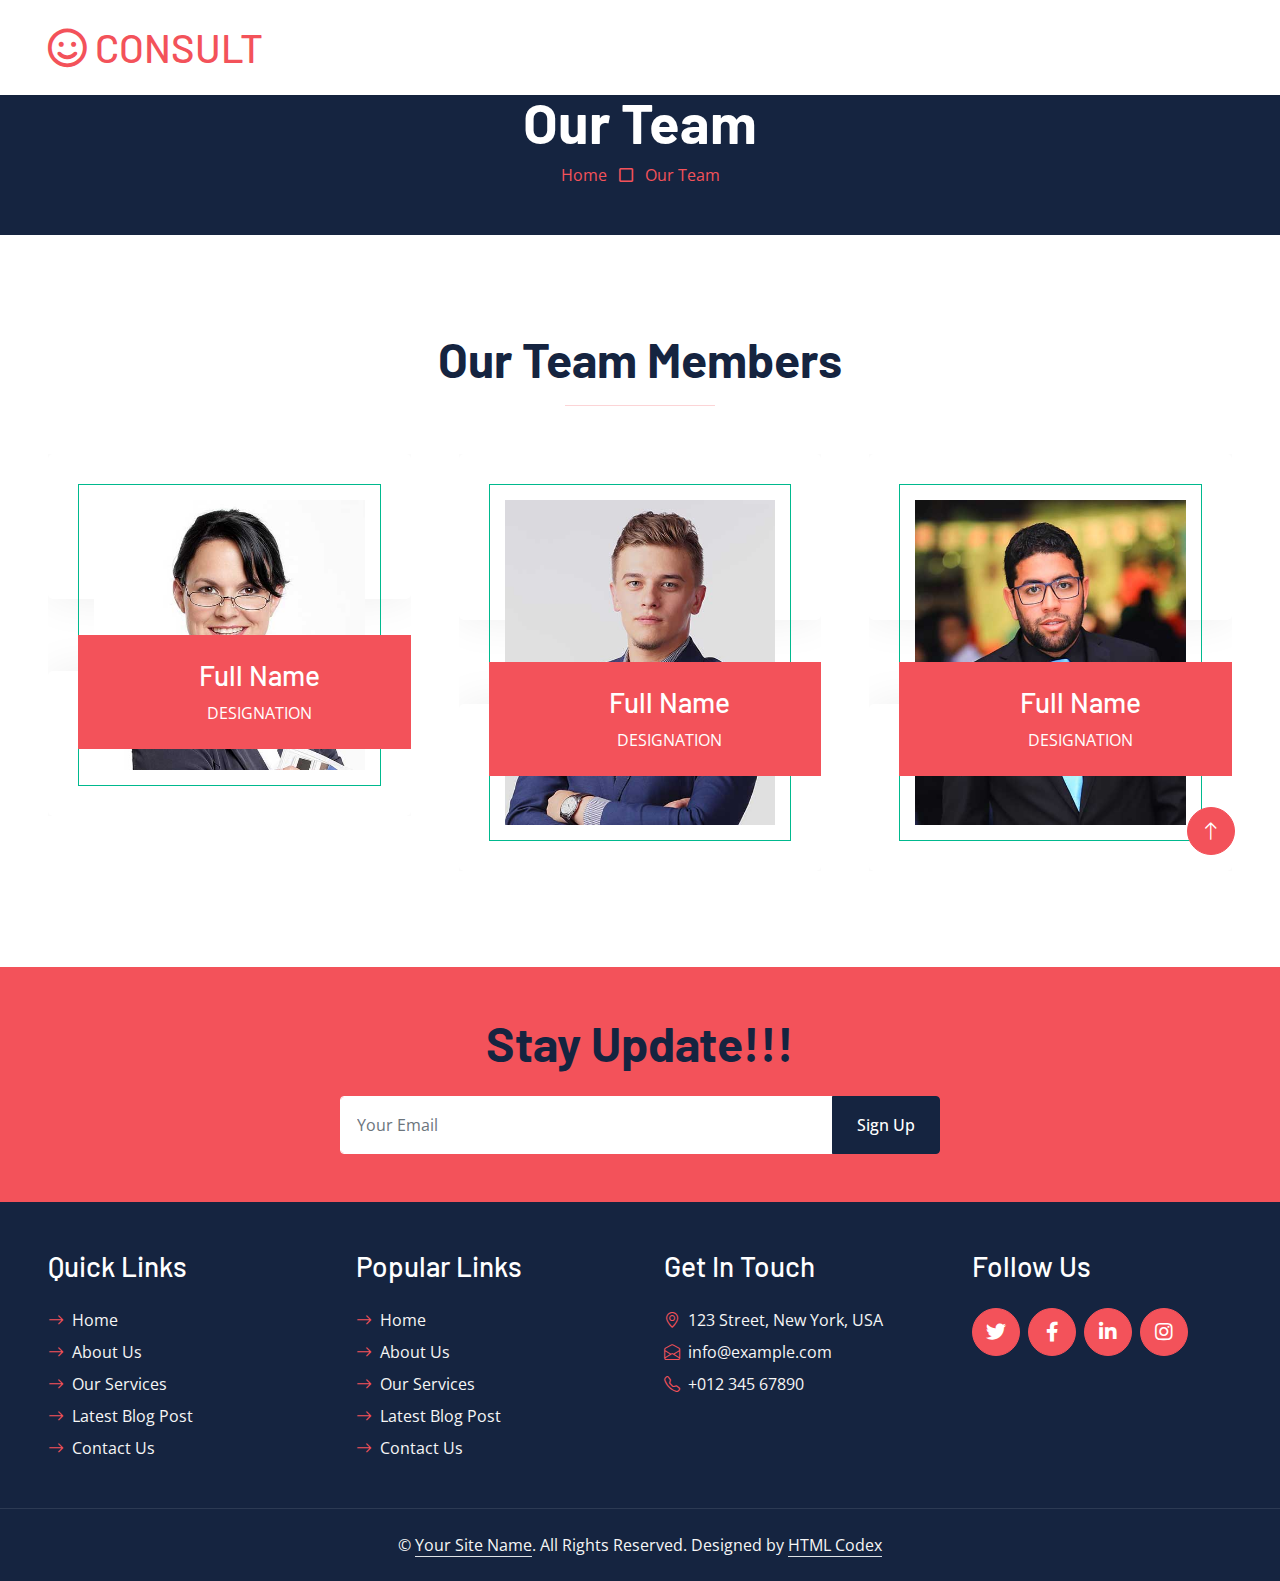
<file: team.html>
<!DOCTYPE html>
<html lang="en">

<head>
    <meta charset="utf-8">
    <title>CONSULT - Consultancy Website Template</title>
    <meta content="width=device-width, initial-scale=1.0" name="viewport">
    <meta content="Free HTML Templates" name="keywords">
    <meta content="Free HTML Templates" name="description">

    <!-- Favicon -->
    <link href="img/favicon.ico" rel="icon">

    <!-- Google Web Fonts -->
    <link rel="preconnect" href="https://fonts.googleapis.com">
    <link rel="preconnect" href="https://fonts.gstatic.com" crossorigin>
    <link href="https://fonts.googleapis.com/css2?family=Barlow:wght@500;600;700&family=Open+Sans:wght@400;600&display=swap" rel="stylesheet"> 

    <!-- Icon Font Stylesheet -->
    <link href="https://cdnjs.cloudflare.com/ajax/libs/font-awesome/5.10.0/css/all.min.css" rel="stylesheet">
    <link href="https://cdn.jsdelivr.net/npm/bootstrap-icons@1.4.1/font/bootstrap-icons.css" rel="stylesheet">

    <!-- Libraries Stylesheet -->
    <link href="lib/owlcarousel/assets/owl.carousel.min.css" rel="stylesheet">

    <!-- Customized Bootstrap Stylesheet -->
    <link href="css/bootstrap.min.css" rel="stylesheet">

    <!-- Template Stylesheet -->
    <link href="css/style.css" rel="stylesheet">
</head>

<div>
    <!-- Topbar Start -->
    <div class="container-fluid bg-secondary ps-5 pe-0 d-none d-lg-block">
        <div class="row gx-0">
            <div class="col-md-6 text-center text-lg-start mb-2 mb-lg-0">
                <div class="d-inline-flex align-items-center">
                    <a class="text-body py-2 pe-3 border-end" href=""><small>FAQs</small></a>
                    <a class="text-body py-2 px-3 border-end" href=""><small>Support</small></a>
                    <a class="text-body py-2 px-3 border-end" href=""><small>Privacy</small></a>
                    <a class="text-body py-2 px-3 border-end" href=""><small>Policy</small></a>
                    <a class="text-body py-2 ps-3" href=""><small>Career</small></a>
                </div>
            </div>
            <div class="col-md-6 text-center text-lg-end">
                <div class="position-relative d-inline-flex align-items-center bg-primary text-white top-shape px-5">
                    <div class="me-3 pe-3 border-end py-2">
                        <p class="m-0"><i class="fa fa-envelope-open me-2"></i>info@example.com</p>
                    </div>
                    <div class="py-2">
                        <p class="m-0"><i class="fa fa-phone-alt me-2"></i>+012 345 6789</p>
                    </div>
                </div>
            </div>
        </div>
    </div>
    <!-- Topbar End -->


    <!-- Navbar Start -->
    <nav class="navbar navbar-expand-lg bg-white navbar-light shadow-sm px-5 py-3 py-lg-0">
        <a href="index.html" class="navbar-brand p-0">
            <h1 class="m-0 text-uppercase text-primary"><i class="far fa-smile text-primary me-2"></i>consult</h1>
        </a>
        <button class="navbar-toggler" type="button" data-bs-toggle="collapse" data-bs-target="#navbarCollapse">
            <span class="navbar-toggler-icon"></span>
        </button>
        <div class="collapse navbar-collapse" id="navbarCollapse">
            <div class="navbar-nav ms-auto py-0 me-n3">
                <a href="index.html" class="nav-item nav-link">Home</a>
                <a href="about.html" class="nav-item nav-link">About</a>
                <a href="service.html" class="nav-item nav-link">Service</a>
                <div class="nav-item dropdown">
                    <a href="#" class="nav-link dropdown-toggle active" data-bs-toggle="dropdown">Pages</a>
                    <div class="dropdown-menu m-0">
                        <a href="blog.html" class="dropdown-item">Blog Grid</a>
                        <a href="detail.html" class="dropdown-item">Blog Detail</a>
                        <a href="feature.html" class="dropdown-item">Features</a>
                        <a href="quote.html" class="dropdown-item">Quote Form</a>
                        <a href="team.html" class="dropdown-item active">The Team</a>
                        <a href="testimonial.html" class="dropdown-item">Testimonial</a>
                    </div>
                </div>
                <a href="contact.html" class="nav-item nav-link">Contact</a>
            </div>
        </div>
    </nav>
    <!-- Navbar End -->


    <!-- Page Header Start -->
    <div class="container-fluid bg-dark p-5">
        <div class="row">
            <div class="col-12 text-center">
                <h1 class="display-4 text-white">Our Team</h1>
                <a href="">Home</a>
                <i class="far fa-square text-primary px-2"></i>
                <a href="">Our Team</a>
            </div>
        </div>
    </div>
    <!-- Page Header End -->


    <!-- Team Start -->
    <div class="container-fluid py-6 px-5">
        <div class="text-center mx-auto mb-5" style="max-width: 600px;">
            <h1 class="display-5 mb-0">Our Team Members</h1>
            <hr class="w-25 mx-auto bg-primary">
        </div>
        <div class="row g-5">
            <div class="col-lg-4">
                <div class="team-item position-relative overflow-hidden">
                    <img class="img-fluid w-100" src="img/team-1.jpg" alt="">
                    <div class="team-text w-100 position-absolute top-50 text-center bg-primary p-4">
                        <h3 class="text-white">Full Name</h3>
                        <p class="text-white text-uppercase mb-0">Designation</p>
                    </div>
                </div>
            </div>
            <div class="col-lg-4">
                <div class="team-item position-relative overflow-hidden">
                    <img class="img-fluid w-100" src="img/team-2.jpg" alt="">
                    <div class="team-text w-100 position-absolute top-50 text-center bg-primary p-4">
                        <h3 class="text-white">Full Name</h3>
                        <p class="text-white text-uppercase mb-0">Designation</p>
                    </div>
                </div>
            </div>
            <div class="col-lg-4">
                <div class="team-item position-relative overflow-hidden">
                    <img class="img-fluid w-100" src="img/team-3.jpg" alt="">
                    <div class="team-text w-100 position-absolute top-50 text-center bg-primary p-4">
                        <h3 class="text-white">Full Name</h3>
                        <p class="text-white text-uppercase mb-0">Designation</p>
                    </div>
                </div>
            </div>
        </div>
    </div>
    <!-- Team End -->
    

    <!-- Footer Start -->
    <div class="container-fluid bg-primary text-secondary p-5">
        <div class="row g-5">
            <div class="col-12 text-center">
                <h1 class="display-5 mb-4">Stay Update!!!</h1>
                <form class="mx-auto" style="max-width: 600px;">
                    <div class="input-group">
                        <input type="text" class="form-control border-white p-3" placeholder="Your Email">
                        <button class="btn btn-dark px-4">Sign Up</button>
                    </div>
                </form>
            </div>
        </div>
    </div>
    <div class="container-fluid bg-dark text-secondary p-5">
        <div class="row g-5">
            <div class="col-lg-3 col-md-6">
                <h3 class="text-white mb-4">Quick Links</h3>
                <div class="d-flex flex-column justify-content-start">
                    <a class="text-secondary mb-2" href="#"><i class="bi bi-arrow-right text-primary me-2"></i>Home</a>
                    <a class="text-secondary mb-2" href="#"><i class="bi bi-arrow-right text-primary me-2"></i>About Us</a>
                    <a class="text-secondary mb-2" href="#"><i class="bi bi-arrow-right text-primary me-2"></i>Our Services</a>
                    <a class="text-secondary mb-2" href="#"><i class="bi bi-arrow-right text-primary me-2"></i>Latest Blog Post</a>
                    <a class="text-secondary" href="#"><i class="bi bi-arrow-right text-primary me-2"></i>Contact Us</a>
                </div>
            </div>
            <div class="col-lg-3 col-md-6">
                <h3 class="text-white mb-4">Popular Links</h3>
                <div class="d-flex flex-column justify-content-start">
                    <a class="text-secondary mb-2" href="#"><i class="bi bi-arrow-right text-primary me-2"></i>Home</a>
                    <a class="text-secondary mb-2" href="#"><i class="bi bi-arrow-right text-primary me-2"></i>About Us</a>
                    <a class="text-secondary mb-2" href="#"><i class="bi bi-arrow-right text-primary me-2"></i>Our Services</a>
                    <a class="text-secondary mb-2" href="#"><i class="bi bi-arrow-right text-primary me-2"></i>Latest Blog Post</a>
                    <a class="text-secondary" href="#"><i class="bi bi-arrow-right text-primary me-2"></i>Contact Us</a>
                </div>
            </div>
            <div class="col-lg-3 col-md-6">
                <h3 class="text-white mb-4">Get In Touch</h3>
                <p class="mb-2"><i class="bi bi-geo-alt text-primary me-2"></i>123 Street, New York, USA</p>
                <p class="mb-2"><i class="bi bi-envelope-open text-primary me-2"></i>info@example.com</p>
                <p class="mb-0"><i class="bi bi-telephone text-primary me-2"></i>+012 345 67890</p>
            </div>
            <div class="col-lg-3 col-md-6">
                <h3 class="text-white mb-4">Follow Us</h3>
                <div class="d-flex">
                    <a class="btn btn-lg btn-primary btn-lg-square rounded-circle me-2" href="#"><i class="fab fa-twitter fw-normal"></i></a>
                    <a class="btn btn-lg btn-primary btn-lg-square rounded-circle me-2" href="#"><i class="fab fa-facebook-f fw-normal"></i></a>
                    <a class="btn btn-lg btn-primary btn-lg-square rounded-circle me-2" href="#"><i class="fab fa-linkedin-in fw-normal"></i></a>
                    <a class="btn btn-lg btn-primary btn-lg-square rounded-circle" href="#"><i class="fab fa-instagram fw-normal"></i></a>
                </div>
            </div>
        </div>
    </div>
    <div class="container-fluid bg-dark text-secondary text-center border-top py-4 px-5" style="border-color: rgba(256, 256, 256, .1) !important;">
        <p class="m-0">&copy; <a class="text-secondary border-bottom" href="#">Your Site Name</a>. All Rights Reserved. Designed by <a class="text-secondary border-bottom" href="https://htmlcodex.com">HTML Codex</a></p>
    </div>
    <!-- Footer End -->


    <!-- Back to Top -->
    <a href="#" class="btn btn-lg btn-primary btn-lg-square rounded-circle back-to-top"><i class="bi bi-arrow-up"></i></a>


    <!-- JavaScript Libraries -->
    <script src="https://code.jquery.com/jquery-3.4.1.min.js"></script>
    <script src="https://cdn.jsdelivr.net/npm/bootstrap@5.0.0/dist/js/bootstrap.bundle.min.js"></script>
    <script src="lib/easing/easing.min.js"></script>
    <script src="lib/waypoints/waypoints.min.js"></script>
    <script src="lib/owlcarousel/owl.carousel.min.js"></script>

    <!-- Template Javascript -->
    <script src="js/main.js"></script>
</body>

</html>
</file>
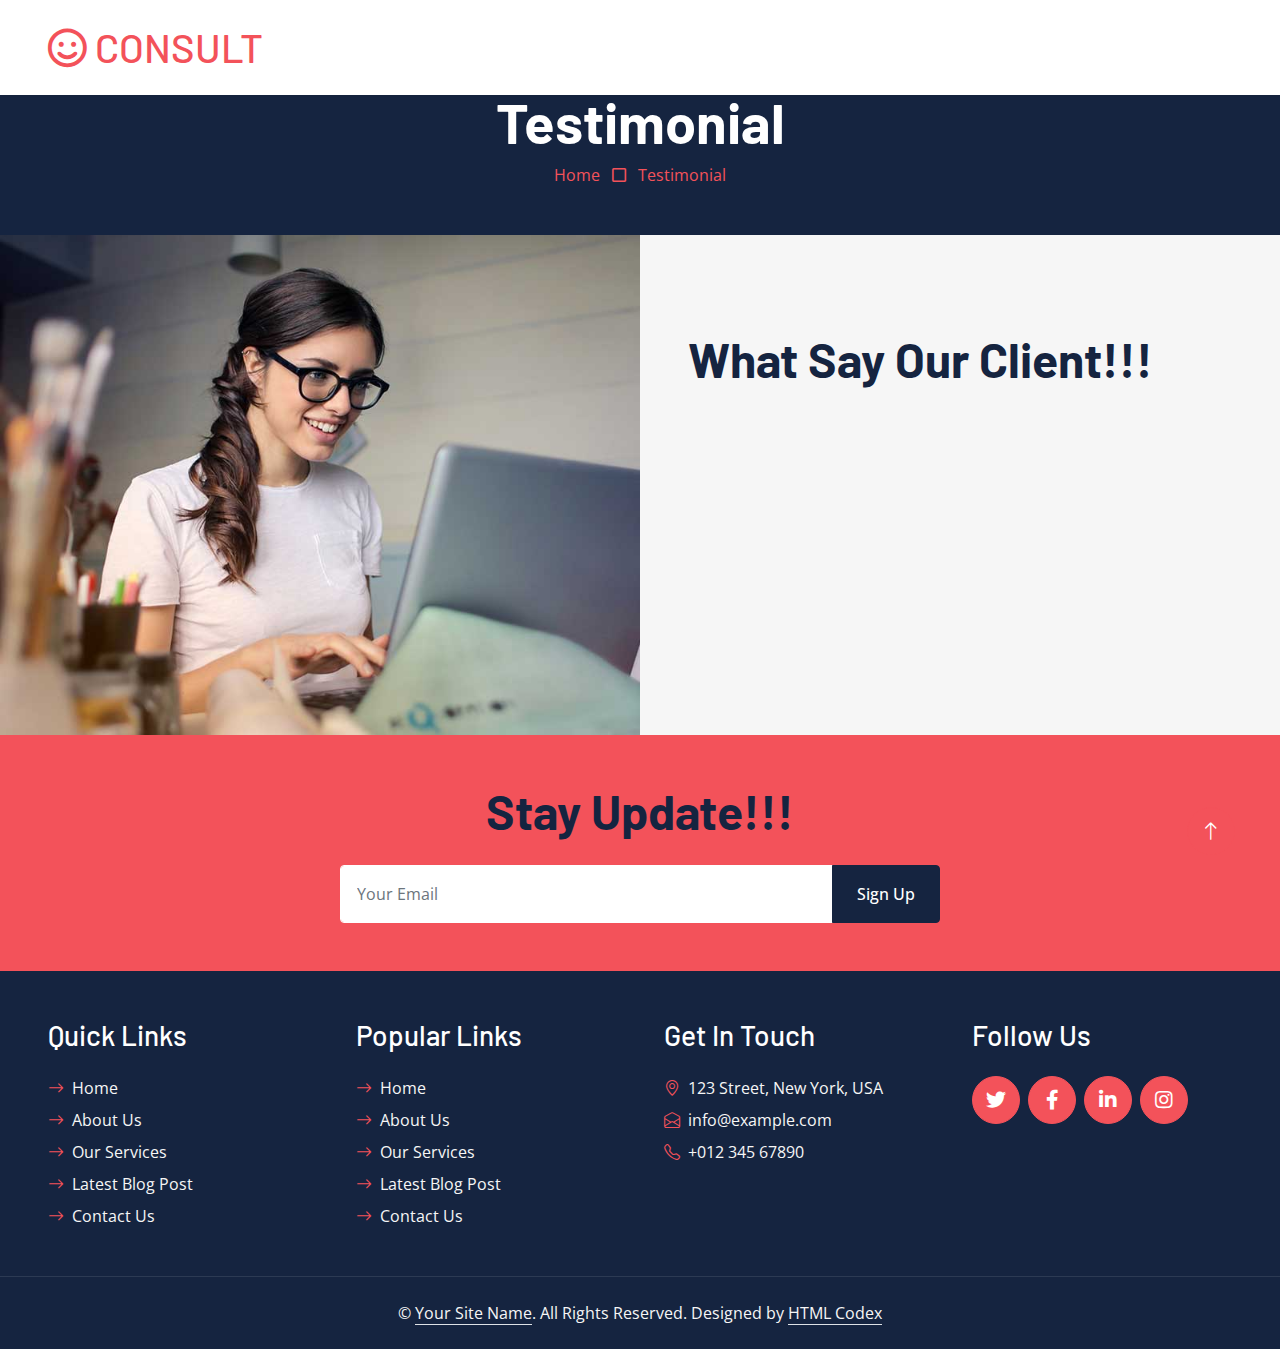
<file: testimonial.html>
<!DOCTYPE html>
<html lang="en">

<head>
    <meta charset="utf-8">
    <title>CONSULT - Consultancy Website Template</title>
    <meta content="width=device-width, initial-scale=1.0" name="viewport">
    <meta content="Free HTML Templates" name="keywords">
    <meta content="Free HTML Templates" name="description">

    <!-- Favicon -->
    <link href="img/favicon.ico" rel="icon">

    <!-- Google Web Fonts -->
    <link rel="preconnect" href="https://fonts.googleapis.com">
    <link rel="preconnect" href="https://fonts.gstatic.com" crossorigin>
    <link href="https://fonts.googleapis.com/css2?family=Barlow:wght@500;600;700&family=Open+Sans:wght@400;600&display=swap" rel="stylesheet"> 

    <!-- Icon Font Stylesheet -->
    <link href="https://cdnjs.cloudflare.com/ajax/libs/font-awesome/5.10.0/css/all.min.css" rel="stylesheet">
    <link href="https://cdn.jsdelivr.net/npm/bootstrap-icons@1.4.1/font/bootstrap-icons.css" rel="stylesheet">

    <!-- Libraries Stylesheet -->
    <link href="lib/owlcarousel/assets/owl.carousel.min.css" rel="stylesheet">

    <!-- Customized Bootstrap Stylesheet -->
    <link href="css/bootstrap.min.css" rel="stylesheet">

    <!-- Template Stylesheet -->
    <link href="css/style.css" rel="stylesheet">
</head>

<div>
    <!-- Topbar Start -->
    <div class="container-fluid bg-secondary ps-5 pe-0 d-none d-lg-block">
        <div class="row gx-0">
            <div class="col-md-6 text-center text-lg-start mb-2 mb-lg-0">
                <div class="d-inline-flex align-items-center">
                    <a class="text-body py-2 pe-3 border-end" href=""><small>FAQs</small></a>
                    <a class="text-body py-2 px-3 border-end" href=""><small>Support</small></a>
                    <a class="text-body py-2 px-3 border-end" href=""><small>Privacy</small></a>
                    <a class="text-body py-2 px-3 border-end" href=""><small>Policy</small></a>
                    <a class="text-body py-2 ps-3" href=""><small>Career</small></a>
                </div>
            </div>
            <div class="col-md-6 text-center text-lg-end">
                <div class="position-relative d-inline-flex align-items-center bg-primary text-white top-shape px-5">
                    <div class="me-3 pe-3 border-end py-2">
                        <p class="m-0"><i class="fa fa-envelope-open me-2"></i>info@example.com</p>
                    </div>
                    <div class="py-2">
                        <p class="m-0"><i class="fa fa-phone-alt me-2"></i>+012 345 6789</p>
                    </div>
                </div>
            </div>
        </div>
    </div>
    <!-- Topbar End -->


    <!-- Navbar Start -->
    <nav class="navbar navbar-expand-lg bg-white navbar-light shadow-sm px-5 py-3 py-lg-0">
        <a href="index.html" class="navbar-brand p-0">
            <h1 class="m-0 text-uppercase text-primary"><i class="far fa-smile text-primary me-2"></i>consult</h1>
        </a>
        <button class="navbar-toggler" type="button" data-bs-toggle="collapse" data-bs-target="#navbarCollapse">
            <span class="navbar-toggler-icon"></span>
        </button>
        <div class="collapse navbar-collapse" id="navbarCollapse">
            <div class="navbar-nav ms-auto py-0 me-n3">
                <a href="index.html" class="nav-item nav-link">Home</a>
                <a href="about.html" class="nav-item nav-link">About</a>
                <a href="service.html" class="nav-item nav-link">Service</a>
                <div class="nav-item dropdown">
                    <a href="#" class="nav-link dropdown-toggle active" data-bs-toggle="dropdown">Pages</a>
                    <div class="dropdown-menu m-0">
                        <a href="blog.html" class="dropdown-item">Blog Grid</a>
                        <a href="detail.html" class="dropdown-item">Blog Detail</a>
                        <a href="feature.html" class="dropdown-item">Features</a>
                        <a href="quote.html" class="dropdown-item">Quote Form</a>
                        <a href="team.html" class="dropdown-item">The Team</a>
                        <a href="testimonial.html" class="dropdown-item active">Testimonial</a>
                    </div>
                </div>
                <a href="contact.html" class="nav-item nav-link">Contact</a>
            </div>
        </div>
    </nav>
    <!-- Navbar End -->


    <!-- Page Header Start -->
    <div class="container-fluid bg-dark p-5">
        <div class="row">
            <div class="col-12 text-center">
                <h1 class="display-4 text-white">Testimonial</h1>
                <a href="">Home</a>
                <i class="far fa-square text-primary px-2"></i>
                <a href="">Testimonial</a>
            </div>
        </div>
    </div>
    <!-- Page Header End -->


    <!-- Testimonial Start -->
    <div class="container-fluid bg-secondary p-0">
        <div class="row g-0">
            <div class="col-lg-6" style="min-height: 500px;">
                <div class="position-relative h-100">
                    <img class="position-absolute w-100 h-100" src="img/testimonial.jpg" style="object-fit: cover;">
                </div>
            </div>
            <div class="col-lg-6 py-6 px-5">
                <h1 class="display-5 mb-4">What Say Our Client!!!</h1>
                <div class="owl-carousel testimonial-carousel">
                    <div class="testimonial-item">
                        <p class="fs-4 fw-normal mb-4"><i class="fa fa-quote-left text-primary me-3"></i>Dolores sed duo clita tempor justo dolor et stet lorem kasd labore dolore lorem ipsum. At lorem lorem magna ut et, nonumy et labore et tempor diam tempor erat dolor rebum sit ipsum.</p>
                        <div class="d-flex align-items-center">
                            <img class="img-fluid rounded-circle" src="img/testimonial-1.jpg" alt="">
                            <div class="ps-4">
                                <h3>Client Name</h3>
                                <span class="text-uppercase">Profession</span>
                            </div>
                        </div>
                    </div>
                    <div class="testimonial-item">
                        <p class="fs-4 fw-normal mb-4"><i class="fa fa-quote-left text-primary me-3"></i>Dolores sed duo clita tempor justo dolor et stet lorem kasd labore dolore lorem ipsum. At lorem lorem magna ut et, nonumy et labore et tempor diam tempor erat dolor rebum sit ipsum.</p>
                        <div class="d-flex align-items-center">
                            <img class="img-fluid rounded-circle" src="img/testimonial-2.jpg" alt="">
                            <div class="ps-4">
                                <h3>Client Name</h3>
                                <span class="text-uppercase">Profession</span>
                            </div>
                        </div>
                    </div>
                </div>
            </div>
        </div>
    </div>
    <!-- Testimonial End -->
    

    <!-- Footer Start -->
    <div class="container-fluid bg-primary text-secondary p-5">
        <div class="row g-5">
            <div class="col-12 text-center">
                <h1 class="display-5 mb-4">Stay Update!!!</h1>
                <form class="mx-auto" style="max-width: 600px;">
                    <div class="input-group">
                        <input type="text" class="form-control border-white p-3" placeholder="Your Email">
                        <button class="btn btn-dark px-4">Sign Up</button>
                    </div>
                </form>
            </div>
        </div>
    </div>
    <div class="container-fluid bg-dark text-secondary p-5">
        <div class="row g-5">
            <div class="col-lg-3 col-md-6">
                <h3 class="text-white mb-4">Quick Links</h3>
                <div class="d-flex flex-column justify-content-start">
                    <a class="text-secondary mb-2" href="#"><i class="bi bi-arrow-right text-primary me-2"></i>Home</a>
                    <a class="text-secondary mb-2" href="#"><i class="bi bi-arrow-right text-primary me-2"></i>About Us</a>
                    <a class="text-secondary mb-2" href="#"><i class="bi bi-arrow-right text-primary me-2"></i>Our Services</a>
                    <a class="text-secondary mb-2" href="#"><i class="bi bi-arrow-right text-primary me-2"></i>Latest Blog Post</a>
                    <a class="text-secondary" href="#"><i class="bi bi-arrow-right text-primary me-2"></i>Contact Us</a>
                </div>
            </div>
            <div class="col-lg-3 col-md-6">
                <h3 class="text-white mb-4">Popular Links</h3>
                <div class="d-flex flex-column justify-content-start">
                    <a class="text-secondary mb-2" href="#"><i class="bi bi-arrow-right text-primary me-2"></i>Home</a>
                    <a class="text-secondary mb-2" href="#"><i class="bi bi-arrow-right text-primary me-2"></i>About Us</a>
                    <a class="text-secondary mb-2" href="#"><i class="bi bi-arrow-right text-primary me-2"></i>Our Services</a>
                    <a class="text-secondary mb-2" href="#"><i class="bi bi-arrow-right text-primary me-2"></i>Latest Blog Post</a>
                    <a class="text-secondary" href="#"><i class="bi bi-arrow-right text-primary me-2"></i>Contact Us</a>
                </div>
            </div>
            <div class="col-lg-3 col-md-6">
                <h3 class="text-white mb-4">Get In Touch</h3>
                <p class="mb-2"><i class="bi bi-geo-alt text-primary me-2"></i>123 Street, New York, USA</p>
                <p class="mb-2"><i class="bi bi-envelope-open text-primary me-2"></i>info@example.com</p>
                <p class="mb-0"><i class="bi bi-telephone text-primary me-2"></i>+012 345 67890</p>
            </div>
            <div class="col-lg-3 col-md-6">
                <h3 class="text-white mb-4">Follow Us</h3>
                <div class="d-flex">
                    <a class="btn btn-lg btn-primary btn-lg-square rounded-circle me-2" href="#"><i class="fab fa-twitter fw-normal"></i></a>
                    <a class="btn btn-lg btn-primary btn-lg-square rounded-circle me-2" href="#"><i class="fab fa-facebook-f fw-normal"></i></a>
                    <a class="btn btn-lg btn-primary btn-lg-square rounded-circle me-2" href="#"><i class="fab fa-linkedin-in fw-normal"></i></a>
                    <a class="btn btn-lg btn-primary btn-lg-square rounded-circle" href="#"><i class="fab fa-instagram fw-normal"></i></a>
                </div>
            </div>
        </div>
    </div>
    <div class="container-fluid bg-dark text-secondary text-center border-top py-4 px-5" style="border-color: rgba(256, 256, 256, .1) !important;">
        <p class="m-0">&copy; <a class="text-secondary border-bottom" href="#">Your Site Name</a>. All Rights Reserved. Designed by <a class="text-secondary border-bottom" href="https://htmlcodex.com">HTML Codex</a></p>
    </div>
    <!-- Footer End -->


    <!-- Back to Top -->
    <a href="#" class="btn btn-lg btn-primary btn-lg-square rounded-circle back-to-top"><i class="bi bi-arrow-up"></i></a>


    <!-- JavaScript Libraries -->
    <script src="https://code.jquery.com/jquery-3.4.1.min.js"></script>
    <script src="https://cdn.jsdelivr.net/npm/bootstrap@5.0.0/dist/js/bootstrap.bundle.min.js"></script>
    <script src="lib/easing/easing.min.js"></script>
    <script src="lib/waypoints/waypoints.min.js"></script>
    <script src="lib/owlcarousel/owl.carousel.min.js"></script>

    <!-- Template Javascript -->
    <script src="js/main.js"></script>
</body>

</html>
</file>
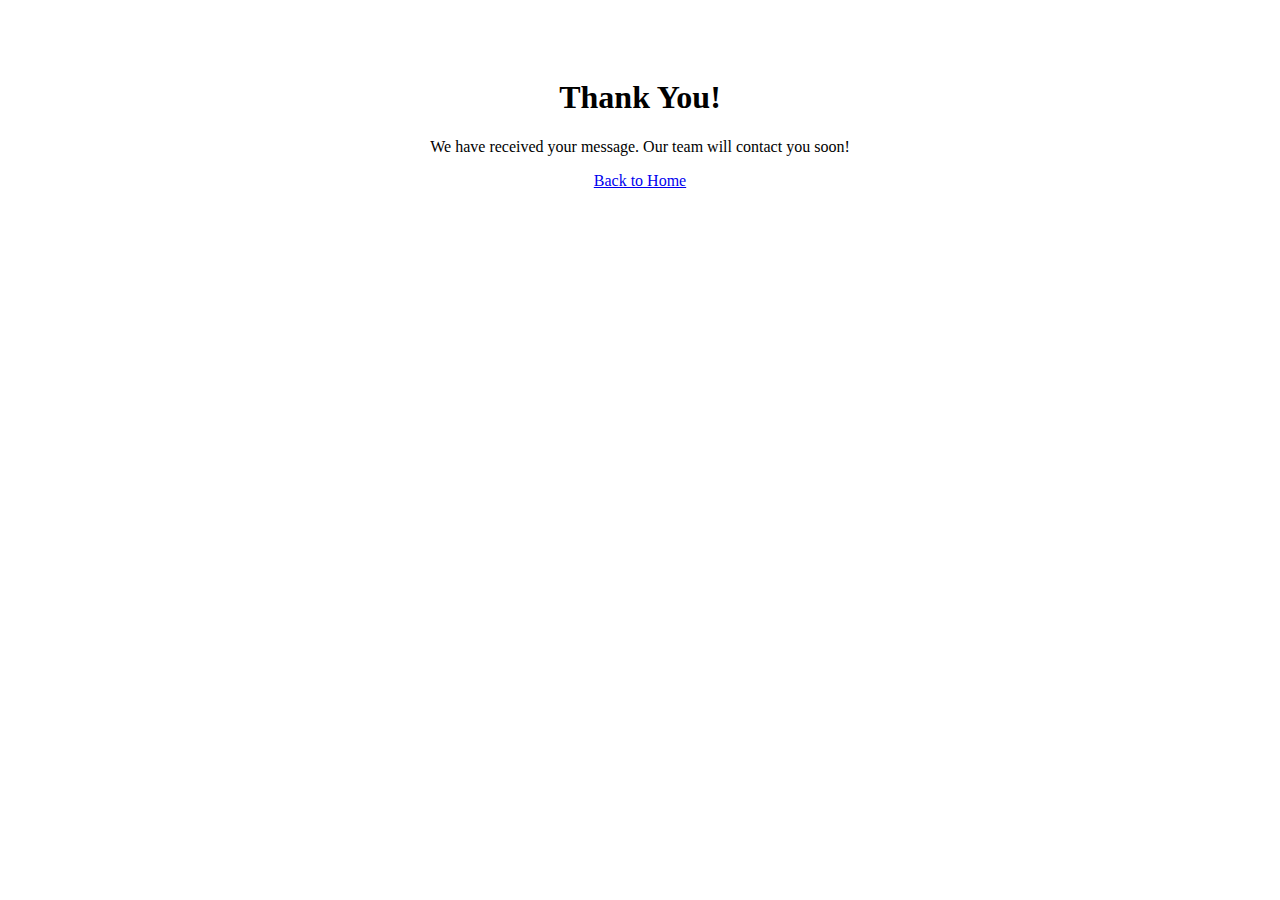
<file: thankyou.html>
<!DOCTYPE html>
<html lang="en">
<head>
  <meta charset="UTF-8">
  <meta name="viewport" content="width=device-width, initial-scale=1.0">
  <title>Thank You | QAMARS</title>
</head>
<body style="text-align: center; padding-top: 50px;">
  <h1>Thank You!</h1>
  <p>We have received your message. Our team will contact you soon!</p>
  <a href="index.html">Back to Home</a>
</body>
</html>
</file>
<file: css/style.css>
/********** Template CSS **********/
:root {
    --primary: #00B98E;
    --light: #F3F6F8;
    --dark: #0E2E50;
}


/*** Spinner ***/
#spinner {
    opacity: 0;
    visibility: hidden;
    transition: opacity .5s ease-out, visibility 0s linear .5s;
    z-index: 99999;
}

#spinner.show {
    transition: opacity .5s ease-out, visibility 0s linear 0s;
    visibility: visible;
    opacity: 1;
}

.back-to-top {
    position: fixed;
    display: none;
    right: 45px;
    bottom: 45px;
    z-index: 99;
}

.my-6 {
    margin-top: 6rem;
    margin-bottom: 6rem;
}

.py-6 {
    padding-top: 6rem;
    padding-bottom: 6rem;
}


/*** Button ***/
.btn {
    font-weight: 500;
    transition: .5s;
}

.btn.btn-primary,
.btn.btn-outline-primary:hover {
    color: #FFFFFF;
}

.btn-square {
    width: 38px;
    height: 38px;
}

.btn-sm-square {
    width: 32px;
    height: 32px;
}

.btn-lg-square {
    width: 48px;
    height: 48px;
}

.btn-square,
.btn-sm-square,
.btn-lg-square {
    padding: 0;
    display: flex;
    align-items: center;
    justify-content: center;
    font-weight: normal;
    border-radius: 50px;
}


/*** Navbar ***/
.navbar .navbar-nav .nav-link {
    position: relative;
    margin-left: 25px;
    padding: 35px 0;
    color: #FFFFFF;
    font-weight: 500;
    outline: none;
    transition: .5s;
}

.navbar .navbar-nav .nav-link:hover,
.navbar .navbar-nav .nav-link.active {
    color: #FFFFFF;
}

.sticky-top.navbar .navbar-nav .nav-link {
    padding: 20px 0;
    color: var(--dark);
}

.sticky-top.navbar .navbar-nav .nav-link:hover,
.sticky-top.navbar .navbar-nav .nav-link.active {
    color: var(--primary);
}

.navbar .navbar-brand h1 {
    color: #FFFFFF;
}

.navbar .navbar-brand img {
    max-height: 60px;
    transition: .5s;
}

.sticky-top.navbar .navbar-brand img {
    max-height: 45px;
}

@media (max-width: 991.98px) {
    .sticky-top.navbar {
        position: relative;
        background: #FFFFFF;
    }

    .navbar .navbar-collapse {
        margin-top: 15px;
        border-top: 1px solid #DDDDDD;
    }

    .navbar .navbar-nav .nav-link,
    .sticky-top.navbar .navbar-nav .nav-link {
        padding: 10px 0;
        margin-left: 0;
        color: var(--dark);
    }

    .navbar .navbar-nav .nav-link:hover,
    .navbar .navbar-nav .nav-link.active {
        color: var(--primary);
    }

    .navbar .navbar-brand h1 {
        color: var(--primary);
    }

    .navbar .navbar-brand img {
        max-height: 45px;
    }
}

@media (min-width: 992px) {
    .navbar {
        position: absolute;
        width: 100%;
        top: 0;
        left: 0;
        border-bottom: 1px solid rgba(256, 256, 256, .2);
        z-index: 999;
    }
    
    .sticky-top.navbar {
        position: fixed;
        background: #FFFFFF;
    }

    .navbar .navbar-nav .nav-link::before {
        position: absolute;
        content: "";
        width: 100%;
        height: 2px;
        bottom: 10px;
        left: 0;
        background: #FFFFFF;
        opacity: 0;
        transition: .5s;
    }

    .sticky-top.navbar .navbar-nav .nav-link::before {
        background: var(--primary);
    }

    .navbar .navbar-nav .nav-link:hover::before,
    .navbar .navbar-nav .nav-link.active::before {
        bottom: -1px;
        left: 0;
        opacity: 1;
    }

    .navbar .navbar-nav .nav-link.nav-contact::before {
        display: none;
    }

    .sticky-top.navbar .navbar-brand h1 {
        color: var(--primary);
    }

    .navbar .nav-item .dropdown-menu {
        display: block;
        visibility: hidden;
        top: 100%;
        transform: rotateX(-75deg);
        transform-origin: 0% 0%;
        transition: .5s;
        opacity: 0;
    }

    .navbar .nav-item:hover .dropdown-menu {
        transform: rotateX(0deg);
        visibility: visible;
        transition: .5s;
        opacity: 1;
    }
}


/*** Hero Header ***/
.hero-header {
    margin-bottom: 6rem;
    padding: 12rem 0 9rem 0;
    background: url(../img/shape-bottom.png) center bottom no-repeat;
}

.page-header {
    margin-bottom: 6rem;
    padding: 12rem 0 6rem 0;
}

@media (max-width: 991.98px) {
    .hero-header {
        padding: 6rem 0 9rem 0;
    }

    .page-header {
        padding: 6rem 0;
    }
}

.page-header .breadcrumb-item+.breadcrumb-item::before {
    color: rgba(256, 256, 256, .5);
}


/*** Service ***/
.service-item {
    box-shadow: 0 0 45px rgba(0, 0, 0, .07);
    border: 1px solid transparent;
    transition: .5s;
}

.service-item:hover {
    box-shadow: none;
    border-color: var(--primary);
}

.service-item .service-icon,
.service-item .service-btn {
    margin: -1px 0 0 -1px;
    width: 65px;
    height: 65px;
    display: flex;
    align-items: center;
    justify-content: center;
    color: #FFFFFF;
    background: var(--primary);
    border-radius: 5px 0;
    transition: .5s;
}

.service-item .service-btn {
    margin: -1px -1px 0 0;
    border-radius: 0 5px;
    opacity: 0;
}

.service-item:hover .service-btn {
    opacity: 1;
}


/*** Testimonial ***/
.testimonial-carousel .owl-item .testimonial-item {
    box-shadow: 0 0 45px rgba(0, 0, 0, .07);
    border: 1px solid transparent;
    transform: scale(.85);
    transition: .5s;
}

.testimonial-carousel .owl-item.center .testimonial-item {
    box-shadow: none;
    border-color: var(--primary);
    transform: scale(1);
}

.testimonial-carousel .owl-item .testimonial-item img {
    width: 50px;
    height: 50px;
}

.testimonial-carousel .owl-nav {
    margin-top: 20px;
    display: flex;
    justify-content: center;
}

.testimonial-carousel .owl-nav .owl-prev,
.testimonial-carousel .owl-nav .owl-next {
    margin: 0 12px;
    width: 40px;
    height: 40px;
    display: flex;
    align-items: center;
    justify-content: center;
    color: var(--primary);
    border: 1px solid var(--primary);
    border-radius: 45px;
    transition: .5s;
}

.testimonial-carousel .owl-nav .owl-prev:hover,
.testimonial-carousel .owl-nav .owl-next:hover {
    color: #FFFFFF;
    background: var(--primary);
}


/*** Team ***/
.team-item {
    position: relative;
    padding: 30px;
    text-align: center;
    transition: .5s;
    z-index: 1;
}

.team-item::before,
.team-item::after {
    position: absolute;
    content: "";
    width: 100%;
    height: 40%;
    top: 0;
    left: 0;
    border-radius: 5px;
    background: #FFFFFF;
    box-shadow: 0 0 45px rgba(0, 0, 0, .07);
    transition: .5s;
    z-index: -1;
}

.team-item::after {
    top: auto;
    bottom: 0;
}

.team-item:hover::before,
.team-item:hover::after {
    background: var(--primary);
}

.team-item h5,
.team-item p {
    transition: .5s;
}

.team-item:hover h5,
.team-item:hover p {
    color: #FFFFFF;
}

.team-item img {
    padding: 15px;
    border: 1px solid var(--primary);
}


/*** Footer ***/
.footer .btn.btn-social {
    margin-right: 5px;
    width: 40px;
    height: 40px;
    display: flex;
    align-items: center;
    justify-content: center;
    color: var(--light);
    border: 1px solid rgba(256, 256, 256, .1);
    border-radius: 40px;
    transition: .3s;
}

.footer .btn.btn-social:hover {
    color: var(--primary);
}

.footer .btn.btn-link {
    display: block;
    margin-bottom: 10px;
    padding: 0;
    text-align: left;
    color: var(--light);
    font-weight: normal;
    transition: .3s;
}

.footer .btn.btn-link::before {
    position: relative;
    content: "\f105";
    font-family: "Font Awesome 5 Free";
    font-weight: 900;
    margin-right: 10px;
}

.footer .btn.btn-link:hover {
    letter-spacing: 1px;
    box-shadow: none;
}

.footer .copyright {
    padding: 25px 0;
    font-size: 14px;
    border-top: 1px solid rgba(256, 256, 256, .1);
}

.footer .copyright a {
    color: var(--light);
}

.footer .footer-menu a {
    margin-right: 15px;
    padding-right: 15px;
    border-right: 1px solid rgba(255, 255, 255, .1);
}

.footer .footer-menu a:last-child {
    margin-right: 0;
    padding-right: 0;
    border-right: none;
}
</file>
